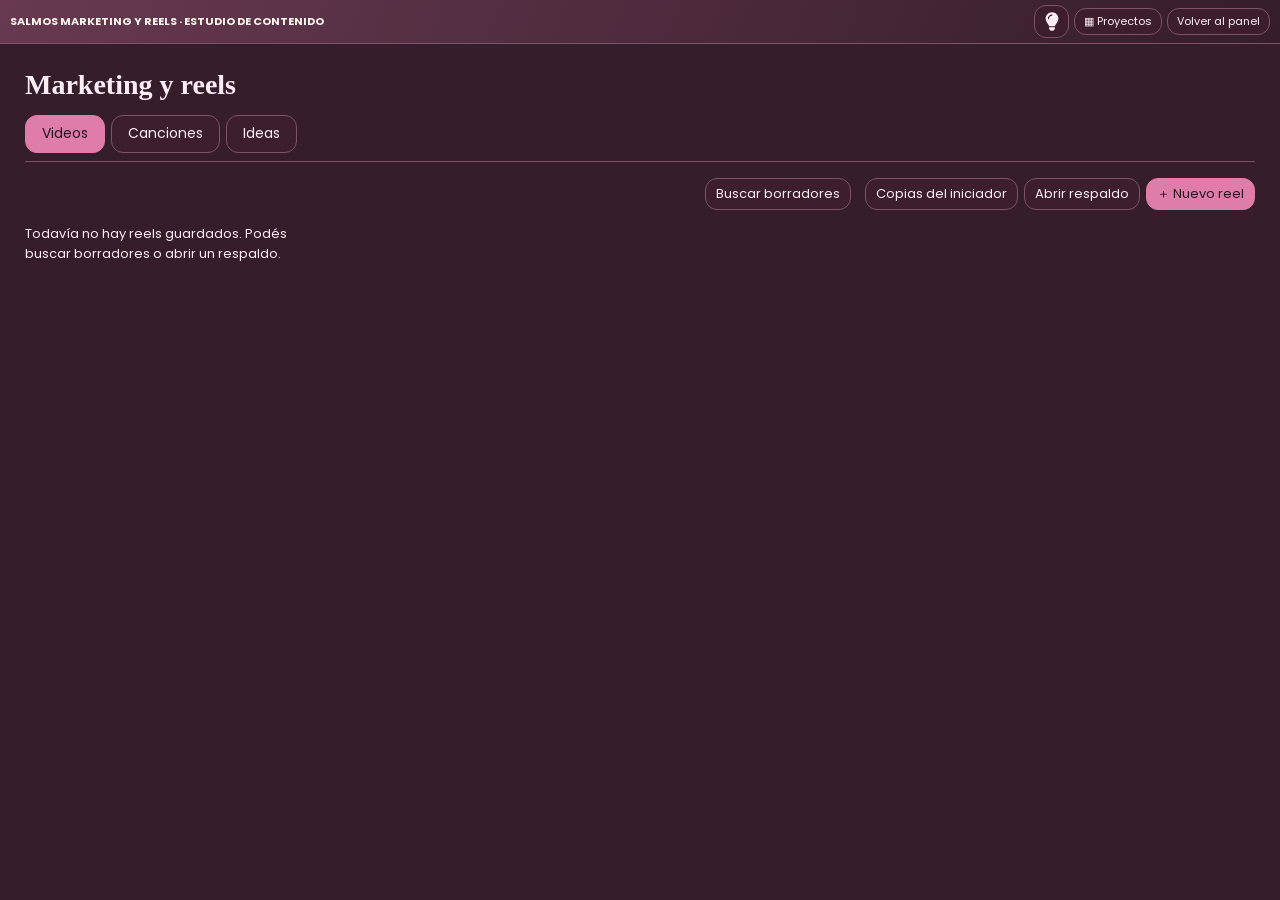
<file: marketing/index.html>
<!doctype html>
<html lang="es-AR">
<head>
  <meta charset="utf-8">
  <meta name="viewport" content="width=device-width, initial-scale=1">
  <meta name="robots" content="noindex">
  <title>SALMOS — Marketing y reels</title>
  <script>location.replace('/marketing/reels.html' + location.search + location.hash);</script>
</head>
<body>
  <a href="/marketing/reels.html">Abrir Marketing y reels</a>
</body>
</html>
</file>
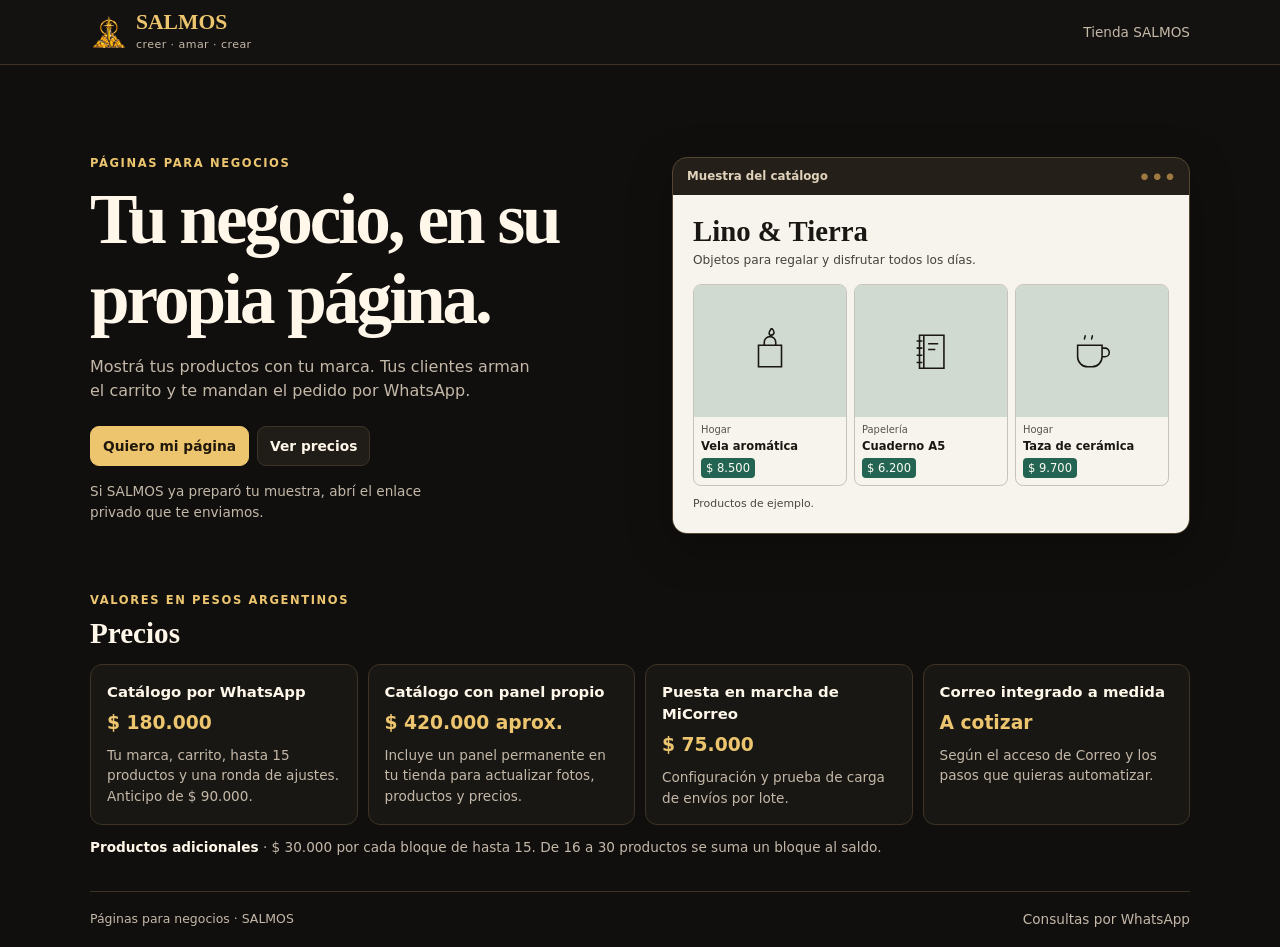
<file: quieromipagina/index.html>
<!doctype html>
<html lang="es-AR">
<head>
  <meta charset="utf-8">
  <meta name="viewport" content="width=device-width, initial-scale=1">
  <meta name="referrer" content="no-referrer">
  <meta name="robots" content="noindex">
  <meta http-equiv="Content-Security-Policy" content="default-src 'self'; img-src 'self' blob:; object-src 'none'; base-uri 'none'; form-action 'self'">
  <title>Quiero mi página · SALMOS</title>
  <link rel="icon" href="/icon-192.png">
  <link rel="stylesheet" href="/web-projects.css?v=46.0">
  <script src="/config.js" defer></script>
  <script src="/web-projects-shared.js?v=46.0" defer></script>
  <script src="/quieromipagina/panel.js?v=46.0" defer></script>
</head>
<body class="web-project-page">
  <header class="wp-top">
    <div class="wp-wrap wp-top-inner">
      <a class="wp-brand" href="/" aria-label="Volver a la tienda SALMOS"><img src="/logo-mark.png" alt="" width="36" height="36"><span>SALMOS<small>creer · amar · crear</small></span></a>
      <a class="wp-back" href="/">Tienda SALMOS</a>
    </div>
  </header>

  <main class="wp-wrap">
    <section id="wp-landing" class="wp-hero">
      <div class="wp-hero-copy">
        <p class="wp-kicker">Páginas para negocios</p>
        <h1>Tu negocio, en su propia página.</h1>
        <p>Mostrá tus productos con tu marca. Tus clientes arman el carrito y te mandan el pedido por WhatsApp.</p>
        <div class="wp-actions">
          <a class="wp-button wp-primary" data-wp-contact target="_blank" rel="noopener noreferrer">Quiero mi página</a>
          <a class="wp-button" href="#precios">Ver precios</a>
        </div>
        <p class="wp-hint">Si SALMOS ya preparó tu muestra, abrí el enlace privado que te enviamos.</p>
      </div>
      <div id="wp-demo" class="wp-preview-frame" aria-label="Ejemplo de un catálogo"></div>
    </section>

    <p id="wp-message" class="wp-message" role="status" hidden></p>

    <section id="wp-project" hidden aria-labelledby="wp-project-name">
      <div class="wp-project-head">
        <div><p class="wp-kicker">Tu proyecto en SALMOS</p><h1 id="wp-project-name"></h1></div>
        <div class="wp-actions"><span class="wp-badge" id="wp-status"></span><a class="wp-button" id="wp-see-preview" href="#wp-private-demo">Ver muestra</a></div>
      </div>
      <div class="wp-workspace">
        <section class="wp-panel wp-editor" aria-labelledby="wp-products-title">
          <div class="wp-panel-head">
            <div><h2 id="wp-products-title">Tus productos</h2><p id="wp-count" class="wp-muted"></p></div>
            <button class="wp-button wp-primary" id="wp-add" type="button">+ Producto</button>
          </div>
          <p class="wp-hint" id="wp-products-hint">Cargá nombre, precio y foto. Podés volver a este enlace para seguir.</p>
          <div id="wp-products"></div>
        </section>
        <aside class="wp-project-aside">
          <section class="wp-panel wp-pay" aria-labelledby="wp-pay-title">
            <p class="wp-kicker">Resumen del catálogo</p>
            <h2 id="wp-pay-title">Tu anticipo</h2>
            <dl class="wp-totals">
              <div><dt>Catálogo · hasta 15 productos</dt><dd id="wp-base"></dd></div>
              <div id="wp-extras-row" hidden><dt id="wp-extras-label"></dt><dd id="wp-extras"></dd></div>
              <div class="wp-total"><dt>Total del catálogo</dt><dd id="wp-total"></dd></div>
              <div><dt id="wp-deposit-label">Anticipo</dt><dd id="wp-deposit"></dd></div>
              <div><dt>Saldo al aprobar la vista final</dt><dd id="wp-balance"></dd></div>
            </dl>
            <p id="wp-pay-note" class="wp-hint"></p>
            <button type="button" class="wp-button wp-primary wp-full" id="wp-pay">Pagar anticipo</button>
            <button type="button" class="wp-button wp-full" id="wp-verify" hidden>Verificar pago</button>
            <p id="wp-pay-status" class="wp-hint" role="status" hidden></p>
          </section>
          <div id="wp-private-demo" class="wp-preview-frame"></div>
        </aside>
      </div>
    </section>

    <section id="precios" class="wp-prices" aria-labelledby="wp-prices-title">
      <p class="wp-kicker">Valores en pesos argentinos</p>
      <h2 id="wp-prices-title">Precios</h2>
      <div class="wp-price-grid">
        <article class="wp-panel"><h3>Catálogo por WhatsApp</h3><strong>$ 180.000</strong><p>Tu marca, carrito, hasta 15 productos y una ronda de ajustes. Anticipo de $ 90.000.</p></article>
        <article class="wp-panel"><h3>Catálogo con panel propio</h3><strong>$ 420.000 aprox.</strong><p>Incluye un panel permanente en tu tienda para actualizar fotos, productos y precios.</p></article>
        <article class="wp-panel"><h3>Puesta en marcha de MiCorreo</h3><strong>$ 75.000</strong><p>Configuración y prueba de carga de envíos por lote.</p></article>
        <article class="wp-panel"><h3>Correo integrado a medida</h3><strong>A cotizar</strong><p>Según el acceso de Correo y los pasos que quieras automatizar.</p></article>
      </div>
      <p class="wp-extras-note"><strong>Productos adicionales</strong> · $ 30.000 por cada bloque de hasta 15. De 16 a 30 productos se suma un bloque al saldo.</p>
    </section>
  </main>

  <footer class="wp-wrap wp-footer"><span>Páginas para negocios · SALMOS</span><a data-wp-contact target="_blank" rel="noopener noreferrer">Consultas por WhatsApp</a></footer>

  <dialog id="wp-product-dialog" aria-labelledby="wp-product-title">
    <form id="wp-product-form">
      <div class="wp-panel-head"><h2 id="wp-product-title">Agregar producto</h2><button type="button" class="wp-button" id="wp-close-product" aria-label="Cerrar">×</button></div>
      <div class="wp-fields">
        <label class="wp-span">Nombre<input name="name" maxlength="90" required></label>
        <label>Precio en ARS<input name="price" type="text" inputmode="decimal" maxlength="12" placeholder="8500" required></label>
        <label>Categoría<input name="group" maxlength="60" placeholder="Ej. Hogar"></label>
        <label class="wp-span">Descripción breve<textarea name="description" maxlength="220" rows="2"></textarea></label>
        <div class="wp-photo-field wp-span">
          <img data-photo-preview alt="Vista previa de la foto" width="72" height="72" hidden>
          <label class="wp-button wp-file">Elegir foto<input name="photo" type="file" accept="image/jpeg,image/png,image/webp"></label>
          <button type="button" class="wp-button" data-photo-remove hidden>Quitar</button>
          <input name="removePhoto" type="hidden" value="0">
          <small data-photo-hint class="wp-hint" role="status"></small>
        </div>
      </div>
      <p id="wp-product-error" class="wp-hint" role="alert" hidden></p>
      <div class="wp-dialog-actions">
        <button type="button" class="wp-button" id="wp-delete-product" hidden>Eliminar producto</button>
        <button type="submit" class="wp-button wp-primary">Guardar producto</button>
      </div>
    </form>
  </dialog>
</body>
</html>
</file>
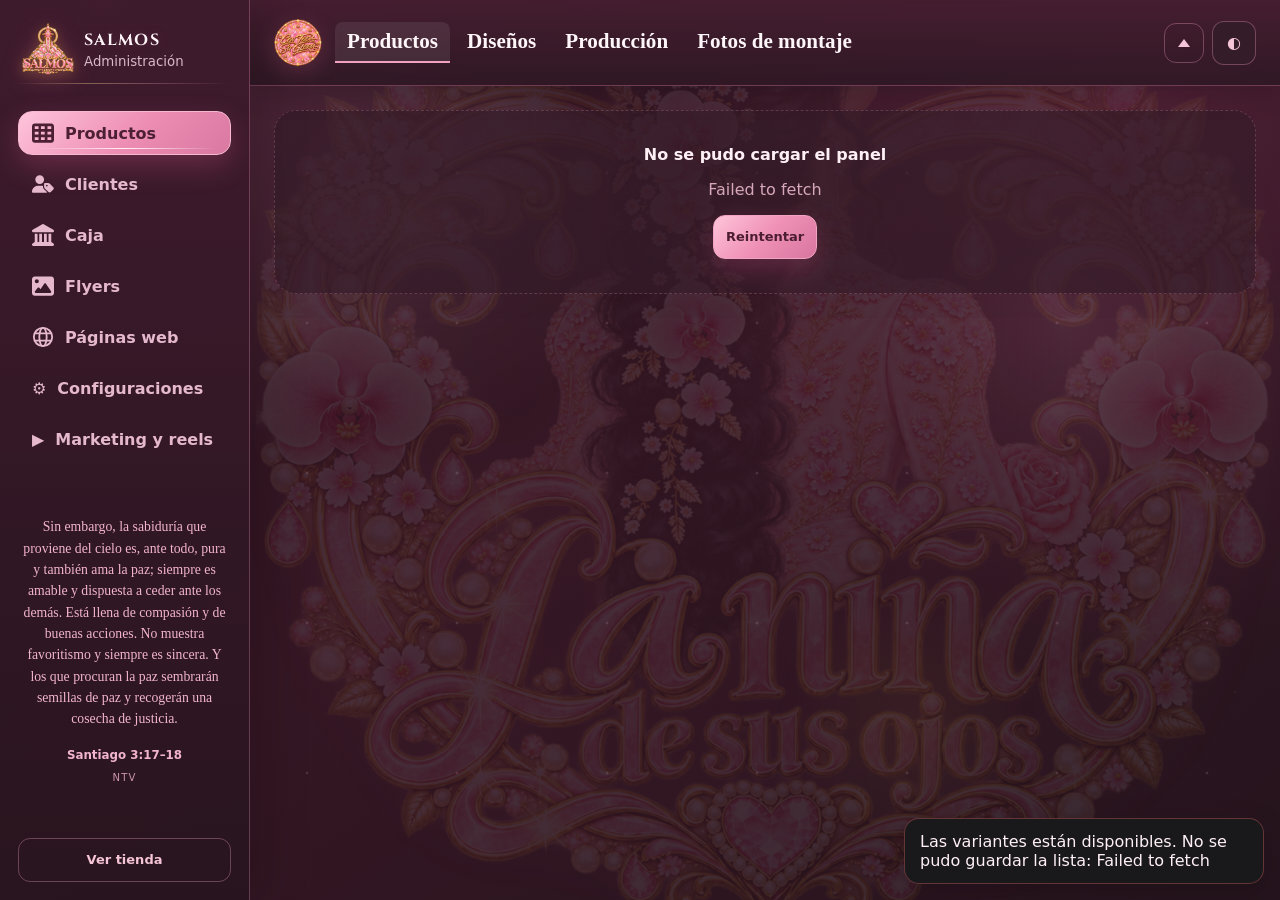
<file: admin.html>
<!doctype html>
<html lang="es-AR">
<head>
  <meta charset="utf-8">
  <meta name="viewport" content="width=device-width, initial-scale=1, viewport-fit=cover">
  <meta name="mobile-web-app-capable" content="yes">
  <meta name="apple-mobile-web-app-capable" content="yes">
  <meta name="apple-mobile-web-app-title" content="SALMOS Admin">
  <meta name="theme-color" content="#e98bb0">
  <title>SALMOS — Administración</title>
  <link rel="icon" href="admin-icon-black.svg">
  <link rel="apple-touch-icon" href="admin-icon-black-192.png">
  <link rel="manifest" href="admin-manifest.webmanifest">
  <link rel="stylesheet" href="styles.css?v=25.72">
  <link rel="stylesheet" href="vendor/pickr/nano.min.css?v=1.9.1">
  <link rel="stylesheet" href="colors.css?v=25.47">
  <link rel="stylesheet" href="admin.css?v=25.80">
  <link rel="stylesheet" href="admin-v4.css?v=25.77">
  <link rel="stylesheet" href="design-editor.css?v=25.77">
  <link rel="stylesheet" href="sharing.css?v=25.44">
  <link rel="stylesheet" href="production-fonts.css?v=25.44">
  <link rel="stylesheet" href="admin-books.css?v=46.7">
  <link rel="stylesheet" href="admin-management.css?v=50.4">
  <link rel="stylesheet" href="admin-refinements.css?v=48.5">
  <link rel="stylesheet" href="production-gallery.css?v=39.0">
  <link rel="stylesheet" href="storefront-refinements.css?v=46.4">
  <link rel="stylesheet" href="book-digital.css?v=28.0">
<link rel="stylesheet" href="disclosure-icons.css?v=39.0"><script src="disclosure-icons.js?v=39.0" defer></script>
<link rel="stylesheet" href="shipping-requests.css?v=40.0">
  <link rel="stylesheet" href="storefront-backgrounds.css?v=45.0">
  <link rel="stylesheet" href="web-projects.css?v=46.0">
  <link rel="stylesheet" href="admin-media-share.css?v=50.11">
</head>
<body>
  <div class="admin-layout">
    <aside class="admin-sidebar" id="adminSidebar">
      <div class="admin-brand"><img src="admin-salmos-rosa-ui.png" alt="SALMOS"><div><strong>SALMOS</strong><small>Administración</small></div></div>
      <nav class="admin-nav">
        <button class="admin-nav-btn active" data-view="products" aria-label="Productos" title="Productos"><i class="fa-solid fa-table-cells" aria-hidden="true"></i><span>Productos</span></button>
        <button class="admin-nav-btn" data-view="clients" aria-label="Clientes" title="Clientes"><i class="fa-solid fa-user-tag" aria-hidden="true"></i><span>Clientes</span></button>
        <button class="admin-nav-btn" data-view="expenses" aria-label="Caja" title="Caja"><i class="fa-solid fa-landmark" aria-hidden="true"></i><span>Caja</span></button>
        <button class="admin-nav-btn" data-view="flyers" aria-label="Flyers" title="Flyers"><i class="fa-solid fa-image" aria-hidden="true"></i><span>Flyers</span></button>
        <button class="admin-nav-btn" data-view="webProjects" aria-label="Páginas web" title="Páginas web"><i class="fa-solid fa-globe" aria-hidden="true"></i><span>Páginas web</span></button>
        <button class="admin-nav-btn" data-view="settings" aria-label="Configuraciones" title="Configuraciones">⚙ <span>Configuraciones</span></button>
      </nav>
      <figure class="admin-daily-passage" id="adminDailyPassage" aria-label="Pasaje del día" hidden>
        <div class="admin-daily-passage-content">
          <blockquote id="adminDailyPassageText" tabindex="0"></blockquote>
          <figcaption><div class="admin-daily-passage-controls"><button type="button" data-daily-passage-step="-1" aria-label="Pasaje anterior" title="Pasaje anterior">‹</button><cite id="adminDailyPassageReference"></cite><button type="button" data-daily-passage-step="1" aria-label="Pasaje siguiente" title="Pasaje siguiente">›</button></div><span>NTV</span></figcaption>
        </div>
      </figure>
      <a class="btn btn-ghost full" href="/">Ver tienda</a>
    </aside>

    <main class="admin-main">
      <header class="admin-topbar">
        <button class="icon-btn admin-menu-btn" id="adminMenuBtn" type="button">☰</button>
        <div class="admin-title-wrap"><img class="admin-title-seal" src="admin-sello-gloria-rosa-ui.png" alt="" aria-hidden="true"><h1 id="viewTitle">Productos</h1></div>
        <div class="admin-topbar-actions"><button class="btn btn-primary" id="saveSettingsBtn" type="button" hidden>Guardar configuración</button><button class="btn btn-ghost admin-list-toggle" id="collapseAdminListsBtn" type="button" title="Ocultar listados" aria-label="Ocultar listados"><i class="fa-solid fa-chevron-up"></i></button><button class="btn btn-ghost admin-list-toggle hidden" id="expandAdminListsBtn" type="button" title="Mostrar listados" aria-label="Mostrar listados"><i class="fa-solid fa-chevron-down"></i></button><button class="icon-btn" id="adminThemeBtn" type="button" title="Cambiar tema">◐</button></div>
      </header>
      <section class="admin-content" id="adminContent"><div class="empty-state"><strong>Cargando panel...</strong></div></section>
    </main>
  </div>

  <dialog class="admin-dialog" id="productDialog">
    <form method="dialog" class="dialog-shell" id="productForm">
      <div class="dialog-head"><div><div class="admin-eyebrow">Producto</div><h2 id="productDialogTitle">Nuevo producto</h2></div><button class="icon-btn" value="cancel">×</button></div>
      <div class="dialog-body" id="productFormBody"></div>
      <div class="dialog-foot"><button class="btn btn-ghost" value="cancel">Cancelar</button><button class="btn btn-primary" id="saveProductBtn" value="default">Guardar producto</button></div>
    </form>
  </dialog>

  <datalist id="supplierSuggestions"><option value="Adrian"><option value="Soari"></datalist>
  <dialog class="admin-dialog design-preview-dialog" id="purchaseSheetPreviewDialog"><div class="dialog-shell"><div class="dialog-head"><h2 id="purchaseSheetPreviewTitle">Plancha de la compra</h2><button type="button" class="icon-btn" id="closePurchaseSheetPreviewBtn" aria-label="Cerrar vista previa">×</button></div><div class="dialog-body"><div class="purchase-sheet-preview-stage checkerboard" id="purchaseSheetPreviewStage"></div></div></div></dialog>
  <dialog class="admin-dialog design-preview-dialog" id="productionImagePreviewDialog"><div class="dialog-shell"><div class="dialog-head"><h2 id="productionImagePreviewTitle">Producto en producción</h2><button type="button" class="icon-btn" id="closeProductionImagePreviewBtn" aria-label="Cerrar vista previa">×</button></div><div class="dialog-body"><div class="purchase-sheet-preview-stage checkerboard" id="productionImagePreviewStage"></div></div></div></dialog>
  <dialog class="admin-dialog purchase-dialog" id="purchaseDialog">
    <form class="dialog-shell" id="purchaseForm" method="dialog">
      <div class="dialog-head"><div><div class="admin-eyebrow">Compras</div><h2 id="purchaseDialogTitle">Nueva compra</h2></div><button class="icon-btn" type="button" id="closePurchaseDialogBtn" aria-label="Cerrar compra">×</button></div>
      <div class="dialog-body">
        <div class="form-grid purchase-header-grid">
          <div class="field"><label>Fecha</label><input class="input" name="date" type="date" required></div>
          <div class="field"><label>Proveedor</label><select class="select" name="supplier" data-supplier-select><option value="">Elegir proveedor…</option><option value="__manage_suppliers__">Administrar proveedores…</option></select></div>
          <div class="field"><label>Comprobante / referencia</label><input class="input" name="reference" placeholder="Factura, ticket, número de operación..."></div>
        </div>
        <div class="purchase-items-head"><div><h3>Materia prima comprada</h3><p class="muted">Cargá cada variante una sola vez. Lo que escribas queda disponible como opción en próximas compras.</p></div><button class="btn btn-ghost" type="button" id="addPurchaseItemBtn">+ Agregar</button></div>
        <div id="purchaseItems"></div>
        <section class="purchase-payment-card">
          <div class="purchase-payment-title"><div><div class="admin-eyebrow">Pago</div><h3>Cómo se pagó esta compra</h3></div></div>
          <div class="purchase-payment-grid purchase-payment-main">
            <div class="field payment-method-field"><label>1 · Forma de pago</label><select class="select" name="payment_method" id="purchasePaymentMethod"><option value="cash">Efectivo</option><option value="transfer">Transferencia</option><option value="mixed">Parte efectivo + parte transferencia</option><option value="pending">Pago pendiente</option><option value="gift">Regalo · Inversión / aporte</option></select></div>
            <div class="money-chip"><span>2 · Importe de la compra</span><strong id="purchaseSubtotal">$ 0</strong></div>
            <div class="field compact surcharge-field"><label for="purchaseSurcharge">3 · Recargo / comisión</label><div class="surcharge-controls"><select class="select" id="purchaseSurchargeType" name="surcharge_type" aria-label="Tipo de recargo"><option value="fixed">Pesos ($)</option><option value="percent">Porcentaje (%)</option></select><input class="input" name="surcharge" id="purchaseSurcharge" type="number" min="0" step="0.01" value="" placeholder="0" aria-label="Valor del recargo"></div><small id="purchaseSurchargeHelp">Importe fijo en pesos.</small></div>
            <div class="purchase-grand-total money-chip"><span>4 · Total a pagar</span><strong id="purchaseTotal">$ 0</strong></div>
          </div>
          <div class="purchase-paid-breakdown" id="purchasePaidBreakdown" data-method="cash">
            <div class="field payment-cash-field"><label>Importe abonado en efectivo ($)</label><input class="input" name="cash_amount" id="purchaseCashAmount" type="number" min="0" step="0.01"></div>
            <div class="field payment-transfer-field hidden"><label>Importe abonado por transferencia ($)</label><input class="input" name="transfer_amount" id="purchaseTransferAmount" type="number" min="0" step="0.01"></div>
          </div>
          <div class="purchase-payment-help" id="purchasePaymentHelp">Al guardar la compra, el pago se registra automáticamente en Caja.</div>
        </section>
        <div class="form-grid purchase-notes-grid">          <div class="purchase-payment-details payment-transfer-field hidden">
            <div class="purchase-transfer-title">Detalles de la transferencia / alias</div>
            <div class="purchase-payment-grid"><div class="field"><label>Cuenta / alias de origen (opcional)</label><input class="input" id="purchaseTransferOrigin" name="transfer_origin" list="purchaseAccountOptions" placeholder="Mercado Pago, banco, alias..."></div><div class="field"><label>Cuenta / alias de destino <span class="muted">(opcional)</span></label><input class="input" id="purchaseTransferDestination" name="transfer_destination" placeholder="Cuenta / alias del proveedor"></div><div class="field"><label>N.º de operación / referencia</label><input class="input" id="purchaseTransferReference" name="transfer_reference" placeholder="Opcional"></div><div class="field"><label>Detalle de la transferencia</label><input class="input" id="purchaseTransferDetails" name="transfer_details" placeholder="Banco, titular u observaciones"></div></div>
          </div>
<div class="field full"><label>Notas</label><textarea class="textarea" name="notes" rows="2" placeholder="Opcional"></textarea></div><div class="field full"><label>Comprobantes / imágenes</label><input class="input" name="attachments" type="file" accept="image/*" multiple><small class="field-help">Quedan vinculados a la compra y al egreso generado en Caja.</small></div></div>
      </div>
      <div class="dialog-foot"><button class="btn btn-ghost" type="button" id="cancelPurchaseBtn">Cancelar</button><button class="btn btn-primary" type="button" id="savePurchaseBtn">Guardar compra</button></div>
    </form>
  </dialog>

  <dialog class="admin-dialog production-builder-dialog" id="productionDialog">
    <div class="dialog-shell">
      <div class="dialog-head"><div><div class="admin-eyebrow">Producción</div><h2 id="productionDialogTitle">Armar producto terminado</h2></div><button class="icon-btn" type="button" id="closeProductionDialogBtn">×</button></div>
      <div class="production-tabs"><button class="production-tab active" type="button" data-production-tab="1"><span>1</span> Costos</button><button class="production-tab" type="button" data-production-tab="2"><span>2</span> Producción</button><button class="production-tab" type="button" data-production-tab="3"><span>3</span> Publicación</button></div>
      <div class="dialog-body production-builder-body">
        <section class="production-tab-panel" data-production-panel="1">
          <div class="production-top-grid">
            <div class="field production-type-field"><label for="productionMaterialType">Tipo de producto</label><select class="select" id="productionMaterialType"><option value="shirt">Remera</option><option value="chomba">Chomba</option><option value="hoodie">Buzo</option><option value="cap">Gorra</option><option value="mug">Taza</option><option value="glass">Vaso</option><option value="thermos">Termo</option><option value="bag">Bolso</option><option value="custom_libro">Libro / cuaderno</option><option value="other">Sin clasificar</option></select></div>
            <div class="field production-stock-field" hidden><label>Disponibilidad</label><select class="select" id="productionStockKind"><option value="to_stock">Stock virtual</option></select></div>
            <div class="field production-qty-field" hidden><label>Cantidad</label><div class="purchase-stepper"><button type="button" data-production-step="-1">−</button><input class="input" id="productionQuantity" type="number" min="1" value="1"><button type="button" data-production-step="1">+</button></div></div>
            
            <div class="field production-print-type-field"><label>DTF</label><select class="select" id="productionPrintType"><option value="dtf_textile">Textil</option><option value="dtf_uv">UV</option></select></div><div class="field production-print-rate-field"><label id="productionPrintRateLabel">Costo del metro ($)</label><input class="input" id="productionPrintRate" type="number" min="0" step="any" value="10000"></div>
            <div class="field production-waste-field"><label>Extra DTF por desperdicio (%)</label><input class="input" id="productionWaste" type="number" min="0" step=".01" value="10"></div>
          </div>
          <div class="field full" id="productionAudienceField"></div>
          <div class="production-stock-note" id="productionStockNote">Stock real descuenta la materia prima al iniciar producción. El stock virtual permite armar el producto aunque todavía no tengas la materia prima.</div>
          <div class="production-picker-section"><div class="production-picker-head"><div><h3 id="productionMaterialsTitle">Materia prima disponible</h3><p class="muted">Elegí exactamente lo que usaste. La galería se filtra por tipo.</p></div><button class="btn btn-ghost" type="button" id="productionAddMaterialFromEditorBtn">+ Agregar materia prima</button></div><div class="horizontal-gallery-shell"><button class="gallery-arrow gallery-arrow-left" type="button" data-scroll-target="productionMaterialGallery" data-scroll-dir="-1">‹</button><div class="production-material-gallery" id="productionMaterialGallery"></div><button class="gallery-arrow gallery-arrow-right" type="button" data-scroll-target="productionMaterialGallery" data-scroll-dir="1">›</button></div></div>
          <div class="production-selected" id="productionSelectedMaterials"></div>
          <div class="production-sale-prices"><label class="field"><span id="productionSalePriceLabel">Precio de venta ($)</span><input class="input" id="productionSalePrice" type="number" min="0" step="1" placeholder="Sugerencia del último producto similar"></label><div id="productionCapPriceBox" class="hidden"><label class="field">Gorra agregada · materia prima<select class="select" id="mockupCapMaterialSelect"><option value="">Elegir gorra</option></select></label><label class="field">Precio de venta de la gorra ($)<input class="input" id="mockupCapSalePrice" type="number" min="0" step="1" placeholder="Último precio usado"></label></div></div><div class="production-cost-summary" id="productionBuilderCost"></div>
        </section>
        <section class="production-tab-panel hidden" data-production-panel="2">
          <div class="production-picker-section"><div class="production-picker-head"><div><h3>Diseños / estampas</h3><p class="muted">Podés combinar varias estampas: por ejemplo 30×30 + 10×10 + 5×5.</p></div><div class="production-design-gallery-actions"><button class="icon-btn" type="button" id="productionDesignSearchBtn" aria-label="Buscar diseños" title="Buscar diseños" aria-expanded="false" aria-controls="productionDesignSearchRow"><i class="fa-solid fa-magnifying-glass" aria-hidden="true"></i></button><button class="icon-btn" type="button" id="productionDesignExpandBtn" aria-label="Ampliar galería de diseños" title="Ampliar galería de diseños"><i class="fa-solid fa-expand" aria-hidden="true"></i></button><button class="btn btn-primary" type="button" id="productionUploadDesignBtn">+ Agregar diseño</button></div></div><div class="production-design-search-row" id="productionDesignSearchRow" hidden><input class="input" id="productionDesignSearch" type="search" aria-label="Buscar diseños" placeholder="Buscar…" autocomplete="off"></div><div id="productionDesignFilters"></div><div class="horizontal-gallery-shell"><button class="gallery-arrow gallery-arrow-left" type="button" data-scroll-target="productionDesignGallery" data-scroll-dir="-1">‹</button><div class="production-design-gallery" id="productionDesignGallery"></div><button class="gallery-arrow gallery-arrow-right" type="button" data-scroll-target="productionDesignGallery" data-scroll-dir="1">›</button></div></div>
          <div class="production-selected" id="productionSelectedDesigns"></div>
          <section class="production-mockup-card" id="productionMockupStudio">
            <div class="production-mockup-head"><div><h3>Vista previa del producto</h3><p class="muted">Componé una imagen con tus fotos base y estampas elegidas. No usa generación con IA.</p></div></div>
            <div class="production-mockup-workspace">
              <div class="production-mockup-preview-column"><div class="mockup-zoom-controls" aria-label="Herramientas de edición"><span id="mockupZoomValue">100%</span></div><div class="production-mockup-preview"><canvas id="productionMockupCanvas" width="720" height="900" aria-label="Vista previa compuesta; podés mover y cambiar el tamaño de cada estampa"></canvas><div id="productionMockupEmpty" class="mockup-empty">Elegí una foto base y al menos un diseño para previsualizar.</div></div><p class="mockup-touch-hint">Arrastrá una estampa para moverla y su esquina para cambiar tamaño. Con zoom, arrastrá un espacio vacío para recorrer la imagen.</p></div>
              <aside class="production-mockup-sidebar"><div class="production-mockup-controls"><label class="field full hidden">Foto correspondiente<select class="select" id="mockupBaseSelect"><option value="">Elegir foto</option></select></label><div class="field full"><label>Variantes cargadas · elegí la foto exacta</label><div class="mockup-variant-gallery" id="mockupVariantGallery"></div></div><label class="field full hidden">Fondo<select class="select" id="mockupBackgroundSelect"><option value="">Sin fondo agregado</option></select></label><div class="field full"><label>Fondos cargados</label><div class="mockup-background-gallery" id="mockupBackgroundGallery"></div></div></div><div class="mockup-layer-editor" id="mockupLayerEditor"><p class="muted">Elegí una estampa y ajustá cada una por separado.</p></div><div class="production-mockup-actions"><small id="mockupAssetHint">Elegí modelo, vista y prenda; luego ajustá por separado las estampas elegidas.</small><button class="btn btn-secondary" type="button" id="downloadMockupBtn" disabled title="PNG sin pérdida, renderizado con la resolución de la foto original">Descargar PNG · máxima calidad</button><button class="btn btn-ghost" type="button" id="downloadAllProductViewsBtn">Descargar todas las vistas</button><button class="btn btn-primary" type="button" id="addMockupToProductBtn" disabled>Agregar vista a fotos del producto</button><div class="mockup-product-views" id="mockupProductViews" aria-label="Vistas agregadas al producto"></div></div></aside>
            </div>
          </section>
          
          <div class="field"><label>Nota interna de producción</label><textarea class="textarea" id="productionNotes" rows="2" placeholder="Opcional"></textarea></div>
        </section>
        <section class="production-tab-panel hidden" data-production-panel="3">
          <div class="form-section production-media-first"><div class="admin-section-head"><div><h3>Fotos y videos</h3></div></div><input class="input" id="productionImagesInput" type="file" accept="image/*,video/mp4,video/webm,video/quicktime,video/x-m4v" multiple><div class="salmos-media-list" id="productionMediaOrderList"></div></div>
          <div class="form-section production-publication-section"><div class="admin-section-head"><div><h3>Datos para publicar</h3></div></div><div class="form-grid production-publication-grid">
            <div class="field"><label for="productionProductName">Nombre del producto</label><input class="input" id="productionProductName" required placeholder="Ej.: YESHUA"></div>
            <input type="hidden" id="productionCategory">
            
            <div class="field"><label for="productionPublicationVariant">Variante para el enlace (opcional)</label><input class="input" id="productionPublicationVariant" maxlength="80" placeholder="Ej.: oversize negra"></div>
            <div class="field"><label>Estado de publicación</label><select class="select" id="productionStatus"><option value="draft">Borrador</option><option value="published">Publicado</option><option value="hidden">Oculto</option></select></div>
            
            <div class="production-publication-copy full">
            <div class="field production-publication-description"><label>Descripción</label><textarea class="textarea" id="productionDescription" rows="3"></textarea></div>
            <div class="field production-publication-meaning"><label>Notas / significado del diseño</label><textarea class="textarea" id="productionMeaning" rows="3"></textarea></div>
            </div>
            <div class="field full"><label>Versículo</label><textarea class="textarea" id="productionVerse" rows="3"></textarea></div>
            <div class="field full"><label>Cita</label><input class="input" id="productionVerseReference" placeholder="Ej.: Salmos 121:2"></div>
          </div></div>
          <section class="form-section" id="productionDigitalBook" hidden><div class="admin-section-head"><h3>Versión PDF</h3><button class="btn btn-ghost" type="button" data-pdf-sales>Ventas de PDF</button></div><label class="book-check"><input type="checkbox" id="bookPdfEnabled">Ofrecer también el PDF descargable</label><div class="book-pdf-settings" id="bookPdfSettings" hidden><label class="field">Precio del PDF ($)<input class="input" id="bookPdfPrice" type="number" min=".01" step=".01"></label><label class="field">Archivo que recibirá el cliente<input class="input" id="bookPdfFile" type="file" accept="application/pdf,.pdf"><small id="bookPdfFileStatus"></small></label></div><p class="field-help">Precio independiente del impreso. Hasta 20 MB. La descarga se habilita después del pago confirmado por Mercado Pago.</p></section>
          <div class="form-section shipping-suggestion-card"><div class="admin-section-head"><div><h3>Datos para envío</h3><p class="muted">Se sugieren según el artículo y su capacidad. Podés editar cualquier valor.</p></div><span class="status" id="productionShippingHint">Sugerido</span></div><div class="form-grid"><div class="field hidden"><label>Capacidad (ml)</label><input class="input" id="productionCapacity" type="number" min="0" step="10" placeholder="Si aplica"></div><div class="field"><label>Peso (g)</label><input class="input" id="productionWeight" type="number" min="0"></div><div class="field"><label>Alto (cm)</label><input class="input" id="productionHeight" type="number" min="0" step=".1"></div><div class="field"><label>Ancho (cm)</label><input class="input" id="productionWidth" type="number" min="0" step=".1"></div><div class="field"><label>Largo (cm)</label><input class="input" id="productionDepth" type="number" min="0" step=".1"></div></div></div>
          <div class="toggle-row"><label class="toggle-label"><input type="checkbox" id="productionIsNew"> Novedad</label><label class="toggle-label"><input type="checkbox" id="productionFeatured"> Destacado</label><label class="toggle-label"><input type="checkbox" id="productionBestseller"> Más vendido</label></div>
        </section>
      </div>
      <div class="dialog-foot"><button class="btn btn-ghost hidden" type="button" id="productionBackBtn">← Costos</button><span class="dialog-spacer"></span><button class="btn btn-ghost" type="button" id="productionNextBtn">Producción →</button><button class="btn btn-primary" type="button" id="saveProductionBtn">Finalizar</button></div>
    </div>
  </dialog>

  <dialog class="admin-dialog mockup-photo-preview-dialog" id="mockupPhotoPreviewDialog">
    <div class="dialog-shell"><div class="dialog-head"><h2 id="mockupPhotoPreviewTitle">Foto de montaje</h2><button type="button" class="icon-btn" id="closeMockupPhotoPreviewBtn" aria-label="Cerrar">×</button></div>
      <div class="photo-preview-tools"><button type="button" class="btn btn-ghost" data-photo-zoom="0.8" aria-label="Alejar">−</button><span id="mockupPhotoZoomValue">100%</span><button type="button" class="btn btn-ghost" data-photo-zoom="1.25" aria-label="Acercar">+</button><button type="button" class="btn btn-ghost" data-photo-zoom="fit">Ajustar</button></div>
      <div class="mockup-photo-preview-stage checkerboard" id="mockupPhotoPreviewStage"></div>
    </div>
  </dialog>

  <dialog class="admin-dialog mockup-assets-dialog" id="mockupAssetDialog">
    <div class="dialog-shell"><div class="dialog-head"><div><div class="admin-eyebrow">Biblioteca visual</div><h2 id="mockupAssetDialogTitle">Fotos de montaje</h2></div><button class="icon-btn" type="button" id="closeMockupAssetsBtn">×</button></div>
      <div class="dialog-body"><p class="muted">Subí las fotos ya preparadas para cada variante: persona, prenda, color, frente o espalda, gorra y fondo. Después elegís una miniatura en Producción; el sistema completa sus datos.</p>
        <form id="mockupAssetForm"><label class="field"><span id="mockupAssetFileLabel">Fotos para clasificar</span><input class="input" id="mockupAssetFile" type="file" accept="image/png,image/jpeg,image/webp" multiple></label><div id="mockupUploadQueue" class="mockup-upload-queue"></div><details class="mockup-catalog-panel"><summary>Administrar nombres, prendas y colores</summary><div id="mockupCatalogEditor"></div></details><div class="dialog-foot"><button type="button" class="btn btn-ghost" id="cancelMockupAssetBtn">Cerrar</button><button type="submit" class="btn btn-primary" id="saveMockupAssetBtn">Guardar fotos</button></div></form>
      </div>
    </div>
  </dialog>

  <dialog class="admin-dialog small" id="movementDialog">
    <form method="dialog" class="dialog-shell" id="movementForm">
      <div class="dialog-head"><div><div class="admin-eyebrow">Caja</div><h2 id="movementDialogTitle">Nuevo ingreso / egreso</h2></div><button class="icon-btn" value="cancel" formnovalidate>×</button></div>
      <div class="dialog-body">
        <div class="form-grid">
          <div class="field movement-kind-field"><label>Tipo</label><select class="select" name="type" id="movementType"><option value="expense">Egreso</option><option value="income">Ingreso</option></select></div>
          <div class="field movement-date-field"><label>Fecha</label><input class="input" name="date" type="date" required></div><div class="field movement-time-field"><label>Hora</label><input class="input" name="time" type="time" step="60"></div>
          <div class="field movement-reason-field"><label>Motivo / etiqueta</label><select class="select" id="movementCategorySelect"><option value="">Elegir motivo...</option></select><input class="input hidden movement-category-other" name="category" id="movementCategoryOther" placeholder="Escribí el nuevo motivo" required></div>
          <section class="full movement-sale-section" id="movementSaleSection"><label class="toggle-label"><input type="checkbox" id="movementSaleEnabled"> Vincular productos vendidos a este ingreso</label><div id="movementSaleDetails" class="hidden"><div id="movementSaleRows"></div><button type="button" class="btn btn-ghost" id="addMovementSaleBtn">+ Agregar producto vendido</button><p class="field-help">Descuenta el stock real. Si falta, queda pendiente de preparar. La publicación de la tienda se conserva.</p></div></section><div class="field full" id="movementDescriptionField"><label>Detalle</label><input class="input" name="description" placeholder="Detalle del movimiento" required></div>
          <div class="field"><label for="movementPaymentMethod">Forma del ingreso / egreso</label><select class="select" name="payment_method" id="movementPaymentMethod"><option value="cash">Efectivo</option><option value="transfer">Transferencia</option><option value="mixed">Parte efectivo + parte transferencia</option><option value="pending">Pago pendiente</option><option value="gift">Regalo · Inversión / aporte</option></select></div>
          <div class="field"><label for="movementAmount">Importe base ($)</label><input class="input" name="amount" id="movementAmount" type="number" min="0.01" step="0.01" required></div>
          <div class="field full"><label for="movementSurcharge">Recargo / comisión</label><div class="surcharge-controls"><select class="select" id="movementSurchargeType" name="surcharge_type" aria-label="Tipo de recargo"><option value="fixed">Pesos ($)</option><option value="percent">Porcentaje (%)</option></select><input class="input" id="movementSurcharge" name="surcharge" type="number" min="0" step="0.01" placeholder="0" aria-label="Valor del recargo"></div><small id="movementSurchargeHelp">Importe fijo en pesos.</small></div>
          <div class="money-chip full"><span id="movementTotalLabel">Total del egreso</span><strong id="movementTotal">$ 0</strong></div>
          <div class="field movement-cash-field"><label>Efectivo ($)</label><input class="input" name="cash_amount" id="movementCashAmount" type="number" min="0" step="0.01"></div>
          <div class="field movement-transfer-field hidden"><label>Transferencia ($)</label><input class="input" name="transfer_amount" id="movementTransferAmount" type="number" min="0" step="0.01"></div>
          <section class="full movement-transfer-field hidden"><h3>Detalles de la transferencia</h3><div class="form-grid"><div class="field"><label>Cuenta / alias de origen (opcional)</label><input class="input" name="transfer_origin" id="movementTransferOrigin" placeholder="Banco, alias o titular"></div><div class="field"><label>Cuenta / alias de destino (opcional)</label><input class="input" name="transfer_destination" id="movementTransferDestination" placeholder="Banco, alias o titular"></div><div class="field"><label>N.º de operación / referencia</label><input class="input" name="transfer_reference" id="movementTransferReference" placeholder="Opcional"></div><div class="field"><label>Detalle de la transferencia</label><input class="input" name="transfer_details" id="movementTransferDetails" placeholder="Observaciones"></div></div></section>
          <small class="full" id="movementPaymentHelp"></small>
          <label class="field full">Notas<textarea class="textarea" name="notes" rows="2"></textarea></label><div class="field full" id="movementAttachmentUpload"><label>Comprobantes / imágenes (opcional)</label><input class="input" name="attachments" type="file" accept="image/*" multiple><small class="field-help">Podés adjuntar fotos de tickets, comprobantes o capturas.</small></div><div class="full admin-actions" id="movementExistingAttachments"></div><div class="full movement-route"><label class="field">Origen<input class="input" name="origin" placeholder="Opcional · Caja SALMOS, cliente"></label><label class="field">Destino<input class="input" name="destination" placeholder="Opcional · Proveedor, Caja SALMOS"></label></div>
        </div>
      </div>
      <div class="dialog-foot"><button class="btn btn-ghost" value="cancel" formnovalidate>Cancelar</button><button class="btn btn-primary hidden" id="editViewedMovementBtn" type="button">Editar</button><button class="btn btn-primary" id="saveMovementBtn" type="button">Guardar</button></div>
    </form>
  </dialog>



  <dialog class="admin-dialog" id="flyerUploadDialog">
    <form class="dialog-shell" id="flyerUploadForm" method="dialog">
      <div class="dialog-head"><div><div class="admin-eyebrow">Flyers</div><h2>Subir flyer</h2></div><button class="icon-btn" type="button" id="closeFlyerUploadBtn">×</button></div>
      <div class="dialog-body"><div class="field full"><label>Archivos</label><input class="input" name="files" type="file" accept="image/*,video/*,application/pdf" multiple required></div><div class="form-grid"><div class="field"><label>Título (opcional)</label><input class="input" name="title" autocomplete="off"></div><div class="field"><label class="toggle-label"><input type="checkbox" name="public"> Publicar ahora</label></div></div></div>
      <div class="dialog-foot"><button class="btn btn-ghost" type="button" id="cancelFlyerUploadBtn">Cancelar</button><button type="button" class="btn btn-primary" id="uploadFlyersBtn">Subir archivos</button></div>
    </form>
  </dialog>

  <dialog class="admin-dialog" id="flyerDetailDialog">
    <div class="dialog-shell">
      <div class="dialog-head"><div><div class="admin-eyebrow">Flyer</div><h2 id="flyerDetailHeading">Detalles</h2></div><button class="icon-btn" type="button" id="closeFlyerDetailBtn">×</button></div>
      <div class="dialog-body"><div class="flyer-detail-preview" id="flyerDetailPreview"></div><div class="form-grid flyer-detail-fields"><div class="field"><label>Título</label><input class="input" id="flyerDetailTitle" autocomplete="off"></div><input id="flyerDetailSort" type="hidden"><div class="field full"><label class="toggle-label"><input type="checkbox" id="flyerDetailPublic"> Público en la tienda</label></div></div><div id="flyerSharePanel"></div></div>
      <div class="dialog-foot"><button class="btn btn-danger" type="button" id="deleteFlyerDetailBtn">Eliminar</button><span class="dialog-spacer"></span><button class="btn btn-ghost" type="button" id="cancelFlyerDetailBtn">Cerrar</button><button class="btn btn-primary" type="button" id="saveFlyerDetailBtn">Guardar cambios</button></div>
    </div>
  </dialog>

  <dialog class="admin-dialog" id="designUploadDialog" data-design-preview-background="default">
    <div class="dialog-shell">
      <div class="dialog-head"><div><div class="admin-eyebrow">Diseños</div><h2>Subir diseño</h2></div><button class="icon-btn" type="button" id="closeDesignUploadBtn">×</button></div>
      <div class="dialog-body">
        <div class="sheet-upload-row">
          <label class="field design-upload-files-field"><span>Archivos</span><input class="input" id="designUploadFiles" type="file" accept="image/png,image/jpeg,image/webp,image/svg+xml,application/pdf,.tif,.tiff" multiple></label>
          <div class="design-upload-general-summary">
            <label class="field">Tipo<select class="select" id="designUploadKind"><option value="individual">Individual</option><option value="sheet">Plancha</option></select></label>
            <div class="sheet-upload-print"><small id="designUploadMetaSummary"></small><button type="button" class="icon-btn" id="editDesignUploadMetaBtn" title="Datos de impresión" aria-label="Datos de impresión"><i class="fa-solid fa-sliders" aria-hidden="true"></i></button></div>
          </div>
          <label class="field hidden" data-upload-sheet-only>Sección<select class="select" id="designUploadScope"><option value="salmos">SALMOS</option><option value="clients">Clientes</option><option value="mixed">Planchas mixtas</option></select></label>
          <label class="field hidden" data-upload-sheet-only>Nombre de la plancha<input class="input" id="designUploadName"></label>
          <div class="field hidden" data-sheet-size><label>Superficie (cm)</label><div class="design-measures"><input class="input" id="designUploadWidth" type="number" min=".1" step="any" aria-label="Ancho de la plancha"><span>×</span><input class="input" id="designUploadHeight" type="number" min=".1" step="any" aria-label="Alto de la plancha"></div></div>
          <label class="toggle-label sheet-upload-printed"><input type="checkbox" id="designUploadPrinted">Impreso</label>
        </div>
        <div class="hidden" id="designUploadTagPicker"></div>
        <div class="field full hidden" id="designUploadBatchMeta"></div>
        <dialog class="admin-dialog tiny-dialog centered-prompt" id="designUploadMetaDialog"><div class="dialog-shell"><div class="dialog-head"><h2>Datos de impresión</h2><button type="button" class="icon-btn" id="closeDesignUploadMetaBtn" aria-label="Cerrar">×</button></div><div class="dialog-body"><div class="form-grid"><label class="field">Tipo de impresión<select class="select" id="designUploadPrintType"><option value="dtf_textile">DTF textil</option><option value="dtf_uv">DTF UV</option><option value="none">Sin DTF</option></select></label><label class="field">Costo DTF ($)<input class="input" id="designUploadCost" type="number" min="0" step=".01" value="10000"></label><label class="field" id="designUploadLengthField">Medida de impresión (cm)<span class="purchase-stepper"><button type="button" data-print-length-step="-1" aria-label="Restar medida">−</button><input class="input" id="designUploadLength" type="number" min="100" step="100" value="100"><button type="button" data-print-length-step="1" aria-label="Sumar medida">+</button></span></label></div></div><div class="dialog-foot"><button type="button" class="btn btn-primary" id="confirmDesignUploadMetaBtn">Continuar</button></div></div></dialog>


        <div id="designUploadComposition" data-sheet-composition-host class="hidden"></div>
        <p class="field-help hidden" id="sheetDraftNotice" role="status"></p>
        <details class="sheet-purchase-panel hidden" id="designSheetPurchase" open><summary>Compra de la plancha impresa</summary><p class="field-help">Al guardar se registra la compra, el ingreso de DTF y el pago en Caja. Para cargarla sin compra, desmarcá “Impreso”.</p><div class="form-grid"><label class="field">Monto de compra ($)<input class="input" id="sheetPurchaseAmount" type="number" min="0.01" step=".01" data-sheet-purchase-amount></label><label class="field">Proveedor<input class="input" id="sheetPurchaseSupplier" list="supplierSuggestions" value="Adrian" placeholder="Adrian"></label><label class="field">Forma de pago<select class="select" id="sheetPurchaseMethod"><option value="cash">Efectivo</option><option value="transfer">Transferencia</option><option value="mixed">Efectivo y transferencia</option></select></label><label class="field">Recargo<select class="select" id="sheetPurchaseSurchargeType"><option value="fixed">Pesos</option><option value="percent">Porcentaje</option></select></label><label class="field">Importe del recargo<input class="input" id="sheetPurchaseSurcharge" type="number" min="0" step=".01" value="0"></label><label class="field" data-sheet-mixed>Efectivo ($)<input class="input" id="sheetPurchaseCash" type="number" min="0" step=".01"></label><label class="field" data-sheet-mixed>Transferencia ($)<input class="input" id="sheetPurchaseTransfer" type="number" min="0" step=".01"></label><label class="field" data-sheet-transfer>Origen / alias<input class="input" id="sheetPurchaseOrigin" placeholder="Opcional"></label><label class="field" data-sheet-transfer>Destino / alias<input class="input" id="sheetPurchaseDestination" placeholder="Opcional"></label><label class="field" data-sheet-transfer>N.º de operación<input class="input" id="sheetPurchaseReference" placeholder="Opcional"></label><label class="field" data-sheet-transfer>Detalle de la transferencia<input class="input" id="sheetPurchaseDetails" placeholder="Opcional"></label></div><p id="sheetPurchaseTotal" class="field-help"></p></details>
      </div>
      <div class="dialog-foot"><button class="btn btn-ghost" type="button" id="cancelDesignUploadBtn">Cancelar</button><button class="btn btn-ghost hidden" type="button" id="saveSheetUploadDraftBtn" data-save-sheet-draft="upload">Guardar como borrador</button><button class="btn btn-primary" type="button" id="uploadDesignBtn">Guardar diseños</button></div>
    </div>
  </dialog>

  <dialog class="admin-dialog small" id="designEmailDialog">
    <div class="dialog-shell">
      <div class="dialog-head"><div><div class="admin-eyebrow">Diseños</div><h2>Enviar planchas por mail</h2></div><button class="icon-btn" type="button" id="closeDesignEmailBtn">×</button></div>
      <div class="dialog-body"><strong id="designEmailSelection"></strong><p class="muted">Primero marcá las planchas en las galerías. Se envían enlaces al archivo original, sin recomprimir.</p><div class="form-grid"><div class="field full"><label>Email destinatario</label><input class="input" id="designEmailTo" type="email" placeholder="impresion@..."></div><div class="field full"><label>Mensaje (opcional)</label><textarea class="textarea" id="designEmailMessage" rows="3"></textarea></div></div></div>
      <div class="dialog-foot"><button class="btn btn-ghost" type="button" id="cancelDesignEmailBtn">Cancelar</button><button class="btn btn-primary" type="button" id="emailDesignSheetsBtn">Enviar planchas seleccionadas</button></div>
    </div>
  </dialog>

  <dialog class="admin-dialog design-preview-dialog" id="designPreviewDialog">
    <div class="dialog-shell">
      <div class="dialog-head"><div><div class="admin-eyebrow">Diseño original</div><h2 id="designPreviewTitle">Vista previa</h2></div><div class="admin-actions"><button class="icon-btn" type="button" id="shareDesignOriginalBtn" data-share-design="" aria-label="Compartir diseño" title="Compartir diseño"><i class="fa-solid fa-share-nodes" aria-hidden="true"></i></button><button class="icon-btn" type="button" id="downloadDesignOriginalBtn" data-download-original-design="" title="Descargar diseño original" aria-label="Descargar diseño original"><i class="fa-solid fa-download" aria-hidden="true"></i></button><button class="icon-btn" type="button" id="closeDesignPreviewBtn">×</button></div></div>
      <div class="dialog-body design-preview-layout"><div class="design-preview-stage" id="designPreviewStage"></div><aside class="design-preview-meta" id="designPreviewMeta"></aside></div>
    </div>
  </dialog>




  <dialog class="admin-dialog tiny-dialog" id="otherValueDialog"><div class="dialog-shell"><div class="dialog-head"><div><div class="admin-eyebrow">SALMOS</div><h2 id="otherValueTitle">Agregar opción</h2></div><button class="icon-btn" type="button" id="closeOtherValueBtn">×</button></div><div class="dialog-body"><div class="field"><label>Nuevo valor</label><input class="input" id="otherValueInput" autocomplete="off"></div></div><div class="dialog-foot"><button class="btn btn-ghost" type="button" id="cancelOtherValueBtn">Cancelar</button><button class="btn btn-primary" type="button" id="saveOtherValueBtn">OK · Guardar</button></div></div></dialog>
  <dialog class="admin-dialog tiny-dialog" id="productionDesignMeasureDialog"><div class="dialog-shell"><div class="dialog-head"><div><div class="admin-eyebrow">Estampa en este producto</div><h2 id="productionDesignMeasureTitle">Medidas</h2></div><button class="icon-btn" type="button" id="closeProductionDesignMeasure">×</button></div><div class="dialog-body"><p class="muted">Estas medidas se aplican a este producto. Podés usar el mismo diseño a otro tamaño en otra receta.</p><div class="form-grid"><div class="field"><label>Ancho (cm)</label><input class="input" id="productionDesignWidth" type="number" min="0.1" step="0.1"></div><div class="field"><label>Alto (cm)</label><input class="input" id="productionDesignHeight" type="number" min="0.1" step="0.1"></div></div></div><div class="dialog-foot"><button class="btn btn-ghost" type="button" id="cancelProductionDesignMeasure">Cancelar</button><button class="btn btn-primary" type="button" id="confirmProductionDesignMeasure">Usar estas medidas</button></div></div></dialog>
  <div class="toast-stack" id="toastStack"></div>
  <script src="config.js"></script>
  <script src="vendor/pickr/pickr.min.js?v=1.9.1"></script>
  <script src="colors.js?v=25.70"></script>
  <script src="montage-effects.js?v=46.9"></script>
  <script src="contacts-import.js?v=25.44" defer></script>
  <script src="sharing.js?v=25.44" defer></script>
  <script src="clients.js?v=25.75" defer></script>
  <script src="production-text.js?v=25.76" defer></script>
  <script src="size-guide-data.js?v=43.0" defer></script>
  <script src="size-charts.js?v=50.4" defer></script>
  <script src="production-drafts.js?v=25.72"></script>
  <script src="design-dot-effects.js?v=25.75" defer></script>
  <script src="design-edit-engine.js?v=25.77" defer></script>
  <script src="design-editor-tools.js?v=25.76" defer></script>
  <script src="design-editor.js?v=25.77" defer></script>
  <script src="audiences.js?v=28.0" defer></script>
  <script src="storefront-visuals-admin.js?v=45.0" defer></script>
  <script src="admin-catalogs.js?v=30.0" defer></script>
  <script src="purchase-packs.js?v=30.0" defer></script>
  <script src="book-production.js?v=47.7" defer></script>
  <script src="production-gallery.js?v=39.0" defer></script>
  <script src="book-digital-admin.js?v=37.0" defer></script>
  <script src="product-copy.js?v=27.0" defer></script>
  <script src="order-pricing.js?v=42.0" defer></script>
  <script src="custom-pricing-admin.js?v=42.0" defer></script>
  <script src="admin-promotions.js?v=38.0" defer></script>
  <script src="shipping-request-view.js?v=40.0" defer></script>
  <script src="admin-shipping-request.js?v=40.0" defer></script>
  <script src="web-projects-shared.js?v=46.0" defer></script>
  <script src="web-projects-admin.js?v=46.0" defer></script>
  <script src="sheet-detection.js?v=48.3" defer></script>
  <script src="admin-media-share.js?v=50.11" defer></script>
  <script src="admin.js?v=50.11&amp;mkt=28.11" defer></script>
  <script>if('serviceWorker' in navigator)window.addEventListener('load',()=>navigator.serviceWorker.register('/service-worker.js?v=46.0',{updateViaCache:'none'}).catch(()=>{}));</script>

  <datalist id="designDestinations"><option value="Remeras"><option value="Chombas"><option value="Buzos"><option value="Tazas"><option value="Mates"><option value="Vasos"><option value="Termos"><option value="Gorras"><option value="Bolsos"></datalist>
  <dialog class="admin-dialog" id="productionMeasureDialog">
    <div class="dialog-shell"><div class="dialog-head"><h2 id="productionMeasureTitle">Elegir medidas</h2><button class="icon-btn" type="button" id="closeProductionMeasureBtn" aria-label="Cerrar">×</button></div>
      <div class="dialog-body"><p class="muted">Elegí el destino, talle y medida para esta producción.</p><div id="productionMeasureOptions"></div>
        <div class="form-grid hidden" id="productionCustomMeasure"><label class="field">Ancho / largo (cm)<input class="input" id="productionMeasureWidth" type="number" min=".01" step=".01"></label><label class="field">Alto (cm)<input class="input" id="productionMeasureHeight" type="number" min=".01" step=".01"></label><input type="hidden" id="productionMeasureDetail"><label class="field full"><span>Costo por estampa ($)</span><div class="production-measure-cost-input"><input class="input" id="productionMeasureCost" type="number" min="0" step=".01"><button class="btn btn-ghost" type="button" data-use-production-measure-suggestion>Usar sugerido</button></div><small id="productionMeasureCostHint"></small></label></div>
        <div class="dialog-actions"><button class="btn btn-ghost" type="button" id="cancelProductionMeasureBtn">Cancelar</button><button class="btn btn-primary" type="button" id="applyProductionMeasureBtn">Usar esta medida</button></div>
      </div>
    </div>
  </dialog>



  <script src="marketing-admin.js?v=50.5" defer></script>
</body>
</html>
</file>
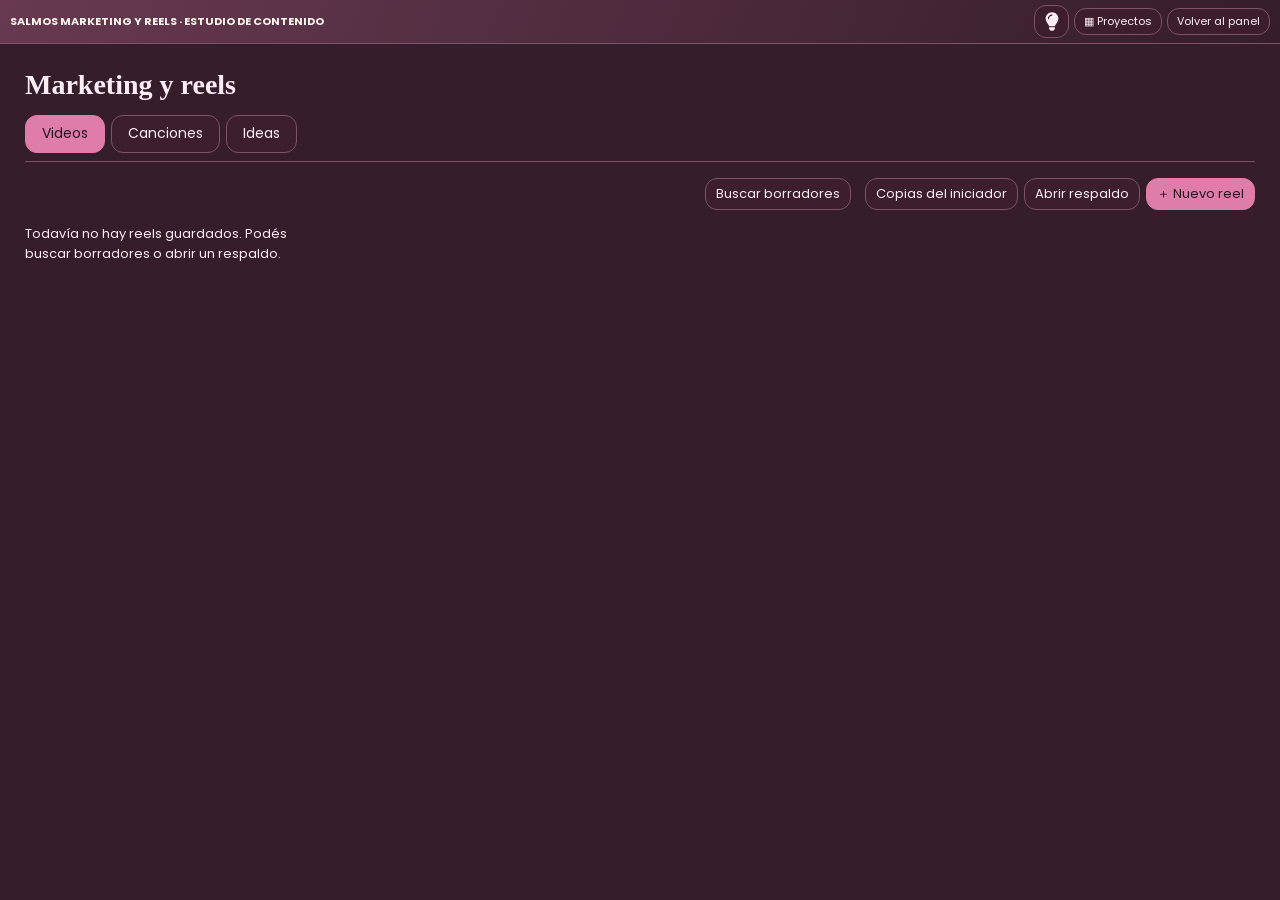
<file: marketing/reels.html>
<!doctype html>
<html lang="es-AR">
<head>
  <meta charset="utf-8"><meta name="viewport" content="width=device-width,initial-scale=1">
  <title>SALMOS · Estudio de contenido</title>
  <link rel="stylesheet" href="../production-fonts.css?v=15.0"><script src="../production-text.js?v=15.0" defer></script><link rel="stylesheet" href="studio.css?v=28.11"><script src="core.js?v=28.5" defer></script><script src="editor-tools.js?v=26.9" defer></script><script src="stories.js?v=15.0" defer></script><script src="song-editor.js?v=28.11" defer></script><script src="wan-studio.js?v=27.4" defer></script><script src="audio-studio.js?v=28.11" defer></script><script src="studio.js?v=28.11" defer></script>
<style>html:not([data-studio-ready]) body>:not(#studioBoot15){visibility:hidden!important}#studioBoot15{position:fixed;inset:0;display:grid;place-content:center;text-align:center;gap:12px;background:#391e30;color:#fff0f8;font:14px Arial;z-index:99999}#studioBoot15 button{color:#43182b;background:#f4b4d2;border:0;border-radius:12px;padding:10px}</style><link rel="stylesheet" href="../disclosure-icons.css?v=39.0"><script src="../disclosure-icons.js?v=39.0" defer></script>
</head>
<body><section id="studioBoot15"><p>Abriendo Marketing y reels…</p><button hidden onclick="location.reload()">Reintentar</button></section>
<header class="topbar"><a class="wordmark" href="#">SALMOS<small>creer amar crear</small></a><div class="top-title"><strong>Estudio de contenido</strong><span>❀ Tu mesa de ideas y movimiento ♡</span></div><div class="head-actions"><button id="undo" title="Deshacer (Ctrl+Z)" aria-label="Deshacer">↶</button><button id="redo" title="Rehacer (Ctrl+Shift+Z)" aria-label="Rehacer">↷</button><button id="saveProject">Guardar proyecto</button><button id="export" class="primary">Exportar video</button></div></header>
<nav class="tabs" aria-label="Herramientas"><button data-tab="editor" class="active">Crear reel</button><button data-tab="ideas">Ideas visuales</button><button data-tab="audio">♫ Música y voz</button><button data-tab="projects">Mis proyectos</button><button data-tab="ai">Más · IA</button><button data-tab="help">Paso a paso</button></nav>
<main class="workspace">
<section class="preview-panel" aria-label="Vista previa"><div class="preview-top"><span id="projectName">Mi primer reel</span><span class="badge" id="sourceBadge">Demostración</span></div><div class="canvas-shell"><canvas id="preview" width="720" height="1280" aria-label="Vista previa del reel"></canvas><div id="busyOverlay" hidden><strong id="busyText">Preparando…</strong><progress id="exportProgress" value="0" max="1"></progress><button id="cancelExport">Cancelar</button></div></div><div class="transport"><button id="play" class="primary" aria-label="Reproducir">▶ Ver reel</button><button id="restart" aria-label="Volver al inicio">↤</button><input id="seek" type="range" min="0" max="12" value="0" step=".01" aria-label="Posición en el video"><output id="time">0:00 / 0:12</output></div><div class="stage-tools"><button id="editStamp" class="primary" aria-pressed="false">✥ Editar estampa</button><button id="centerX">Centrar ↔</button><button id="centerY">Centrar ↕</button><button id="straighten">Enderezar</button><button id="chooseFocus">⊙ Foco del zoom</button><output id="selectionReadout"></output></div><div class="preview-options"><label><input id="guides" type="checkbox" checked> Centro y guías</label><button id="poster">Descargar esta imagen</button></div><p class="hint" id="previewHint">Ejemplo ilustrado. Cargá tu producto o usá «Crear reel» desde Producción.</p><div class="scene-heading"><strong>Escenas</strong><button id="addScene">+ Escena</button></div><div id="scenes" class="scene-list"></div><div class="scene-order"><button id="previousScene">← Mover antes</button><button id="nextScene">Mover después →</button><button id="duplicateScene">Duplicar</button><button id="deleteScene" class="danger">Eliminar</button></div></section>
<section class="controls-panel">
<div data-panel="editor">
  <div class="section-heading"><div><span class="eyebrow">TU PRODUCTO</span><h1>❀ Tu escena</h1></div><button id="importProduction">Traer de Producción</button></div>
  <p class="intro">Cargá tus archivos. Mové el recuadro, tirá de sus esquinas para cambiar el tamaño y usá ↻ para girar.</p>
  <div class="upload-grid"><label class="upload-card"><span>01</span><strong>Prenda o producto liso</strong><small id="baseName">Subir imagen</small><input id="baseFile" type="file" accept="image/png,image/jpeg,image/webp"></label><label class="upload-card"><span>02</span><strong>Estampa transparente</strong><small id="stampName">Subir PNG o WebP</small><input id="stampFile" type="file" accept="image/png,image/webp"></label></div>
  <details><summary>Más imágenes y clips</summary><div class="details-body"><label>Nombre de esta toma<input id="shotTitle" data-scene="shotTitle" maxlength="80"></label><label>Qué pasa en esta toma (no sale en el video)<textarea id="sceneDirection" data-scene="direction" rows="2" maxlength="800" placeholder="Tu idea para esta escena…"></textarea></label><label>Producto ya estampado<input id="finalFile" type="file" accept="image/png,image/jpeg,image/webp"><small>Para revelar el diseño, usá una base lisa con el mismo encuadre.</small></label><label>Varias fotos → varias escenas<input id="galleryFiles" type="file" accept="image/png,image/jpeg,image/webp,image/gif,video/mp4,video/webm" multiple></label><label>Clip de video (hasta 80 MB)<input id="videoFile" type="file" accept="video/mp4,video/webm"></label><button id="removeVideo">Quitar clip de esta escena</button></div></details>
  <div class="section-label">Efecto de esta escena</div><div id="templates" class="template-grid"></div>
  <div class="form-grid"><label>Duración (segundos)<input id="duration" data-scene="duration" type="number" min="2" max="30" step="1"></label><label>Fondo<select id="palette"><option value="pink">SALMOS · rosado</option><option value="gold">Negro y dorado</option><option value="cream">Crema</option><option value="white">Blanco</option><option value="blue">Azul noche</option><option value="green">Verde</option><option value="lilac">Lila</option><option value="red">Bordó</option></select></label><label>Formato<select id="ratio" data-project="ratio"><option value="9:16">Reel / historia · 9:16</option><option value="4:5">Publicación · 4:5</option><option value="1:1">Cuadrado · 1:1</option></select></label><label>Transición entre escenas<select id="transition" data-project="transition"><option value="fade">Fundido</option><option value="cut">Corte directo</option><option value="white">Destello claro</option></select></label></div>
  <details><summary>Texto, marca y cierre</summary><div class="details-body"><label>Frase principal<input id="headline" data-scene="headline" maxlength="110"></label><button id="placeHeadline" type="button">Ubicar la frase con un clic en la escena</button><label>Detalle o precio<input id="detail" data-scene="detail" maxlength="140" placeholder="Podés dejarlo vacío"></label><label>Invitación final<input id="cta" data-scene="cta" maxlength="80"></label><div class="form-grid"><label>Letra<select id="font" data-project="font"><option value="Arial">Simple</option><option value="Georgia">Elegante</option><option value="Trebuchet MS">Suave</option><option value="Impact">Impacto</option><option value="cursive">Cursiva</option></select></label><label>Color del texto<input id="textColor" data-project="textColor" type="color"></label><label>Tamaño de la frase<input id="textSize" data-project="textSize" type="range" min="28" max="70"></label><label>Posición de la frase<select id="textPosition" data-project="textPosition"><option value="top">Arriba</option><option value="bottom">Abajo</option><option value="custom">En un punto de la escena</option><option value="none">Ocultar frase</option></select></label></div><div class="check-row"><label><input id="bold" data-project="bold" type="checkbox"> Negrita</label><label><input id="italic" data-project="italic" type="checkbox"> Cursiva</label><label><input id="outline" data-project="outline" type="checkbox"> Contorno</label><label><input id="showBrand" data-project="showBrand" type="checkbox"> Mostrar SALMOS</label></div><label>Logo propio (opcional)<input id="logoFile" type="file" accept="image/png,image/webp"></label><button id="removeLogo">Usar marca de texto</button></div></details>
  <details class="effect-settings"><summary>✦ Ajustar este efecto</summary><div class="details-body"><p id="placementHelp" class="hint"></p><div class="form-grid compact"><label>Empieza en (seg.)<input id="effectStart" data-effect="start" type="number" min="0" max="29" step=".1"></label><label>Tarda en aparecer (seg.)<input id="effectLength" data-effect="length" type="number" min=".1" max="30" step=".1"></label><label>Aparición suave (seg.)<input id="effectSoft" data-effect="soft" type="number" min=".05" max="3" step=".05"></label><label>Acercamiento (×)<input id="effectZoom" data-effect="zoom" type="number" min="1" max="8" step=".1"></label><label>Cada número dura (seg.)<input id="effectCount" data-effect="count" type="number" min=".2" max="2" step=".1"></label><label>Pasadas de lápiz / pincel<input id="rows" data-scene="rows" type="number" min="6" max="32" step="1"></label></div><div class="check-row"><label><input type="checkbox" data-effect="enter"> Entrada suave</label><label><input type="checkbox" data-effect="exit"> Salida suave</label></div><div class="button-row"><button id="previewEffect" class="primary">▶ Probar efecto</button><button id="resetEffect">Restablecer efecto</button></div><label>Texto sobre el lápiz<input id="pencilText" data-project="pencilText" maxlength="18"></label></div></details>
  <details><summary>❀ Fondo de la escena</summary><div class="details-body"><div class="button-row"><button id="salmosBackgrounds">Ver fondos de SALMOS</button><button id="localBackgrounds">Fondos incluidos</button></div><div id="backgroundShelf" class="background-shelf"></div><label>Subir imagen, GIF o clip de fondo<input id="backgroundFile" type="file" accept="image/png,image/jpeg,image/webp,image/gif,video/mp4,video/webm"></label><p id="backgroundInfo" class="hint">Los clips de fondo se repiten sin audio. Los fondos guardados en SALMOS se consultan desde el panel publicado.</p><button id="removeBackground">Quitar fondo y usar color</button><label>Espalda para el efecto Espejo doble<input id="backFile" type="file" accept="image/png,image/jpeg,image/webp"></label></div></details>
</div>
<div data-panel="ideas" hidden><div class="section-heading"><h1>♡ Escenas que cuentan algo</h1></div><p class="intro">Elegí una idea visual, revisá sus tomas y cargala como guion. Cada escena indica si usa fotos, clips propios o IA.</p><div class="form-grid"><label>Buscar una escena<input id="storySearch" type="search" placeholder="Cabina, espejo, regalo…"></label><label>Cómo hacerla<select id="storyFilter"><option value="all">Todas</option><option value="noai">Sin IA</option><option value="ai">Con IA</option></select></label></div><div id="storyCards" class="story-grid"></div><details><summary>Textos y públicos (opcional)</summary><div class="details-body"><span class="eyebrow">LABORATORIO DE IDEAS</span><h1>Textos para acompañar</h1><p class="intro">Ayudas de texto para acompañar tus escenas.</p><div class="form-grid"><label>Público<select id="niche"></select></label><label>Producto<input id="ideaProduct" value="remera estampada" maxlength="80"></label><label>Enfoque<select id="ideaFormat"></select></label><label>Tu propio público<input id="customNiche" maxlength="80" placeholder="Ej.: enfermería, ciclismo, abuelos…"></label></div><div class="button-row"><button id="generateIdeas" class="primary">Crear propuestas</button><button id="nextIdeas">Otros enfoques</button></div><div id="ideaCards" class="idea-grid"></div><details><summary>Adaptar una idea para más públicos</summary><div class="details-body"><p>Elegí el público y el producto. Cambiá el mensaje, la ocasión y el cierre para que la propuesta tenga sentido para esa persona. Mostrá siempre el producto que realmente ofrecés.</p><p>No hay una plantilla que garantice alcance o ventas. Usá las variantes para probar mensajes y anotá qué publicaciones generan consultas.</p><button id="downloadIdeas">Descargar las 240 ideas en CSV</button></div></details></div></details></div>
<div data-panel="audio" hidden><span class="eyebrow">SONIDO</span><h1>Tu música. Tu manera de contar.</h1><section class="audio-card"><h2>♫ Elegí música sin salir</h2><div class="form-grid"><label>Listado<select id="musicCatalog"><option value="original">Bases para el reel</option><option value="library">Mis canciones</option></select></label><label>Género<select id="musicGenre"><option value="all">Todos</option><option value="piano">Piano suave</option><option value="pop">Pop alegre</option><option value="ambient">Ambiental</option><option value="acoustic">Acústica</option><option value="dance">Dance</option><option value="latin">Latina</option><option value="funk">Funk</option><option value="urban">Urbana</option><option value="rock">Rock</option><option value="disco">Disco pop</option></select></label><label>Tipo<select id="musicVocals"><option value="all">Todos</option><option value="instrumental">Instrumental</option><option value="vocal">Con letra</option></select></label></div><div id="musicResults" class="music-results"></div><p class="hint" id="catalogHint">Tocá «Probar con mi video» para escuchar la pista mientras se reproduce la escena. «Usar esta música» la deja elegida.</p></section><section class="audio-card"><h2>Tu música elegida</h2><div class="button-row"><button type="button" id="playMix" class="primary">▶ Escuchar con mi video</button><button type="button" id="stopMix">■ Detener</button><button type="button" id="saveMusicLibrary">♡ Guardar en mis canciones</button></div><label>Subir tu archivo<input id="musicFile" type="file" accept="audio/*"></label><p id="musicName" class="hint">Sin música.</p><audio id="musicListen" controls hidden></audio><div class="form-grid"><label>Volumen de música (1 = 100%, 2 = 200%)<input id="musicVolume" data-audio="musicVolume" type="number" min="0" max="2" step=".05"></label><label>Empezar en el segundo<input id="musicStart" data-audio="musicStart" type="number" min="0" max="3600" step=".1"></label><label>Terminar fragmento en (0 = final)<input id="musicEnd" data-audio="musicEnd" type="number" min="0" max="7200" step=".1"></label></div><div class="check-row"><label><input id="musicLoop" data-audio="musicLoop" type="checkbox"> Repetir fragmento</label><label><input id="duck" data-audio="duck" type="checkbox"> Bajar música mientras habla la voz</label></div><button id="removeMusic">Quitar música</button><small>Usá música propia o con permiso para el destino de la publicación. La colección de sonido de Meta ofrece opciones para sus plataformas.</small></section>
<section class="audio-card"><h2>Tu voz</h2><div class="button-row"><button id="record" class="primary">● Grabar mi voz</button><span id="recordState" role="status">Se usa el micrófono de tu equipo.</span></div><label>O subir una grabación<input id="voiceFile" type="file" accept="audio/*"></label><p id="voiceName" class="hint">Sin narración.</p><audio id="voiceListen" controls hidden></audio><div class="form-grid"><label>Volumen de voz<input id="voiceVolume" data-audio="voiceVolume" type="range" min="0" max="2" step=".01"></label><label>Velocidad de la voz (×)<input id="voiceRate" data-audio="voiceRate" type="number" min=".6" max="1.6" step=".05"></label><label>Graves (−12 a +12)<input id="voiceBass" data-audio="voiceBass" type="number" min="-12" max="12" step="1"></label><label>Agudos (−12 a +12)<input id="voiceTreble" data-audio="voiceTreble" type="number" min="-12" max="12" step="1"></label><label>La voz empieza en el segundo<input id="voiceOffset" data-audio="voiceOffset" type="number" min="0" max="360" step=".1"></label></div><p class="hint">La velocidad y los ajustes de graves/agudos se escuchan al reproducir el reel y quedan incluidos al exportar.</p><button id="removeVoice">Quitar narración</button></section>
<section class="audio-card narrator-card"><h2>✦ Escribí y generá tu narración</h2><label>Lo que querés que diga<textarea id="narration" data-project="narration" rows="3" maxlength="3000"></textarea></label><div class="form-grid"><label>Voz<select id="ttsVoice"><option value="edge:es-AR-ElenaNeural">Elena · Argentina · con internet</option><option value="edge:es-AR-TomasNeural">Tomás · Argentina · con internet</option><option value="edge:es-MX-DaliaNeural">Dalia · México · con internet</option><option value="edge:es-MX-JorgeNeural">Jorge · México · con internet</option></select></label><label>Tono de generación (voz con internet)<select id="ttsPitch"><option value="0">Normal</option><option value="-10">Más grave</option><option value="10">Más agudo</option></select></label></div><div class="button-row"><button id="ttsExample">♫ Oír ejemplo de esta voz</button><button id="ttsSample">▶ Escuchar muestra</button><button id="tts" class="primary">Generar y agregar al reel</button><button id="downloadVoice">Descargar voz</button></div><audio id="ttsAudition" controls hidden></audio><p id="ttsStatus" class="hint" role="status">Abrí INICIAR_SALMOS_EN_E.bat del paquete y conectá el programa una vez. Después generás, escuchás y usás la voz acá.</p><details><summary>Conexión y otras voces</summary><div class="details-body"><button id="connectLocal">Conectar programa local</button><span id="localStatus" role="status">Sin comprobar.</span><p class="hint">Las voces «con internet» envían el texto al servicio de voz de Microsoft mediante edge-tts, un proyecto independiente. No necesitan modelos de WanGP ni cuenta; su disponibilidad depende del servicio. Las voces de Windows y Piper, si están instaladas, funcionan localmente y pueden sonar más sintéticas.</p><label>Dirección del programa<input id="helperUrl" value="http://127.0.0.1:8765" spellcheck="false"></label><button id="copyNarration">Copiar texto</button></div></details></section><label><input id="clipAudio" data-audio="clipAudio" type="checkbox"> Incluir el audio original de los clips que subas</label></div>
<div data-panel="projects" hidden><span class="eyebrow">TU MESA DE TRABAJO</span><h1>Guardá, retomá y cambiá de idea.</h1><p class="intro">Los proyectos se guardan en este navegador. Descargá también el archivo de proyecto para conservar una copia con tus imágenes y audios.</p><label>Nombre del proyecto<input id="title" data-project="title" maxlength="80"></label><div class="button-row"><button id="saveLocal" class="primary">Guardar en este equipo</button><button id="newProject">Proyecto nuevo</button></div><label>Importar proyecto<input id="projectFile" type="file" accept=".json,application/json"></label><div id="savedProjects"></div><details open><summary>Registro de publicaciones</summary><div class="details-body"><div class="form-grid"><label>Fecha<input id="postDate" type="date"></label><label>Canal<select id="postChannel"><option>Instagram</option><option>WhatsApp</option><option>Facebook</option><option>TikTok</option><option>Otro</option></select></label><label>Enlace<input id="postUrl" type="url" placeholder="Opcional"></label><label>Consultas recibidas<input id="postInquiries" type="number" min="0" value="0"></label></div><label>Qué aprendiste<textarea id="postNotes" rows="2" maxlength="1000"></textarea></label><button id="savePost">Anotar publicación</button><button id="downloadLog">Descargar registro CSV</button><div id="postLog"></div></div></details></div>
<div data-panel="ai" hidden><div class="note"><strong>La cabina y el espejo:</strong> abrí Escenas creativas → La cabina SALMOS. El guion separa entrada, transformación, salida, espalda y espejo. Generá los movimientos en clips cortos. Pedir todo de una vez puede cambiar la persona, inventar la estampa o hacer mal el reflejo. Espejo doble combina tus fotos reales de frente y espalda.</div><span class="eyebrow">OPCIONAL · EN TU COMPUTADORA</span><h1>Sumá movimiento con IA.</h1><p class="intro">Tu RTX 2060 tiene 6 GB de memoria. Empezá con un modelo liviano, resolución baja y un clip corto. La velocidad y la calidad se comprueban en tu equipo.</p><ol class="steps"><li>Instalá WanGP siguiendo la guía incluida.</li><li>Descargá la imagen del producto terminado desde este estudio.</li><li>Copiá una indicación de movimiento y generá el clip en WanGP.</li><li>Subí el video resultante a una escena y agregá tus textos y audios.</li></ol><label>Movimiento<select id="aiMotion"><option value="subtle">Movimiento suave del modelo</option><option value="camera">Acercamiento de cámara</option><option value="fabric">Brisa suave en la prenda</option><option value="product">Presentación de un producto</option></select></label><label>Indicación preparada<textarea id="aiPrompt" rows="6" readonly></textarea></label><div class="button-row"><button id="copyPrompt">Copiar indicación</button><button id="aiFrame">Descargar producto para IA</button><a class="button" href="http://127.0.0.1:7860" target="_blank" rel="noopener">Abrir WanGP instalado</a></div><div class="note">La generación con IA se hace en WanGP. Este estudio prepara la imagen y el texto e importa el clip terminado. Revisá cada resultado para comprobar que el diseño y la persona se conservan.</div><a href="https://github.com/deepbeepmeep/WanGP" target="_blank" rel="noopener">Proyecto oficial e instalación</a></div>
<div data-panel="help" hidden><span class="eyebrow">EMPEZÁ ACÁ</span><h1>Tu primer reel, paso a paso.</h1><ol class="steps"><li><strong>Desde Producción:</strong> abrí el producto que ya armaste, elegí una vista y tocá «Crear reel». Se traen la base y el resultado con su estampa.</li><li><strong>Desde cero:</strong> cargá una foto lisa y el PNG transparente de la estampa. Tocá Editar estampa: arrastrá el recuadro, tirá de sus esquinas y usá el punto de giro. Las guías muestran el centro del producto.</li><li>Elegí «Lápiz SALMOS», escribí tu frase y ajustá la duración.</li><li>En «Música y voz» subí una canción o grabate. También podés dejar el reel sin sonido.</li><li>Tocá «Ver reel». Agregá escenas si querés mostrar frente, espalda u otros colores.</li><li>Tocá «Exportar video». Mantené esta pestaña visible hasta que termine.</li><li>Guardá una copia con «Guardar proyecto» para reutilizar el trabajo.</li></ol><h2>Qué funciona y qué requiere instalar</h2><table><thead><tr><th>Herramienta</th><th>Dónde funciona</th></tr></thead><tbody><tr><td>Lápiz, revelación, zoom, texto, música, micrófono, escenas y proyectos</td><td>En este editor</td></tr><tr><td>MP4 directo</td><td>En navegadores que lo admitan</td></tr><tr><td>Conversión a MP4 y narración desde tu texto</td><td>Con el programa local; las voces naturales requieren internet</td></tr><tr><td>Movimiento generado con IA</td><td>En WanGP; el clip se importa aquí</td></tr></tbody></table><p>Si tu navegador exporta WebM, el complemento incluido permite convertirlo a MP4. El relato queda dentro del archivo de video, no solamente en la vista previa.</p><p>El lápiz revela la estampa en pasadas. Dibujar exactamente cada contorno de cualquier imagen requiere preparar un recorrido específico para ese diseño.</p></div>
</section></main>
<dialog id="exportDialog"><form method="dialog"><h2>Tu video listo para compartir</h2><div class="form-grid"><label>Calidad<select id="quality"><option value="720">720 px · recomendada para empezar</option><option value="1080">1080 px · más detalle</option><option value="540">540 px · equipo más liviano</option></select></label><label>Archivo<select id="exportFormat"><option value="auto">Mejor formato disponible</option><option value="webm">WebM</option><option value="mp4">MP4 (directo o complemento local)</option></select></label></div><p class="hint">Mantené esta pestaña visible durante la exportación. Se incluyen música y narración si las cargaste.</p><div class="button-row"><button value="cancel">Volver</button><button id="startExport" type="button" class="primary">Crear y descargar video</button></div></form></dialog>
<div id="toast" role="status" aria-live="polite" hidden></div>
</body></html>
</file>
<file: web-projects.css>
.web-project-page {
  --wp-bg:#100f0e;
  --wp-panel:#191714;
  --wp-ink:#fff7e9;
  --wp-muted:#c4b8a8;
  --wp-gold:#edc56e;
  --wp-line:#3e3425;
  margin:0;
  background:var(--wp-bg);
  color:var(--wp-ink);
  font:16px/1.5 system-ui,sans-serif;
  color-scheme:dark;
}
.web-project-page *, .web-project-page *::before, .web-project-page *::after {box-sizing:border-box}
.web-project-page [hidden], .web-projects-admin [hidden], .web-project-admin-dialog [hidden] {display:none!important}
.wp-wrap {width:min(1100px,calc(100% - 36px));margin-inline:auto}
.wp-top {border-bottom:1px solid var(--wp-line);background:#141210}
.wp-top-inner, .wp-brand, .wp-actions, .wp-panel-head, .wp-project-head, .wp-footer, .wp-dialog-actions, .wp-photo-field {
  display:flex;align-items:center;gap:12px
}
.wp-top-inner {min-height:64px;justify-content:space-between}
.wp-brand {gap:10px;color:var(--wp-gold);text-decoration:none;font:600 1.35rem/1 Georgia,serif}
.wp-brand img {object-fit:contain}
.wp-brand small {display:block;font:500 .69rem/1.3 system-ui,sans-serif;letter-spacing:.04em;margin-top:4px;color:var(--wp-muted)}
.wp-back,.wp-footer a {color:var(--wp-muted);text-decoration:none;font-size:.85rem}
.wp-back:hover,.wp-footer a:hover {color:var(--wp-gold)}
.wp-kicker {margin:0 0 8px;color:var(--wp-gold);font-size:.72rem;font-weight:750;letter-spacing:.14em;text-transform:uppercase}
.web-project-page h1,.web-project-page h2 {font-family:Georgia,serif;font-weight:600;line-height:1.12;margin:0}
.web-project-page h1 {font-size:clamp(2.25rem,5.7vw,4.45rem);letter-spacing:-.042em;text-wrap:balance}
.web-project-page h2 {font-size:clamp(1.35rem,2.5vw,1.82rem)}
.wp-hero {display:grid;grid-template-columns:minmax(0,1fr) minmax(0,1fr);gap:clamp(22px,5vw,65px);align-items:center;padding:clamp(32px,7vw,90px) 0 32px}
.wp-hero-copy>p:not(.wp-kicker) {color:var(--wp-muted);max-width:44ch}
.wp-actions {flex-wrap:wrap;margin:23px 0 15px;gap:8px}
.wp-button {font:650 .86rem/1.25 system-ui,sans-serif;color:var(--wp-ink);text-decoration:none;border:1px solid var(--wp-line);border-radius:9px;background:#201d18;padding:9px 12px;min-height:40px;display:inline-flex;align-items:center;justify-content:center;gap:6px;cursor:pointer;text-align:center}
.wp-button:hover {border-color:var(--wp-gold)}
.wp-button:disabled {cursor:default;opacity:.48;border-color:var(--wp-line)}
.wp-primary {background:var(--wp-gold);border-color:var(--wp-gold);color:#20170b}
.wp-primary:hover:not(:disabled) {background:#f7d791}
.wp-full {width:100%;margin-top:7px}
.web-project-page :is(button,a,input,textarea):focus-visible,.wp-file:focus-within {outline:2px solid var(--wp-gold);outline-offset:3px}
.wp-preview-frame {border:1px solid #544632;border-radius:15px;overflow:hidden;background:#242019;box-shadow:0 13px 45px #0004}
.wp-preview-top {display:flex;align-items:center;justify-content:space-between;gap:8px;padding:10px 14px;color:#e0d1ba;font-size:.74rem;font-weight:650}
.wp-preview-top span:last-child {color:#9e7941;letter-spacing:.13em;font-size:.54rem}
.wp-preview-site {padding:clamp(12px,2vw,20px);background:var(--wp-preview-bg);color:var(--wp-preview-ink)}
.wp-preview-brand {display:flex;align-items:center;gap:10px;margin-bottom:15px;min-width:0}
.wp-preview-brand img {width:42px;height:42px;object-fit:contain}
.wp-preview-brand h2 {font-size:clamp(1.2rem,3vw,1.8rem);overflow-wrap:anywhere}
.wp-preview-brand p {margin:3px 0 0;font-size:.76rem;opacity:.8;overflow-wrap:anywhere}
.wp-preview-grid {display:grid;grid-template-columns:repeat(3,minmax(0,1fr));gap:7px}
.wp-preview-card {border:1px solid color-mix(in srgb,var(--wp-preview-ink) 22%,transparent);border-radius:8px;overflow:hidden}
.wp-preview-image {aspect-ratio:1.15;display:grid;place-items:center;background:color-mix(in srgb,var(--wp-preview-accent) 18%,var(--wp-preview-bg));color:var(--wp-preview-ink)}
.wp-preview-image img {width:100%;height:100%;min-height:0;object-fit:contain}
.wp-preview-image svg {width:42%;max-width:46px}
.wp-preview-card-copy {display:grid;gap:3px;padding:7px;font-size:.72rem;line-height:1.23;overflow-wrap:anywhere}
.wp-preview-card-copy small {opacity:.72;font-size:.62rem}
.wp-preview-card-copy span {justify-self:start;padding:3px 5px;border-radius:4px;color:var(--wp-preview-accent-ink);background:var(--wp-preview-accent);margin-top:2px}
.wp-preview-hint {font-size:.68rem;margin:10px 0 0;opacity:.78}
.wp-prices {padding:24px 0 34px;scroll-margin-top:16px}
.wp-price-grid {display:grid;grid-template-columns:repeat(4,minmax(0,1fr));gap:10px;margin-top:14px}
.wp-panel {background:var(--wp-panel);border:1px solid var(--wp-line);border-radius:12px;padding:16px}
.wp-price-grid h3 {font-size:.93rem;margin:0 0 6px}
.wp-price-grid strong {color:var(--wp-gold);font-size:1.17rem}
.wp-price-grid p,.wp-muted,.wp-hint,.wp-extras-note {color:var(--wp-muted);font-size:.85rem}
.wp-price-grid p {margin:8px 0 0}
.wp-extras-note {margin:12px 0 0}
.wp-extras-note strong {color:var(--wp-ink)}
.wp-footer {justify-content:space-between;border-top:1px solid var(--wp-line);padding:17px 0;color:var(--wp-muted);font-size:.78rem;flex-wrap:wrap}
.wp-message {background:var(--wp-panel);padding:12px;border:1px solid var(--wp-line);border-radius:8px}
.wp-project-head {justify-content:space-between;align-items:end;margin:28px 0 17px}
.wp-project-head .wp-actions {margin:0}
.wp-project-head h1 {font-size:clamp(1.8rem,5vw,3rem);overflow-wrap:anywhere}
.wp-badge {border-radius:999px;background:#2c2415;color:var(--wp-gold);border:1px solid #5a4626;font-size:.75rem;font-weight:700;padding:4px 8px;white-space:nowrap}
.wp-badge[data-state="approved"] {color:#b9e5b1;background:#202f1d;border-color:#4f6344}
.wp-workspace {display:grid;grid-template-columns:minmax(0,1fr) minmax(0,380px);gap:15px;align-items:start}
.wp-project-aside {display:grid;gap:13px;min-width:0}
.wp-panel-head {justify-content:space-between}
.wp-panel-head p {margin:5px 0 0}
.wp-empty {padding:20px 12px;border:1px dashed var(--wp-line);border-radius:9px;text-align:center}
.wp-empty p {margin:4px 0 0;color:var(--wp-muted);font-size:.82rem}
.wp-product-list {list-style:none;margin:0;padding:0}
.wp-product-list li {display:grid;grid-template-columns:46px minmax(0,1fr) auto auto;gap:9px;align-items:center;border-top:1px solid var(--wp-line);padding:8px 0}
.wp-item-photo {width:46px;height:46px;display:grid;place-items:center;border-radius:6px;overflow:hidden;background:#27231c;color:var(--wp-gold)}
.wp-item-photo img {width:100%;height:100%;object-fit:cover}
.wp-item-text strong {font-size:.86rem;display:block;overflow-wrap:anywhere}
.wp-item-text small {font-size:.72rem;color:var(--wp-muted)}
.wp-item-price {font-size:.85rem;color:var(--wp-gold);white-space:nowrap}
.wp-product-list button {padding:5px 8px;min-height:34px}
.wp-totals {margin:11px 0 0}
.wp-totals>div {display:flex;justify-content:space-between;align-items:start;gap:8px;padding:6px 0;font-size:.85rem}
.wp-totals dd {margin:0;white-space:nowrap;font-weight:700}
.wp-totals .wp-total {border-block:1px solid var(--wp-line);font-weight:700;color:var(--wp-gold);margin-top:5px}
.wp-pay .wp-hint {margin:9px 0 3px}
.web-project-page dialog {background:var(--wp-panel);color:var(--wp-ink);border:1px solid #655337;border-radius:13px;width:min(490px,calc(100% - 22px));max-height:calc(100dvh - 22px);padding:16px}
.web-project-page dialog::backdrop {background:#000a}
.wp-fields {display:grid;grid-template-columns:repeat(2,minmax(0,1fr));gap:10px;margin-top:13px}
.wp-fields>label {display:grid;gap:4px;min-width:0;font-size:.83rem;font-weight:650}
.wp-fields :is(input:not([type="file"]),textarea) {width:100%;min-width:0;border:1px solid var(--wp-line);border-radius:7px;background:#100f0d;color:var(--wp-ink);font:inherit;padding:8px}
.wp-span {grid-column:1/-1}
.wp-photo-field {flex-wrap:wrap;gap:7px}
.wp-photo-field img {object-fit:contain;border:1px solid var(--wp-line);border-radius:7px}
.wp-file {position:relative}
.wp-file input {position:absolute;inline-size:1px;block-size:1px;opacity:0}
.wp-dialog-actions {justify-content:end;flex-wrap:wrap;margin-top:14px}
#wp-product-error {color:#ffc5b2}
.web-projects-admin .web-project-toolbar,.web-projects-admin .web-project-actions,.web-projects-admin .web-project-share,.web-project-admin-dialog .web-project-logo {
  display:flex;align-items:center;gap:8px;flex-wrap:wrap
}
.web-projects-admin .web-project-toolbar {justify-content:space-between;margin-bottom:12px}
.web-projects-admin .web-project-toolbar p,.web-projects-admin p {margin:5px 0}
.web-projects-admin .web-project-list {display:grid;gap:7px}
.web-projects-admin .web-project-row {display:flex;align-items:center;justify-content:space-between;gap:10px;text-align:left;width:100%;border:1px solid var(--line);border-radius:9px;padding:10px;background:var(--surface);color:var(--text);cursor:pointer;font:inherit}
.web-projects-admin .web-project-row:hover,.web-projects-admin .web-project-row[aria-current="true"] {border-color:var(--gold)}
.web-projects-admin .web-project-row small,.web-projects-admin .web-project-rows small {color:var(--muted)}
.web-projects-admin .web-project-detail {border:1px solid var(--line);border-radius:10px;background:var(--surface);padding:14px;margin-top:12px}
.web-projects-admin .web-project-detail h2 {margin:0}
.web-projects-admin .web-project-actions {margin:12px 0}
.web-projects-admin .web-project-share {align-items:start;margin:7px 0 11px}
.web-projects-admin .web-project-share input {flex:1 1 210px}
.web-projects-admin .web-project-rows {list-style:none;padding:0;margin:7px 0 0}
.web-projects-admin .web-project-rows li {display:flex;align-items:center;gap:8px;padding:6px 0;border-top:1px solid var(--line)}
.web-projects-admin .web-project-rows li span {min-width:0;overflow-wrap:anywhere}
.web-projects-admin .web-project-rows li small {margin-left:auto;white-space:nowrap}
.web-projects-admin .web-project-rows img,.web-project-admin-dialog .web-project-logo img {object-fit:contain;border:1px solid var(--line);border-radius:5px}
.web-project-admin-dialog {width:min(600px,calc(100% - 20px))}
.web-project-admin-dialog .web-project-logo {grid-column:1/-1}
@media(max-width:820px) {
  .wp-price-grid {grid-template-columns:repeat(2,minmax(0,1fr))}
  .wp-workspace {grid-template-columns:minmax(0,1fr) minmax(0,315px)}
}
@media(max-width:650px) {
  .wp-wrap {width:calc(100% - 24px)}
  .wp-top-inner {min-height:54px}
  .wp-hero,.wp-workspace {grid-template-columns:minmax(0,1fr)}
  .wp-hero {gap:16px;padding:24px 0 15px}
  .wp-project-head {margin-top:18px;align-items:start;flex-direction:column;gap:6px}
  .wp-hero-copy>p {margin-bottom:0}
  .wp-actions {margin-top:15px}
  .wp-price-grid {gap:7px}
  .wp-panel {padding:11px}
}
@media(max-width:360px) {
  .wp-price-grid,.wp-fields {grid-template-columns:minmax(0,1fr)}
  .wp-product-list li {grid-template-columns:38px minmax(0,1fr) auto;gap:6px}
  .wp-product-list li button {grid-column:2/-1;justify-self:end}
  .wp-item-photo {width:38px;height:38px}
}
</file>
<file: styles.css>
@import url('https://fonts.googleapis.com/css2?family=Cinzel:wght@600;700;800&display=swap');

:root {
  color-scheme: dark;
  --bg: #0b0b0c;
  --bg-soft: #121214;
  --surface: rgba(23, 23, 25, .88);
  --surface-strong: #19191c;
  --surface-2: #222226;
  --text: #f5f3ed;
  --muted: #aaa6a0;
  --line: rgba(255,255,255,.09);
  --gold: #d9a72d;
  --gold-2: #f4cf63;
  --gold-dark: #8f6514;
  --danger: #ee6b6b;
  --success: #60c790;
  --warning: #e6b95a;
  --shadow: 0 22px 60px rgba(0,0,0,.28);
  --shadow-soft: 0 10px 30px rgba(0,0,0,.18);
  --radius: 20px;
  --radius-sm: 14px;
  --max: 1240px;
  --header: 74px;
  font-family: Inter, ui-sans-serif, system-ui, -apple-system, BlinkMacSystemFont, "Segoe UI", sans-serif;
}

:root[data-theme="light"] {
  color-scheme: light;
  --bg: #f6f2e8;
  --bg-soft: #fffaf0;
  --surface: rgba(255,255,255,.9);
  --surface-strong: #ffffff;
  --surface-2: #f1eadb;
  --text: #1a1712;
  --muted: #736c63;
  --line: rgba(35,28,18,.10);
  --gold: #aa7414;
  --gold-2: #d8aa36;
  --gold-dark: #79500e;
  --shadow: 0 22px 60px rgba(65,45,12,.13);
  --shadow-soft: 0 10px 30px rgba(65,45,12,.09);
}


:root[data-theme="light"] .brand-sub {
  color:#8a5a0b;
  font-weight:800;
  text-shadow:0 1px 0 rgba(255,255,255,.55);
}

* { box-sizing: border-box; }
html { scroll-behavior: smooth; }
body {
  margin: 0;
  background:
    radial-gradient(circle at 12% 0%, rgba(217,167,45,.08), transparent 28rem),
    var(--bg);
  color: var(--text);
  min-height: 100vh;
}
body.no-scroll { overflow: hidden; }
button, input, select, textarea { font: inherit; }
button { color: inherit; }
a { color: inherit; text-decoration: none; }
img { display: block; max-width: 100%; }

.shell { width: min(calc(100% - 28px), var(--max)); margin-inline: auto; }
.hidden { display: none !important; }

.site-header {
  position: sticky; top: 0; z-index: 50;
  backdrop-filter: blur(18px);
  background: color-mix(in srgb, var(--bg) 78%, transparent);
  border-bottom: 1px solid var(--line);
}
.header-row {
  min-height: var(--header); display: grid; grid-template-columns: auto 1fr auto;
  gap: 16px; align-items: center;
}
.brand { display:flex; align-items:center; gap:10px; min-width:0; }
.brand img { width: 47px; height:47px; object-fit:contain; filter: drop-shadow(0 8px 14px rgba(217,167,45,.18)); }
.brand-copy { line-height:1; }
.brand-title { font-family: Georgia, serif; font-weight:800; letter-spacing:.04em; font-size:1.2rem; }
.brand-sub { margin-top:5px; font-size:.66rem; text-transform:uppercase; letter-spacing:.22em; color:var(--gold-2); }

.search-box {
  display:flex; align-items:center; gap:10px; min-width:0;
  background:var(--surface); border:1px solid var(--line); border-radius:999px;
  padding: 0 16px; min-height:46px; box-shadow: var(--shadow-soft);
}
.search-box svg { flex:0 0 auto; opacity:.72; }
.search-box input { width:100%; border:0; outline:0; background:transparent; color:var(--text); }
.search-box input::placeholder { color:var(--muted); }
.header-actions { display:flex; gap:8px; align-items:center; }
.icon-btn {
  width:44px; height:44px; border-radius:50%; border:1px solid color-mix(in srgb,var(--gold) 34%,var(--line));
  background:var(--surface); display:grid; place-items:center; cursor:pointer;
  transition:.18s ease; position:relative;
}
.icon-btn:hover { transform:translateY(-1px); border-color:color-mix(in srgb,var(--gold) 40%,var(--line)); }
.badge {
  position:absolute; right:-3px; top:-4px; min-width:20px; height:20px; padding:0 5px;
  border-radius:999px; display:grid; place-items:center; background:var(--gold); color:#111;
  font-size:.72rem; font-weight:800; border:2px solid var(--bg);
}

.category-bar { overflow:auto hidden; scrollbar-width:none; border-top:1px solid transparent; }
.category-bar::-webkit-scrollbar { display:none; }
.category-row { display:flex; gap:9px; padding:0 0 12px; min-width:max-content; }
.chip {
  border:1px solid color-mix(in srgb,var(--gold) 32%,var(--line)); background:var(--surface); color:var(--muted);
  padding:9px 14px; border-radius:999px; cursor:pointer; transition:.18s ease; font-weight:800;
}
.chip:hover, .chip.active {
  color:#16120b;
  border-color:#b97d13;
  background:linear-gradient(135deg,#f4cf63,#d9a72d);
  box-shadow:0 8px 20px rgba(217,167,45,.18);
}

.hero { margin:22px 0 36px; position:relative; overflow:hidden; border-radius:28px; border:1px solid var(--line); box-shadow:var(--shadow); min-height:360px; background:#0a0a0b; }
.hero > img:not(.hero-seal-img) { width:100%; height:100%; min-height:360px; object-fit:cover; display:block; }
/* Sello gráfico "Con toda su gloria": pequeño, al pie y a la derecha */
.hero-seal-img {
  position:absolute;
  z-index:3;
  right:clamp(18px,2.4vw,30px);
  bottom:clamp(16px,2.1vw,24px);
  width:clamp(86px,8.8vw,108px) !important;
  height:auto !important;
  min-height:0 !important;
  max-width:none;
  object-fit:contain;
  display:block;
  pointer-events:none;
  filter:drop-shadow(0 6px 16px rgba(0,0,0,.42));
}

.btn {
  border:1px solid color-mix(in srgb,var(--gold) 42%,transparent); border-radius:999px; min-height:46px; padding:0 20px; cursor:pointer; font-weight:800;
  display:inline-flex; align-items:center; justify-content:center; gap:9px; transition:.18s ease;
}
.btn:hover { transform:translateY(-1px); }
.btn:disabled { opacity:.48; cursor:not-allowed; transform:none; }
.btn-primary { color:#17120a; border-color:color-mix(in srgb,var(--gold-dark) 65%,transparent); background:linear-gradient(135deg,var(--gold-2),var(--gold)); box-shadow:0 10px 26px rgba(217,167,45,.22); }
.btn-secondary { background:var(--surface-2); border-color:color-mix(in srgb,var(--gold) 34%,var(--line)); }
.btn-ghost { background:transparent; border-color:color-mix(in srgb,var(--gold) 30%,var(--line)); color:var(--muted); }
.btn-danger { background:rgba(238,107,107,.12); color:var(--danger); border:1px solid rgba(238,107,107,.26); }
.btn.full { width:100%; }

.section { margin: 0 0 42px; }
.section-head { display:flex; align-items:flex-end; justify-content:space-between; gap:16px; margin-bottom:18px; }
.section-head h2 { margin:0; font-size:clamp(1.35rem,3vw,2rem); font-family:Georgia,serif; font-weight:800; }
.section-head p { margin:5px 0 0; color:var(--muted); font-weight:700; }
.link-action { color:var(--gold-2); font-weight:800; white-space:nowrap; }

.product-grid { display:grid; grid-template-columns:repeat(4,minmax(0,1fr)); gap:18px; }
.product-card {
  background:var(--surface); border:1px solid var(--line); border-radius:20px; overflow:hidden;
  cursor:pointer; transition:.22s ease; box-shadow:var(--shadow-soft);
}
.product-card:hover { transform:translateY(-4px); border-color:color-mix(in srgb,var(--gold) 30%,var(--line)); }
.product-media { aspect-ratio: 4 / 5; background:var(--surface-2); position:relative; overflow:hidden; }
.product-media img { width:100%; height:100%; object-fit:cover; transition:transform .35s ease; }
.product-card:hover .product-media img { transform:scale(1.025); }
.product-placeholder { width:100%; height:100%; display:grid; place-items:center; color:var(--muted); background:linear-gradient(145deg,var(--surface-2),var(--surface)); }
.product-tags { position:absolute; left:12px; top:12px; display:flex; flex-wrap:wrap; gap:6px; }
.tag { padding:6px 9px; border-radius:999px; font-size:.7rem; font-weight:800; backdrop-filter:blur(9px); background:rgba(12,12,13,.72); color:#fff; border:1px solid rgba(255,255,255,.14); }
.tag.gold { color:#17120a; background:linear-gradient(135deg,#f5d76d,#d99d21); border:0; }
.product-body { padding:14px 15px 16px; }
.product-name { font-weight:800; margin-bottom:8px; overflow:hidden; text-overflow:ellipsis; white-space:nowrap; }
.price-row { display:flex; align-items:baseline; gap:8px; flex-wrap:wrap; }
.price { font-size:1.3rem; font-weight:900; color:var(--gold-2); }
.price-old { color:var(--muted); text-decoration:line-through; font-size:.88rem; }
.stock-note { margin-top:8px; font-size:.78rem; color:var(--muted); }

.empty-state { border:1px dashed var(--line); border-radius:22px; padding:34px; text-align:center; color:var(--muted); background:color-mix(in srgb,var(--surface) 65%,transparent); }
.empty-state strong { display:block; color:var(--text); margin-bottom:6px; }
.skeleton { border-radius:18px; min-height:330px; background:linear-gradient(90deg,var(--surface) 25%,var(--surface-2) 40%,var(--surface) 55%); background-size:250% 100%; animation:shimmer 1.4s infinite linear; }
@keyframes shimmer { to { background-position:-250% 0; } }

.footer { margin-top:56px; border-top:1px solid var(--line); background:var(--bg-soft); }
.footer-grid { padding:34px 0; display:grid; grid-template-columns:1.4fr repeat(2,1fr); gap:28px; }
.footer-logo { width:78px; margin-bottom:12px; }
.footer p, .footer a { color:var(--muted); }
.footer h4 { margin:0 0 12px; }
.footer-links { display:grid; gap:8px; }
.footer-bottom { border-top:1px solid var(--line); padding:15px 0 24px; color:var(--muted); font-size:.84rem; }

.drawer-backdrop, .modal-backdrop {
  position:fixed; inset:0; background:rgba(0,0,0,.56); backdrop-filter:blur(5px); z-index:90;
  opacity:0; pointer-events:none; transition:.2s ease;
}
.drawer-backdrop.open, .modal-backdrop.open { opacity:1; pointer-events:auto; }
.drawer {
  position:fixed; z-index:100; right:0; top:0; bottom:0; width:min(460px,100%); background:var(--bg-soft);
  border-left:1px solid var(--line); box-shadow:-28px 0 70px rgba(0,0,0,.3); transform:translateX(101%); transition:.25s ease;
  display:flex; flex-direction:column;
}
.drawer.open { transform:none; }
.drawer-head { padding:18px 20px; display:flex; align-items:center; justify-content:space-between; border-bottom:1px solid var(--line); }
.drawer-head h3 { margin:0; }
.drawer-body { flex:1; overflow:auto; padding:16px 20px; }
.drawer-foot { padding:18px 20px; border-top:1px solid var(--line); background:var(--bg-soft); }
.cart-item { display:grid; grid-template-columns:72px 1fr auto; gap:12px; padding:12px 0; border-bottom:1px solid var(--line); }
.cart-thumb { width:72px; aspect-ratio:1; object-fit:cover; border-radius:14px; background:var(--surface-2); }
.cart-meta strong { display:block; margin-bottom:5px; }
.cart-meta small { color:var(--muted); }
.qty { display:flex; align-items:center; gap:8px; margin-top:10px; }
.qty button { width:30px; height:30px; border-radius:50%; border:1px solid var(--line); background:var(--surface); cursor:pointer; }
.cart-remove { border:0; background:transparent; color:var(--muted); cursor:pointer; padding:4px; }
.total-row { display:flex; align-items:center; justify-content:space-between; gap:12px; margin:8px 0; }
.total-row.grand { font-size:1.12rem; font-weight:900; padding-top:10px; border-top:1px solid var(--line); }

.modal {
  position:fixed; z-index:101; left:50%; top:50%; transform:translate(-50%,-48%) scale(.98);
  width:min(1060px,calc(100% - 22px)); max-height:calc(100vh - 28px); overflow:auto;
  background:var(--bg-soft); border:1px solid var(--line); border-radius:26px; box-shadow:var(--shadow);
  opacity:0; pointer-events:none; transition:.2s ease;
}
.modal.open { opacity:1; pointer-events:auto; transform:translate(-50%,-50%) scale(1); }
.modal-close { position:sticky; float:right; top:12px; margin:12px 12px -58px 0; z-index:4; }
.product-detail { display:grid; grid-template-columns:1.05fr .95fr; min-height:560px; }
.detail-gallery { padding:20px; }
.detail-main { border-radius:20px; overflow:hidden; background:#0b0b0c; aspect-ratio:1; display:grid; place-items:center; }
.detail-main-media { width:100%; height:100%; min-width:0; min-height:0; display:grid; place-items:center; }
.detail-main img, .detail-main video { width:100%; height:100%; object-fit:contain; display:block; background:#0b0b0c; }
.detail-main-video { max-width:100%; max-height:100%; }
.thumb-row { display:flex; gap:9px; overflow:auto; padding-top:10px; }
.thumb { width:64px; aspect-ratio:1; flex:0 0 auto; border-radius:12px; overflow:hidden; border:2px solid transparent; cursor:pointer; background:var(--surface-2); }
.thumb.active { border-color:var(--gold); }
.thumb img { width:100%; height:100%; object-fit:contain; background:#0b0b0c; }
.detail-info { padding:34px 30px 30px; display:flex; flex-direction:column; }
.detail-info h2 { margin:0 0 8px; font-family:Georgia,serif; font-size:clamp(1.8rem,4vw,3rem); }
.detail-description { color:var(--muted); line-height:1.6; }
.detail-block { margin-top:20px; }
.detail-label { display:block; margin-bottom:10px; font-size:.82rem; color:var(--muted); font-weight:800; text-transform:uppercase; letter-spacing:.08em; }
.option-row { display:flex; flex-wrap:wrap; gap:8px; }
.option {
  border:1px solid var(--line); border-radius:999px; background:var(--surface); padding:9px 13px; cursor:pointer; min-width:46px; text-align:center;
}
.option.active { background:linear-gradient(135deg,var(--gold-2),var(--gold)); color:#151109; border-color:transparent; font-weight:900; }
.option:disabled { opacity:.35; cursor:not-allowed; }
.meaning-box { margin-top:22px; padding:18px; border-radius:18px; background:linear-gradient(135deg,rgba(217,167,45,.11),transparent); border:1px solid rgba(217,167,45,.22); }
.meaning-box h4 { margin:0 0 7px; color:var(--gold-2); }
.verse { margin-top:10px; font-family:Georgia,serif; font-style:italic; }
.detail-actions { margin-top:auto; display:grid; grid-template-columns:1fr 1fr; gap:10px; padding-top:22px; }

.checkout { width:min(820px,calc(100% - 22px)); }
.checkout-wrap { padding:22px; }
.stepper { display:grid; grid-template-columns:repeat(3,1fr); gap:8px; margin-bottom:22px; }
.step { height:7px; border-radius:999px; background:var(--surface-2); }
.step.active { background:linear-gradient(90deg,var(--gold),var(--gold-2)); }
.checkout h2 { margin:0 0 4px; font-family:Georgia,serif; }
.checkout-sub { color:var(--muted); margin-bottom:22px; }
.form-grid { display:grid; grid-template-columns:1fr 1fr; gap:14px; }
.field { display:grid; gap:7px; }
.field.full { grid-column:1/-1; }
.field label { font-size:.8rem; color:var(--muted); font-weight:700; }
.input, .select, .textarea {
  width:100%; min-height:48px; border:1px solid var(--line); border-radius:14px; background:var(--surface); color:var(--text); outline:0; padding:0 14px;
  transition:.16s ease;
}
.textarea { min-height:105px; resize:vertical; padding-top:12px; }
.input:focus, .select:focus, .textarea:focus { border-color:color-mix(in srgb,var(--gold) 58%,var(--line)); box-shadow:0 0 0 3px rgba(217,167,45,.09); }
.shipping-options { display:grid; gap:10px; }
.shipping-card { display:grid; grid-template-columns:auto 1fr auto; align-items:center; gap:13px; padding:16px; border-radius:18px; border:1px solid var(--line); background:var(--surface); cursor:pointer; }
.shipping-card.active { border-color:var(--gold); box-shadow:0 0 0 3px rgba(217,167,45,.08); }
.shipping-card.disabled { opacity:.5; cursor:not-allowed; }
.shipping-icon { width:44px; height:44px; border-radius:14px; background:var(--surface-2); display:grid; place-items:center; font-size:1.3rem; }
.shipping-copy strong { display:block; }
.shipping-copy small { color:var(--muted); }
.shipping-price { font-weight:900; color:var(--gold-2); }
.address-panel { margin-top:14px; padding:16px; border:1px solid var(--line); border-radius:18px; background:var(--surface); }
.address-panel .row { display:flex; gap:10px; align-items:flex-end; }
.address-autocomplete { margin-top:12px; }
.address-autocomplete gmp-place-autocomplete { width:100%; }
.map-box { height:270px; border-radius:18px; overflow:hidden; margin-top:12px; background:var(--surface-2); border:1px solid var(--line); }
.address-confirm { margin-top:10px; padding:12px 14px; border-radius:14px; background:var(--surface-2); color:var(--muted); }
.quote-box { margin-top:12px; display:flex; justify-content:space-between; gap:12px; align-items:center; padding:14px; border-radius:16px; background:rgba(217,167,45,.1); border:1px solid rgba(217,167,45,.24); }
.notice { padding:12px 14px; border-radius:14px; color:var(--muted); background:var(--surface); border:1px solid var(--line); font-size:.88rem; }
.checkout-actions { display:flex; justify-content:space-between; gap:10px; margin-top:22px; }
.summary-list { display:grid; gap:10px; }
.summary-item { display:flex; justify-content:space-between; gap:16px; padding-bottom:10px; border-bottom:1px solid var(--line); }
.summary-item small { color:var(--muted); }

.toast-stack { position:fixed; z-index:200; right:16px; bottom:16px; display:grid; gap:8px; width:min(360px,calc(100% - 32px)); }
.toast { padding:13px 15px; border-radius:15px; background:var(--surface-strong); border:1px solid var(--line); box-shadow:var(--shadow-soft); animation:toastIn .18s ease; }
.toast.success { border-color:rgba(96,199,144,.35); }
.toast.error { border-color:rgba(238,107,107,.35); }
@keyframes toastIn { from { opacity:0; transform:translateY(8px); } }

@media (max-width: 920px) {
  .product-grid { grid-template-columns:repeat(3,minmax(0,1fr)); }
  .product-detail { grid-template-columns:1fr; }
  .detail-info { padding-top:10px; }
  .footer-grid { grid-template-columns:1fr 1fr; }
}

@media (max-width: 680px) {
  :root { --header: 66px; }
  .shell { width:min(calc(100% - 20px), var(--max)); }
  .header-row { grid-template-columns:auto 1fr auto; gap:8px; }
  .brand-copy { display:none; }
  .brand img { width:42px; height:42px; }
  .search-box { grid-column:1/-1; grid-row:2; margin-bottom:10px; min-height:43px; }
  .category-row { padding-bottom:10px; }
  .hero { min-height:300px; border-radius:22px; margin-top:12px; }
  .hero > img:not(.hero-seal-img) { min-height:300px; }
  .hero-seal-img {
    right:12px;
    bottom:12px;
    width:78px !important;
    height:auto !important;
    min-height:0 !important;
  }
  .product-grid { grid-template-columns:repeat(2,minmax(0,1fr)); gap:11px; }
  .product-card { border-radius:17px; }
  .product-body { padding:11px 11px 13px; }
  .price { font-size:1.08rem; }
  .product-name { font-size:.9rem; }
  .footer-grid { grid-template-columns:1fr; }
  .detail-gallery { padding:12px; }
  .detail-info { padding:18px 16px 20px; }
  .detail-actions { grid-template-columns:1fr; }
  .form-grid { grid-template-columns:1fr; }
  .field.full { grid-column:auto; }
  .checkout-wrap { padding:18px 14px; }
  .checkout-actions { position:sticky; bottom:0; background:linear-gradient(180deg,transparent,var(--bg-soft) 30%); padding-top:26px; }
  .shipping-card { grid-template-columns:auto 1fr; }
  .shipping-price { grid-column:2; }
  .address-panel .row { display:grid; }
}


/* =========================================================
   SALMOS · CUENTA GOOGLE / FAVORITOS / CARRITO SINCRONIZADO
   ========================================================= */
.favorite-btn {
  position:absolute; z-index:4; right:12px; top:12px; width:38px; height:38px;
  display:grid; place-items:center; border-radius:50%; cursor:pointer;
  border:1px solid color-mix(in srgb,var(--gold) 42%,var(--line));
  background:color-mix(in srgb,var(--surface-strong) 84%,transparent);
  color:var(--muted); font-size:1.15rem; line-height:1; box-shadow:var(--shadow-soft);
  backdrop-filter:blur(10px); transition:.18s ease;
}
.favorite-btn:hover { transform:translateY(-1px) scale(1.03); border-color:var(--gold); color:var(--gold-2); }
.favorite-btn.active { color:#17120a; background:linear-gradient(135deg,var(--gold-2),var(--gold)); border-color:var(--gold-dark); }
.favorite-btn .favorite-heart-icon {
  display:block;
  width:17px;
  height:17px;
  min-width:17px;
  min-height:17px;
  flex:0 0 17px;
  pointer-events:none;
}
.detail-main { position:relative; }
.detail-favorite { right:14px; top:14px; }

.account-btn { overflow:hidden; }
.account-avatar-small { width:100%; height:100%; object-fit:cover; border-radius:50%; }
.account-backdrop { z-index:109; }
.account-drawer { z-index:110; width:min(520px,100%); }
.account-kicker { color:var(--gold-2); font-size:.68rem; font-weight:900; letter-spacing:.18em; text-transform:uppercase; margin-bottom:3px; }
.account-guest { min-height:60vh; display:flex; flex-direction:column; justify-content:center; gap:14px; text-align:center; }
.account-guest h3 { margin:0; font-family:Georgia,serif; font-size:1.6rem; }
.account-guest p { margin:0 auto 4px; color:var(--muted); max-width:38ch; line-height:1.55; }
.account-google-mark {
  width:58px; height:58px; border-radius:18px; margin:0 auto 4px; display:grid; place-items:center;
  background:var(--surface); border:1px solid color-mix(in srgb,var(--gold) 35%,var(--line));
  font:900 1.5rem/1 Arial,sans-serif; color:var(--gold-2); box-shadow:var(--shadow-soft);
}
.account-tabs {
  display:grid; grid-template-columns:repeat(4,1fr); gap:6px; padding-bottom:14px; margin-bottom:16px; border-bottom:1px solid var(--line);
}
.account-tabs button {
  min-height:40px; padding:0 8px; border-radius:999px; border:1px solid color-mix(in srgb,var(--gold) 25%,var(--line));
  background:var(--surface); color:var(--muted); font-size:.78rem; font-weight:800; cursor:pointer;
}
.account-tabs button.active { color:#17120a; background:linear-gradient(135deg,var(--gold-2),var(--gold)); border-color:var(--gold-dark); }
.account-tab-content { display:grid; gap:14px; }
.account-profile { display:grid; gap:14px; }
.account-identity { display:flex; align-items:center; gap:12px; padding:14px; border-radius:18px; background:var(--surface); border:1px solid var(--line); }
.account-identity img { width:54px; height:54px; object-fit:cover; border-radius:50%; border:1px solid color-mix(in srgb,var(--gold) 45%,var(--line)); }
.account-identity strong,.account-identity small { display:block; }
.account-identity small { margin-top:4px; color:var(--muted); overflow-wrap:anywhere; }
.account-list,.account-orders { display:grid; gap:10px; }
.account-product-row {
  width:100%; display:grid; grid-template-columns:58px 1fr auto; align-items:center; gap:12px;
  padding:9px; border:1px solid var(--line); border-radius:17px; background:var(--surface); color:var(--text); text-align:left; cursor:pointer;
}
.account-product-row img,.account-product-placeholder { width:58px; height:58px; border-radius:13px; object-fit:cover; background:var(--surface-2); display:grid; place-items:center; }
.account-product-row strong,.account-product-row small { display:block; }
.account-product-row small { margin-top:4px; color:var(--gold-2); }
.account-product-row b { font-size:1.4rem; color:var(--muted); }
.account-order,.account-address {
  display:grid; gap:8px; padding:14px; border-radius:18px; border:1px solid var(--line); background:var(--surface);
}
.account-order { grid-template-columns:1fr auto; }
.account-order small { color:var(--muted); display:block; margin-top:3px; }
.account-order-total { color:var(--gold-2); font-weight:900; }
.account-statuses { grid-column:1/-1; display:flex; gap:7px; flex-wrap:wrap; }
.account-statuses span,.mini-pill {
  display:inline-flex; align-items:center; min-height:26px; padding:0 9px; border-radius:999px;
  background:var(--surface-2); border:1px solid var(--line); font-size:.72rem; font-weight:800; color:var(--muted);
}
.mini-pill { margin-left:8px; color:var(--gold-2); border-color:color-mix(in srgb,var(--gold) 28%,var(--line)); }
.account-address p { margin:7px 0 3px; color:var(--muted); line-height:1.45; }
.account-address small { color:var(--muted); }
.account-address-actions { display:flex; gap:7px; flex-wrap:wrap; }
.account-address-actions .btn { min-height:36px; padding:0 12px; font-size:.75rem; }
.account-address-form { margin-top:8px; padding:16px; border-radius:20px; border:1px solid color-mix(in srgb,var(--gold) 24%,var(--line)); background:color-mix(in srgb,var(--surface) 82%,transparent); display:grid; gap:11px; }
.account-address-form h4 { margin:0 0 2px; font-family:Georgia,serif; }
.account-check { display:flex; gap:9px; align-items:center; color:var(--muted); font-size:.86rem; cursor:pointer; }
.account-check input { accent-color:var(--gold); width:17px; height:17px; }
.account-checkout-note { margin-bottom:14px; }
.inline-link { border:0; background:transparent; padding:0; cursor:pointer; }
.saved-addresses { display:grid; gap:8px; margin-bottom:14px; }
.saved-address-row { display:flex; gap:8px; overflow:auto hidden; scrollbar-width:none; padding-bottom:2px; }
.saved-address-row::-webkit-scrollbar { display:none; }
.saved-address-btn {
  flex:0 0 min(260px,80vw); text-align:left; padding:11px 12px; border-radius:15px; border:1px solid var(--line);
  background:var(--surface-2); color:var(--text); cursor:pointer;
}
.saved-address-btn strong,.saved-address-btn small { display:block; }
.saved-address-btn small { margin-top:4px; color:var(--muted); overflow:hidden; text-overflow:ellipsis; white-space:nowrap; }
.saved-address-btn.active { border-color:var(--gold); box-shadow:0 0 0 2px rgba(217,167,45,.08); }
.save-address-check { margin-top:12px; padding:10px 12px; border-radius:14px; background:var(--surface); border:1px solid var(--line); }

@media (max-width:680px) {
  .header-actions { gap:6px; }
  .header-actions .icon-btn { width:42px; height:42px; }
  .account-tabs { grid-template-columns:repeat(2,1fr); }
  .favorite-btn { width:35px; height:35px; right:9px; top:9px; }
  .favorite-btn .favorite-heart-icon { width:15px; height:15px; min-width:15px; min-height:15px; flex-basis:15px; }
}

/* =========================================================
   SALMOS · DETALLE DE PRODUCTO + DIRECCIÓN SIMPLIFICADA
   ========================================================= */
.detail-verse-under-image {
  margin-top: 12px;
  padding: 13px 15px;
  border-radius: 16px;
  border: 1px solid color-mix(in srgb, var(--gold) 28%, var(--line));
  background: color-mix(in srgb, var(--surface) 88%, transparent);
  color: var(--text);
  font-family: Georgia, "Times New Roman", serif;
  font-style: italic;
  line-height: 1.45;
}
.detail-verse-text { white-space:pre-wrap; }
.detail-verse-reference {
  margin-top:7px;
  padding-top:7px;
  border-top:1px solid color-mix(in srgb,var(--gold) 20%,var(--line));
  color:var(--gold-2);
  font-family:inherit;
  font-style:normal;
  font-weight:800;
  font-size:.88rem;
}
.video-thumb-icon {
  width:100%;height:100%;display:grid;place-items:center;
  background:linear-gradient(145deg,#18181b,#09090a);color:var(--gold-2);font-size:1.25rem;
}
.detail-meaning-plain {
  margin-top: -4px;
}
.detail-thumbs-block {
  margin-top: 2px;
}
.detail-thumbs-right {
  justify-content: flex-start;
  margin-top: 8px;
}
.detail-thumbs-right .thumb {
  width: 58px;
  height: 58px;
}
.address-search-row {
  display: grid;
  grid-template-columns: minmax(0,1fr) auto;
  gap: 8px;
  align-items: stretch;
}
.address-suggestions {
  margin-top: 7px;
  border: 1px solid var(--line);
  border-radius: 15px;
  overflow: hidden;
  background: var(--surface-strong);
  box-shadow: var(--shadow-soft);
}
.address-suggestion {
  width: 100%;
  display: block;
  padding: 11px 13px;
  border: 0;
  border-bottom: 1px solid var(--line);
  background: transparent;
  color: var(--text);
  text-align: left;
  cursor: pointer;
}
.address-suggestion:last-child {
  border-bottom: 0;
}
.address-suggestion:hover {
  background: color-mix(in srgb, var(--gold) 10%, var(--surface-2));
}
.address-suggestion strong,
.address-suggestion small {
  display: block;
}
.address-suggestion small {
  margin-top: 3px;
  color: var(--muted);
  line-height: 1.35;
}
.address-suggestion-empty,
.address-helper {
  padding: 10px 12px;
  color: var(--muted);
  font-size: .8rem;
  line-height: 1.4;
}
.address-helper {
  padding-inline: 2px;
}
.delivery-note {
  margin-top: 4px;
  color: var(--muted);
  font-size: .78rem;
}
@media (max-width:680px) {
  .address-search-row {
    grid-template-columns: 1fr;
  }
  .address-search-row .btn {
    width: 100%;
  }
}


/* =========================================================
   SALMOS · COMPARTIR / CORTE / PUBLICO DEL PRODUCTO
   ========================================================= */
.product-meta-row {
  display:flex;
  flex-wrap:wrap;
  gap:8px;
  margin-top:14px;
}
.product-meta-pill {
  display:inline-flex;
  align-items:center;
  gap:8px;
  min-height:38px;
  padding:7px 12px;
  border-radius:999px;
  border:1px solid color-mix(in srgb,var(--gold) 28%,var(--line));
  background:var(--surface);
}
.product-meta-pill small {
  color:var(--muted);
  font-size:.7rem;
  font-weight:800;
  letter-spacing:.06em;
  text-transform:uppercase;
}
.product-meta-pill strong {
  color:var(--text);
  font-size:.84rem;
}
.detail-share-btn {
  width:100%;
  margin-top:18px;
  min-height:42px;
}
@media (max-width:680px) {
  .product-meta-row { gap:6px; }
  .product-meta-pill { width:100%; justify-content:space-between; }
}


/* =========================================================
   SALMOS · CUPONES EN CHECKOUT
   ========================================================= */
.coupon-box {
  margin-top:16px;
  padding:15px;
  border:1px solid color-mix(in srgb,var(--gold) 30%,var(--line));
  border-radius:18px;
  background:color-mix(in srgb,var(--surface) 86%,transparent);
}
.coupon-title {
  display:flex;
  flex-direction:column;
  gap:3px;
  margin-bottom:10px;
}
.coupon-title small,
.coupon-applied small,
.field-help {
  color:var(--muted);
  font-size:.78rem;
  line-height:1.4;
}
.coupon-row {
  display:grid;
  grid-template-columns:1fr auto;
  gap:9px;
}
.coupon-applied {
  margin-top:10px;
  padding:10px 12px;
  border-radius:13px;
  display:flex;
  align-items:center;
  justify-content:space-between;
  gap:12px;
  background:color-mix(in srgb,var(--gold) 10%,var(--surface-2));
  border:1px solid color-mix(in srgb,var(--gold) 24%,var(--line));
}
.coupon-applied strong,
.coupon-applied small {
  display:block;
}
.discount-row strong {
  color:var(--gold-2);
}
@media (max-width:680px) {
  .coupon-row { grid-template-columns:1fr; }
  .coupon-row .btn { width:100%; }
}

/* =========================================================
   SALMOS V4 · HEADER COMPACTO / BANNER / TIENDA LIMPIA
   ========================================================= */
.header-stack{display:grid;gap:7px;padding-top:7px;padding-bottom:7px}
.brand-theme-row{display:flex;align-items:center;justify-content:space-between;gap:12px;min-height:54px}
.brand-icon-only{flex:0 0 auto}
.brand-icon-only .brand-icon{width:52px;height:52px;object-fit:contain;filter:drop-shadow(0 7px 14px rgba(217,167,45,.22))}
.brand-icon-light{display:none!important}
:root[data-theme="light"] .brand-icon-dark{display:none!important}
:root[data-theme="light"] .brand-icon-light{display:block!important}
.shopping-row{display:grid;grid-template-columns:minmax(0,1fr) auto;gap:9px;align-items:center}
.shopping-row .search-box{min-height:44px}
.compact-actions{flex-wrap:nowrap}
.compact-actions .icon-btn{flex:0 0 44px}
.products-meta-hidden{display:none!important}
.products-section{margin-bottom:22px}
.hero.hero-compact{height:calc(2cm - 4px);min-height:0;margin:0 0 4px;border-radius:13px;box-shadow:var(--shadow-soft);padding:0;background:#090909}
.hero.hero-compact>img:not(.hero-seal-img){width:100%;height:100%;min-height:0;object-fit:fill;display:block}
.category-bar:not(.hidden){padding-top:1px}
.category-row{padding-bottom:2px}

.store-bottom{margin:30px 0 22px;padding:18px;border:1px solid var(--line);border-radius:24px;background:var(--surface);display:grid;grid-template-columns:minmax(0,1fr) minmax(150px,260px);gap:24px;align-items:center;box-shadow:var(--shadow-soft)}
.delivery-promo{display:grid;gap:10px;align-content:center}
.delivery-promo-kicker{color:var(--gold-2);font-weight:900;text-transform:uppercase;letter-spacing:.1em;font-size:.78rem}
.delivery-promo h2{font-family:Georgia,serif;font-size:clamp(1.45rem,3vw,2.05rem);margin:0}
.delivery-promo p{color:var(--muted);line-height:1.5;margin:0;max-width:62ch}
.btn-whatsapp{justify-self:start;background:color-mix(in srgb,#25d366 14%,var(--surface-2));border-color:color-mix(in srgb,#25d366 42%,var(--line));color:var(--text)}
.whatsapp-mark{width:25px;height:25px;border-radius:50%;display:grid;place-items:center;background:#25d366;color:#07130b;font-weight:1000;font-size:1rem}
.flyers-launch,.admin-only-link{justify-self:start;min-width:180px}
.bottom-seal-wrap{display:grid;place-items:center;min-width:0}
.bottom-seal{width:min(100%,235px);max-height:235px;object-fit:contain;border-radius:50%;filter:drop-shadow(0 14px 24px rgba(0,0,0,.3))}
.flyers-public{margin:20px 0 36px}
.flyers-public-head{display:flex;align-items:center;justify-content:space-between;gap:12px;margin-bottom:12px}
.flyers-public-head h2{font-family:Georgia,serif;margin:0;font-size:1.8rem}
.flyer-scroll{display:flex;gap:16px;overflow-x:auto;padding:4px 2px 14px;scroll-snap-type:x proximity;scrollbar-width:thin}
.flyer-card{flex:0 0 min(78vw,620px);scroll-snap-align:start;border:1px solid var(--line);border-radius:20px;overflow:hidden;background:var(--surface);box-shadow:var(--shadow-soft)}
.flyer-media{height:min(62vh,520px);display:grid;place-items:center;background:#09090a}
.flyer-media img,.flyer-media video{width:100%;height:100%;object-fit:contain}
.flyer-pdf{width:100%;height:100%;display:grid;place-items:center;text-align:center;font-size:2rem;color:var(--gold-2)}
.flyer-actions{display:flex;align-items:center;justify-content:space-between;gap:10px;padding:12px 14px}
.flyer-actions strong{overflow:hidden;text-overflow:ellipsis;white-space:nowrap}

/* Producto abierto: todas las fotos completas y con desplazamiento horizontal */
.product-detail-v4{grid-template-columns:minmax(0,1.08fr) minmax(320px,.92fr)}
.detail-gallery-scroll{position:relative;min-width:0}
.detail-media-strip{display:flex;width:100%;overflow-x:auto;scroll-snap-type:x mandatory;scroll-behavior:smooth;border-radius:20px;background:#09090a;scrollbar-width:none;overscroll-behavior-x:contain;touch-action:pan-x pan-y}
.detail-media-strip::-webkit-scrollbar{display:none}
.detail-media-slide{flex:0 0 100%;width:100%;aspect-ratio:4/5;display:grid;place-items:center;scroll-snap-align:start;scroll-snap-stop:always;background:#09090a;overflow:hidden}
.detail-media-slide img,.detail-media-slide video{width:100%;height:100%;max-width:100%;max-height:100%;object-fit:contain;background:#09090a;display:block}
.media-dots{display:flex;justify-content:center;gap:6px;padding:9px 0 0}
.media-dots span{width:7px;height:7px;border-radius:50%;background:var(--line);border:1px solid color-mix(in srgb,var(--gold) 20%,var(--line))}
.media-dots span.active{background:var(--gold-2)}
.detail-info-v4 h2{text-align:center;margin-top:2px}
.detail-price-centered{justify-content:center}
.detail-verse-centered{text-align:center;margin:16px 0 5px;padding:14px 15px;border:1px solid color-mix(in srgb,var(--gold) 28%,var(--line));border-radius:17px;background:color-mix(in srgb,var(--surface) 88%,transparent);font-family:Georgia,"Times New Roman",serif;font-style:italic;line-height:1.5}
.detail-verse-centered .detail-verse-reference{margin:9px auto 0;padding-top:8px;max-width:90%;font-style:normal}
.detail-info-v4 .product-meta-row{order:initial}
.detail-info-v4 .product-meta-pill{min-width:145px;justify-content:space-between}

@media(max-width:680px){
  .shell{width:min(calc(100% - 22px),var(--max))}
  .header-stack{gap:6px;padding-top:5px;padding-bottom:6px}
  .brand-theme-row{min-height:48px}
  .brand-icon-only .brand-icon{width:46px;height:46px}
  .brand-theme-row>.icon-btn{width:42px;height:42px}
  .shopping-row{gap:7px;grid-template-columns:minmax(0,1fr) auto}
  .shopping-row .search-box{min-height:42px;padding:0 12px}
  .shopping-row .search-box input{font-size:.94rem;min-width:0}
  .compact-actions{gap:5px}
  .compact-actions .icon-btn{width:42px;height:42px;flex-basis:42px}
  .hero.hero-compact{height:calc(2cm - 4px);min-height:0;margin:0 0 4px;border-radius:11px}
  .hero.hero-compact>img:not(.hero-seal-img){min-height:0;height:100%;object-fit:fill}
  .products-section{margin-bottom:15px}
  .store-bottom{grid-template-columns:minmax(0,1fr) 105px;gap:12px;padding:14px;margin:22px 0 18px;border-radius:20px}
  .delivery-promo{gap:8px}
  .delivery-promo h2{font-size:1.38rem}
  .delivery-promo p{font-size:.82rem}
  .delivery-promo .btn{min-height:41px;padding:0 12px;font-size:.82rem;justify-self:stretch;min-width:0}
  .bottom-seal{width:105px;max-height:120px}
  .flyer-card{flex-basis:88vw}
  .flyer-media{height:58vh;max-height:490px}
  .product-detail-v4{grid-template-columns:1fr;min-height:0}
  .detail-gallery-scroll{padding:12px 12px 2px}
  .detail-media-slide{aspect-ratio:4/5}
  .detail-info-v4{padding:12px 16px 20px}
  .detail-info-v4 h2{font-size:2rem}
  .detail-verse-centered{margin-top:13px;font-size:.96rem}
  .detail-actions{grid-template-columns:1fr 1fr;position:sticky;bottom:0;z-index:3;background:linear-gradient(180deg,transparent,var(--bg-soft) 26%);padding-top:28px;padding-bottom:max(2px,env(safe-area-inset-bottom))}
}

@media(max-width:390px){
  .shopping-row .search-box{padding:0 10px}
  .shopping-row .search-box input{font-size:.86rem}
  .compact-actions .icon-btn{width:40px;height:40px;flex-basis:40px}
  .store-bottom{grid-template-columns:minmax(0,1fr) 88px}
  .bottom-seal{width:88px}
}


/* =========================================================
   SALMOS V5 · AJUSTES SOLICITADOS 01/09/2026
   Cabecera en una sola línea, banner PC, detalle compacto y cotizador
   ========================================================= */
.header-stack{gap:6px}
.header-main-row{display:flex;align-items:center;gap:8px;min-height:56px}
.header-main-row .brand-icon-only{margin-right:auto}
.header-main-actions{display:flex;align-items:center;justify-content:flex-end;gap:8px;flex-wrap:nowrap}
.header-main-actions .icon-btn{flex:0 0 44px}
.header-search-panel{padding:0 0 5px}
.header-search-panel .search-box{min-height:44px;width:100%}
#searchBtn.active{color:#17120a;background:linear-gradient(135deg,var(--gold-2),var(--gold));border-color:var(--gold-dark)}

/* En escritorio conserva una proporción cercana a la que ya se ve bien en celular,
   evitando que el banner quede excesivamente estirado a todo el ancho. */
@media(min-width:681px){
  .hero.hero-compact{width:100%;height:auto;aspect-ratio:5.4/1;margin:8px 0 10px}
  .hero.hero-compact>img:not(.hero-seal-img){width:100%;height:100%;min-height:0;object-fit:fill}
}

.product-attribute-line{display:grid;grid-template-columns:repeat(4,minmax(0,1fr));align-items:stretch;gap:8px;margin-top:17px;padding-bottom:2px}
.product-attribute-cell{min-width:0;border:1px solid color-mix(in srgb,var(--gold) 25%,var(--line));border-radius:15px;background:color-mix(in srgb,var(--surface) 90%,transparent);padding:9px 10px;display:flex;flex-direction:column;justify-content:center;gap:6px;text-align:center}
.product-attribute-cell .detail-label{margin:0;font-size:.68rem}
.attribute-static{font-weight:900;line-height:1.15;white-space:nowrap}
.attribute-options{display:flex;align-items:center;justify-content:center;gap:5px;flex-wrap:wrap;min-width:0}
.compact-option{padding:6px 9px;min-width:36px;font-size:.78rem}
.detail-verse-centered{margin-top:14px}

.shipping-quote-launch,.btn-whatsapp{width:min(100%,430px);justify-self:start}
.quote-only-notice{margin:0 0 14px}
.quote-only-actions{position:sticky;bottom:0;z-index:4;background:linear-gradient(180deg,transparent,var(--bg-soft) 30%);padding-top:24px}

@media(max-width:680px){
  .header-stack{padding-top:5px;padding-bottom:5px}
  .header-main-row{min-height:48px;gap:5px}
  .header-main-row .brand-icon-only{margin-right:auto}
  .header-main-actions{gap:5px}
  .header-main-actions .icon-btn{width:40px;height:40px;flex-basis:40px}
  .brand-icon-only .brand-icon{width:46px;height:46px}
  .header-search-panel{padding-bottom:3px}
  .header-search-panel .search-box{min-height:42px;padding:0 12px}
  /* Mantener exactamente la presentación compacta del banner que ya funciona en celular. */
  .hero.hero-compact{width:100%;height:calc(2cm - 4px);aspect-ratio:auto;margin:0 0 4px}
  .product-attribute-line{grid-template-columns:repeat(4,minmax(0,1fr));gap:6px;margin-top:14px;padding-bottom:4px}
  .product-attribute-cell{min-width:0;padding:8px 4px}
  .product-attribute-cell .detail-label{font-size:.62rem}
  .attribute-static{font-size:.78rem;white-space:normal;overflow-wrap:anywhere}
  .compact-option{padding:5px 6px;min-width:30px;font-size:.7rem}
  .shipping-quote-launch,.btn-whatsapp{width:100%;justify-self:stretch}
}

@media(max-width:390px){
  .header-main-row{gap:4px}
  .header-main-actions{gap:4px}
  .header-main-actions .icon-btn{width:38px;height:38px;flex-basis:38px}
  .brand-icon-only .brand-icon{width:44px;height:44px}
}

/* =========================================================
   SALMOS V6 · AJUSTES FINOS 01/09/2026
   Detalle de producto, visor de imagen y acciones compactas
   ========================================================= */
.product-modal-close{
  float:left;
  margin:12px 0 -58px 12px;
}
.detail-favorite{
  width:44px;
  height:44px;
  min-width:44px;
  min-height:44px;
  max-width:44px;
  max-height:44px;
  aspect-ratio:1/1;
  padding:0;
  line-height:1;
  border-radius:50%;
  flex:0 0 44px;
}
.detail-main-image{cursor:zoom-in}

.product-attribute-line{grid-template-columns:repeat(3,minmax(0,1fr))}
.product-attribute-line .compact-option.active,
.product-attribute-line .attribute-chip{
  min-height:31px;
  padding:6px 10px;
  border-radius:999px;
  border:1px solid color-mix(in srgb,var(--gold) 38%,var(--line));
  background:color-mix(in srgb,var(--gold-2) 27%,var(--surface));
  color:var(--text);
  box-shadow:none;
  font-weight:900;
}
.product-attribute-line .attribute-chip{
  display:inline-flex;
  align-items:center;
  justify-content:center;
  align-self:center;
  white-space:normal;
}
:root[data-theme="light"] .product-attribute-line .compact-option.active,
:root[data-theme="light"] .product-attribute-line .attribute-chip{
  background:color-mix(in srgb,var(--gold-2) 22%,#fff);
}

.detail-actions{
  grid-template-columns:.9fr 1.08fr 1.08fr;
  align-items:stretch;
}
.detail-actions .btn{width:100%;min-width:0;padding-inline:12px;text-align:center}
.detail-share-inline{color:var(--text)}

.product-image-viewer{
  position:fixed;
  inset:0;
  z-index:140;
  display:grid;
  place-items:center;
  padding:18px;
  background:rgba(0,0,0,.92);
  opacity:0;
  pointer-events:none;
  transition:opacity .18s ease;
}
.product-image-viewer.open{opacity:1;pointer-events:auto}
.product-image-viewer img{
  width:auto;
  height:auto;
  max-width:96vw;
  max-height:94vh;
  object-fit:contain;
  border-radius:16px;
  box-shadow:0 24px 70px rgba(0,0,0,.42);
}
.product-image-viewer-close{
  position:fixed;
  top:max(14px,env(safe-area-inset-top));
  left:14px;
  z-index:141;
  width:46px;
  height:46px;
  background:rgba(20,20,20,.78);
  color:#fff;
  border-color:rgba(255,255,255,.24);
}

@media(max-width:680px){
  .product-attribute-line{grid-template-columns:repeat(3,minmax(0,1fr));gap:6px}
  .detail-favorite{
    width:42px;
    height:42px;
    min-width:42px;
    min-height:42px;
    max-width:42px;
    max-height:42px;
    flex-basis:42px;
    right:10px;
    top:10px;
  }
  .detail-actions{grid-template-columns:.9fr 1.08fr 1.08fr;gap:7px}
  .detail-actions .btn{min-height:44px;padding-inline:7px;font-size:.76rem;line-height:1.08}
  .product-image-viewer{padding:8px}
  .product-image-viewer img{max-width:100%;max-height:92vh;border-radius:12px}
}

/* =========================================================
   SALMOS V7 · AJUSTES FINOS 01/09/2026
   X fuera de la foto, favorito compacto, iconos y continuidad del envío
   ========================================================= */
.product-modal-topbar{
  display:flex;
  align-items:center;
  justify-content:flex-start;
  padding:10px 12px 0;
  min-height:45px;
}
.product-modal-close{
  position:static;
  float:none;
  top:auto;
  margin:0;
  width:35px;
  height:35px;
  min-width:35px;
  min-height:35px;
  padding:0;
  border-radius:50%;
  line-height:1;
  flex:0 0 35px;
}
.detail-favorite{
  width:35px !important;
  height:35px !important;
  min-width:35px !important;
  min-height:35px !important;
  max-width:35px !important;
  max-height:35px !important;
  flex:0 0 35px !important;
  aspect-ratio:1 / 1 !important;
  box-sizing:border-box;
  padding:0 !important;
  border-radius:999px !important;
  display:grid !important;
  place-items:center !important;
  line-height:1 !important;
  font-size:1rem;
  right:10px;
  top:10px;
}
.detail-action-icon{
  width:16px;
  height:16px;
  min-width:16px;
  display:inline-grid;
  place-items:center;
  flex:0 0 16px;
}
.detail-action-icon svg{width:100%;height:100%;display:block}
.detail-actions .btn{
  display:flex;
  align-items:center;
  justify-content:center;
  gap:7px;
}

@media(max-width:680px){
  .product-modal-topbar{padding:8px 12px 0;min-height:43px}
  .product-modal-close{
    width:34px;
    height:34px;
    min-width:34px;
    min-height:34px;
    flex-basis:34px;
  }
  .detail-favorite{
    width:34px !important;
    height:34px !important;
    min-width:34px !important;
    min-height:34px !important;
    max-width:34px !important;
    max-height:34px !important;
    flex-basis:34px !important;
    right:9px;
    top:9px;
  }
  .detail-actions .btn{gap:5px}
  .detail-action-icon{width:14px;height:14px;min-width:14px;flex-basis:14px}
}

/* =========================================================
   SALMOS V8 · PERSISTENCIA DE ENVÍO + FAVORITO MÓVIL
   ========================================================= */
.detail-favorite{
  inline-size:34px !important;
  block-size:34px !important;
  width:34px !important;
  height:34px !important;
  min-inline-size:34px !important;
  min-block-size:34px !important;
  max-inline-size:34px !important;
  max-block-size:34px !important;
  min-width:34px !important;
  min-height:34px !important;
  max-width:34px !important;
  max-height:34px !important;
  flex:0 0 34px !important;
  aspect-ratio:auto !important;
  padding:0 !important;
  margin:0 !important;
  border-radius:50% !important;
  overflow:hidden;
  box-sizing:border-box !important;
  display:flex !important;
  align-items:center !important;
  justify-content:center !important;
  line-height:0 !important;
  font-size:0 !important;
  -webkit-appearance:none;
  appearance:none;
  transform:none !important;
}
.detail-favorite .favorite-heart-icon{
  display:block;
  width:15px;
  height:15px;
  min-width:15px;
  min-height:15px;
  flex:0 0 15px;
  pointer-events:none;
}
.cart-shipping-carry{
  padding:11px 0 12px;
  margin-bottom:4px;
  border-bottom:1px solid var(--line);
}
.cart-shipping-carry .total-row{padding:0}
.cart-shipping-carry small{
  display:block;
  margin-top:5px;
  color:var(--muted);
  font-size:.76rem;
  line-height:1.35;
}

@media(max-width:680px){
  .detail-favorite{
    inline-size:32px !important;
    block-size:32px !important;
    width:32px !important;
    height:32px !important;
    min-inline-size:32px !important;
    min-block-size:32px !important;
    max-inline-size:32px !important;
    max-block-size:32px !important;
    min-width:32px !important;
    min-height:32px !important;
    max-width:32px !important;
    max-height:32px !important;
    flex-basis:32px !important;
    border-radius:50% !important;
  }
  .detail-favorite .favorite-heart-icon{width:14px;height:14px;min-width:14px;min-height:14px;flex-basis:14px}
}

/* =========================================================
   SALMOS V13 · banner de cabecera recortado a propósito
   Se usa una imagen dedicada SIN "remeras y más".
   La imagen conserva su proporción real tanto en PC como en celular.
   ========================================================= */
.hero.hero-compact{
  width:100%;
  height:auto !important;
  aspect-ratio:auto !important;
  overflow:hidden;
  margin:8px 0 10px;
}
.hero.hero-compact>img:not(.hero-seal-img){
  display:block;
  width:100%;
  height:auto !important;
  min-height:0 !important;
  object-fit:contain !important;
  object-position:center !important;
}
@media(max-width:680px){
  .hero.hero-compact{
    height:auto !important;
    aspect-ratio:auto !important;
    margin:0 0 6px;
  }
  .hero.hero-compact>img:not(.hero-seal-img){
    width:100%;
    height:auto !important;
    object-fit:contain !important;
  }
}


/* ===== SALMOS v6 · información, por pedido y PWA ===== */
.salmos-info-bar{
  position:sticky;top:56px;z-index:42;background:#050505;border-top:1px solid rgba(217,167,45,.14);
  border-bottom:1px solid rgba(217,167,45,.28);color:#efc247;min-height:31px;display:flex;align-items:center
}
.salmos-info-shell{display:flex;align-items:center;justify-content:center;min-height:31px;padding-block:4px}
.salmos-info-marquee{width:min(1120px,100%);overflow:hidden;white-space:nowrap;mask-image:linear-gradient(90deg,transparent,#000 4%,#000 96%,transparent);-webkit-mask-image:linear-gradient(90deg,transparent,#000 4%,#000 96%,transparent)}
.salmos-info-track{display:inline-flex;align-items:center;gap:26px;width:max-content;will-change:transform;animation:salmosInfoSlide 24s linear infinite}
.salmos-info-message{position:static;display:inline-flex;align-items:center;justify-content:center;opacity:1;transform:none;font-size:12px;font-weight:800;letter-spacing:.015em;flex:0 0 auto}
.salmos-info-sep{color:var(--gold-2);opacity:.8;font-size:9px;flex:0 0 auto}
@keyframes salmosInfoSlide{from{transform:translateX(0)}to{transform:translateX(-50%)}}
@media(prefers-reduced-motion:reduce){.salmos-info-track{animation:none;white-space:normal;flex-wrap:wrap;justify-content:center}}
.made-order-section{padding-top:9px;margin-top:8px;border-top:1px solid color-mix(in srgb,var(--gold) 25%,transparent)}
.made-order-compact-head{display:flex;align-items:baseline;gap:12px;flex-wrap:wrap;justify-content:flex-start}
.made-order-compact-head h2{margin:0;color:var(--gold,#d9a72d);font-size:14px;letter-spacing:.09em;text-transform:uppercase;white-space:nowrap}
.made-order-categories{margin:0;color:var(--text);font-size:12px;line-height:1.4;opacity:.9}
.made-order-note{margin:3px 0 9px;text-align:left;color:var(--muted);font-size:10.5px;line-height:1.45}
.made-order-request{appearance:none;border:0;background:transparent;color:var(--gold-2,#efc247);font-size:11px;font-weight:900;padding:0;cursor:pointer;text-decoration:underline;text-underline-offset:3px;margin-left:auto}
.made-order-request:hover,.made-order-request:focus-visible{color:#fff0b5}
.order-product-grid:empty{display:none}
.order-product-grid:not(:empty){margin-top:10px}
.custom-order-modal{width:min(760px,calc(100vw - 20px));max-height:min(88vh,900px);overflow:auto}
.custom-order-shell{position:relative;padding:26px}
.custom-order-close{position:absolute;right:14px;top:14px;z-index:2}
.custom-order-head{padding-right:45px;margin-bottom:18px}
.custom-order-head .eyebrow{color:#d9a72d;font-weight:900;text-transform:uppercase;letter-spacing:.09em;font-size:11px}
.custom-order-head h2{margin:5px 0 6px}
.custom-order-head p{margin:0;color:var(--muted);line-height:1.5}
.custom-kind-grid{display:grid;grid-template-columns:1fr 1fr;gap:12px}
.custom-kind-card{border:1px solid rgba(217,167,45,.25);background:#121214;color:var(--text);padding:20px;border-radius:16px;text-align:left;cursor:pointer}
.custom-kind-card strong{display:block;color:#efc247;font-size:18px;margin-bottom:4px}
.custom-order-form{display:grid;gap:14px}
.custom-order-form .form-grid{display:grid;grid-template-columns:1fr 1fr;gap:12px}
.custom-order-form .field.full{grid-column:1/-1}
.custom-order-form label{display:block;font-weight:800;font-size:12px;margin-bottom:6px}
.custom-order-form .order-conditions{border:1px solid rgba(217,167,45,.22);background:rgba(217,167,45,.05);padding:13px 14px;border-radius:14px;font-size:13px;line-height:1.5}
.custom-file-hint{font-size:12px;color:var(--muted);line-height:1.5;margin-top:5px}
.custom-file-checks{display:grid;gap:6px;margin-top:8px}
.custom-file-check{font-size:12px;padding:8px 10px;border-radius:10px;background:rgba(255,255,255,.04)}
.custom-file-check.ok{color:#76d69b}.custom-file-check.bad{color:#ff8e8e}
.custom-order-result{text-align:center;padding:24px 4px}
.custom-order-result .code{font-size:20px;color:#efc247;font-weight:900}
.custom-order-result .btn{margin-top:12px}
.install-pwa-banner{display:none}
@media (max-width:780px){
  .salmos-info-bar{top:56px}
  .salmos-info-message{font-size:11px;padding-inline:4px}
  .made-order-services{grid-template-columns:1fr}
  .made-order-service{min-height:0}
  .custom-order-shell{padding:20px 14px}
  .custom-order-form .form-grid,.custom-kind-grid{grid-template-columns:1fr}
  .custom-order-form .field.full{grid-column:auto}
}
@media (max-width:430px){
  .salmos-info-bar{min-height:31px}.salmos-info-shell{min-height:31px}
  .salmos-info-marquee{min-height:18px}
  .made-order-divider{gap:8px}.made-order-divider h2{font-size:18px}
  .made-order-note{font-size:12px}
}

/* ===== SALMOS v6 · formulario unificado y DTF ===== */
.custom-order-type-row{display:grid;grid-template-columns:repeat(2,minmax(0,1fr));gap:8px;margin-bottom:12px}
.custom-order-type-btn{appearance:none;border:1px solid color-mix(in srgb,var(--gold) 28%,var(--line));background:var(--surface);color:var(--text);border-radius:14px;padding:11px 12px;text-align:left;cursor:pointer;transition:.18s ease}
.custom-order-type-btn strong{display:block;color:var(--gold-2);font-size:14px}
.custom-order-type-btn small{display:block;color:var(--muted);font-size:10.5px;margin-top:2px;line-height:1.35}
.custom-order-type-btn.active{border-color:var(--gold);background:color-mix(in srgb,var(--gold) 8%,var(--surface));box-shadow:0 0 0 2px rgba(217,167,45,.07)}
.custom-dtf-builder{grid-column:1/-1;display:grid;gap:9px;padding:11px;border:1px solid color-mix(in srgb,var(--gold) 22%,var(--line));border-radius:14px;background:color-mix(in srgb,var(--surface) 92%,transparent)}
.custom-dtf-builder-head{display:flex;align-items:center;justify-content:space-between;gap:10px}
.custom-dtf-builder-head strong{font-size:12px;color:var(--gold-2)}
.custom-dtf-design-list{display:grid;gap:8px}
.custom-dtf-design-row{display:grid;grid-template-columns:minmax(0,1fr) 88px 88px 76px auto;gap:7px;align-items:end;padding:8px;border-radius:12px;background:rgba(255,255,255,.025);border:1px solid rgba(255,255,255,.055)}
.custom-dtf-design-row label{font-size:9.5px;margin-bottom:3px;color:var(--muted)}
.custom-dtf-design-row .input{min-width:0}
.custom-dtf-remove{width:34px;height:34px;border-radius:10px;border:1px solid var(--line);background:var(--surface-2);color:var(--muted);cursor:pointer}
.custom-dtf-estimate{grid-column:1/-1;padding:9px 10px;border-radius:12px;background:rgba(217,167,45,.055);border:1px solid rgba(217,167,45,.18);font-size:11px;line-height:1.45;color:var(--muted)}
.custom-dtf-estimate strong{color:var(--gold-2)}
.custom-dtf-price{color:var(--text);font-weight:800}
.custom-dtf-warning{color:#f2c650}
.custom-order-section-title{grid-column:1/-1;font-size:11px;color:var(--gold-2);font-weight:900;letter-spacing:.05em;text-transform:uppercase;margin-top:2px}

.store-pending #productos,.store-pending #porPedido{display:none!important}

@media (max-width:780px){
  .made-order-compact-head{gap:6px 9px}
  .made-order-compact-head h2{font-size:12px}
  .made-order-categories{font-size:10.5px;flex:1 1 75%}
  .made-order-request{font-size:10.5px;margin-left:0}
  .made-order-note{font-size:9.5px;margin-top:2px}
  .custom-dtf-design-row{grid-template-columns:1fr 1fr 1fr 72px auto}
  .custom-dtf-design-row .design-label-field{grid-column:1/-1}
}
@media (max-width:480px){
  .salmos-info-message{font-size:10.5px;padding-inline:5px}
  .made-order-section{padding-top:7px;margin-top:6px}
  .made-order-compact-head{display:grid;grid-template-columns:auto 1fr;align-items:center;gap:3px 7px}
  .made-order-compact-head h2{font-size:11.5px}
  .made-order-categories{font-size:9.5px;line-height:1.35}
  .made-order-request{grid-column:1/-1;justify-self:start;font-size:10px;margin-top:2px}
  .made-order-note{font-size:9px;line-height:1.4}
  .custom-order-type-row{grid-template-columns:1fr 1fr}
  .custom-order-type-btn{padding:9px}
  .custom-order-type-btn strong{font-size:12px}.custom-order-type-btn small{font-size:9.5px}
  .custom-dtf-design-row{grid-template-columns:1fr 1fr}
  .custom-dtf-design-row .design-label-field{grid-column:1/-1}
  .custom-dtf-design-row .custom-dtf-remove{grid-column:2;justify-self:end}
}


/* ===== SALMOS v7 · afinado visual + selector de diseños ===== */
.made-order-section{padding-top:7px;margin-top:6px}
.made-order-compact-head h2{font-size:12px;letter-spacing:.07em}
.made-order-categories{font-size:10.8px;color:var(--muted)}
.made-order-note{font-size:9.5px;margin:2px 0 7px;max-width:920px}
.made-order-request{font-size:10px;text-decoration-thickness:1px}
.salmos-design-picker{grid-column:1/-1;border:1px solid color-mix(in srgb,var(--gold) 20%,var(--line));border-radius:14px;padding:10px;background:color-mix(in srgb,var(--surface) 94%,transparent)}
.salmos-design-picker-head{display:flex;align-items:baseline;justify-content:space-between;gap:10px;margin-bottom:8px}
.salmos-design-picker-head strong{font-size:12px;color:var(--gold-2)}
.salmos-design-picker-head small,.salmos-design-loading{font-size:10.5px;color:var(--muted)}
.salmos-design-grid{display:grid;grid-template-columns:repeat(auto-fill,minmax(86px,1fr));gap:7px;max-height:300px;overflow:auto;padding:1px}
.salmos-design-card{position:relative;display:grid;gap:5px;padding:6px;border:1px solid var(--line);border-radius:11px;background:var(--surface);cursor:pointer;transition:.15s ease;min-width:0}
.salmos-design-card input{position:absolute;top:6px;right:6px;width:17px;height:17px;accent-color:var(--gold)}
.salmos-design-card.selected{border-color:var(--gold);box-shadow:0 0 0 2px rgba(217,167,45,.09);background:color-mix(in srgb,var(--gold) 6%,var(--surface))}
.salmos-design-thumb{aspect-ratio:1/1;display:grid;place-items:center;border-radius:8px;overflow:hidden;background:#0b0b0c;color:var(--gold-2);font-size:9px;font-weight:900}
.salmos-design-thumb img{width:100%;height:100%;object-fit:cover}
.salmos-design-name{font-size:9.5px;line-height:1.2;font-weight:800;white-space:nowrap;overflow:hidden;text-overflow:ellipsis}
@media(max-width:520px){
  .salmos-design-grid{grid-template-columns:repeat(3,minmax(0,1fr));max-height:260px}
  .salmos-design-picker-head{display:block}.salmos-design-picker-head small{display:block;margin-top:2px}
}

/* SALMOS v7.1: nunca mostrar etiquetas de modalidad sobre las fotos públicas. */
.product-card.order-mode .product-media::before,.product-card.order-mode .product-media::after,.product-card[data-sale-mode="order"] .product-media::before,.product-card[data-sale-mode="order"] .product-media::after{content:none!important;display:none!important}

/* Correo Argentino · checkout */
.correo-panel{display:grid;gap:12px}
.correo-head{display:flex;align-items:flex-start;justify-content:space-between;gap:12px}
.correo-delivery-tabs{display:flex;gap:8px;flex-wrap:wrap}
.correo-delivery-tabs .option{flex:1;min-width:130px}
.correo-agency-list{display:grid;gap:8px;max-height:320px;overflow:auto;padding-right:2px}
.correo-agency-card{display:grid;gap:3px;text-align:left;padding:12px;border:1px solid var(--line);border-radius:14px;background:var(--surface-2);color:var(--text);cursor:pointer}
.correo-agency-card:hover,.correo-agency-card.active{border-color:var(--gold);box-shadow:0 0 0 1px var(--gold) inset}
.correo-agency-card small{color:var(--muted);line-height:1.35}
.correo-empty{padding:10px 2px}
.correo-test-notice{font-size:.88rem}
.correo-quote{margin-top:4px}
@media(max-width:600px){.correo-delivery-tabs{display:grid;grid-template-columns:1fr 1fr}.correo-delivery-tabs .option{min-width:0}.correo-agency-list{max-height:280px}}

/* v9.1 · Correo Argentino: selección segura de dirección y sucursal por cercanía */
.correo-search-wrap{position:relative}
.correo-suggestions{display:grid;gap:6px;margin-top:8px;max-height:260px;overflow:auto}
.correo-suggestion{width:100%;text-align:left;border:1px solid var(--line);background:var(--panel-2);color:var(--text);border-radius:12px;padding:10px 12px;cursor:pointer}
.correo-suggestion:hover,.correo-suggestion:focus{border-color:var(--gold);outline:none}
.correo-suggestion strong,.correo-suggestion small{display:block}
.correo-suggestion small{margin-top:3px;color:var(--muted)}
.correo-selected-area{margin-top:10px;padding:10px 12px;border-radius:12px;background:rgba(212,170,52,.08);border:1px solid rgba(212,170,52,.28)}
.correo-agency-card .agency-distance{color:var(--gold);font-weight:700}
.correo-parcel-note{margin-top:8px;font-size:12px;color:var(--muted)}


/* ===== SALMOS v11 · categorías desktop + Correo filtrado y mapa ===== */
.desktop-category-nav{min-width:0;overflow:hidden}
.desktop-category-row{display:flex;gap:7px;align-items:center;overflow-x:auto;scrollbar-width:none;padding:3px 2px}
.desktop-category-row::-webkit-scrollbar{display:none}
.desktop-category-row .chip{padding:8px 11px;font-size:.78rem;white-space:nowrap}
.correo-location-filter{display:grid;grid-template-columns:1fr 1fr;gap:10px;margin:12px 0}
.correo-filter-note{margin:10px 0}
.correo-map-wrap{margin-top:14px}
.correo-map{width:100%;height:320px;border:1px solid var(--line);border-radius:16px;overflow:hidden;background:var(--surface-2)}
@media(max-width:900px){.desktop-category-nav{display:none!important}}
@media(min-width:901px){#categoryBar{display:none!important}.header-row{grid-template-columns:auto minmax(0,1fr) auto}.desktop-category-nav:not(.hidden){display:block}}
@media(max-width:680px){.correo-location-filter{grid-template-columns:1fr}.correo-map{height:280px}}

/* ===== SALMOS v12 · cabecera centrada + Correo profesional ===== */
@media(min-width:901px){
  .header-main-row{display:grid;grid-template-columns:auto minmax(0,1fr) auto;align-items:center;gap:14px}
  .header-main-row .brand-icon-only{margin-right:0}
  .desktop-category-nav:not(.hidden){display:flex!important;align-items:center;justify-content:center;min-width:0;width:100%;overflow:hidden}
  .desktop-category-row{width:100%;justify-content:center;padding:3px 16px;scroll-padding-inline:16px}
  .header-main-actions{justify-self:end}
}
.correo-workspace{display:grid;grid-template-columns:minmax(0,1fr) minmax(360px,.95fr);gap:18px;align-items:start;margin-top:14px}
.correo-data-column{min-width:0;display:grid;gap:12px}
.correo-map-column{min-width:0;position:sticky;top:92px}
.correo-map-card{padding:10px;border:1px solid var(--line);border-radius:18px;background:var(--surface-2);box-shadow:0 12px 30px rgba(0,0,0,.08)}
.correo-map{height:500px;margin:0;border-radius:14px}
.correo-map-status{padding:9px 4px 2px;font-size:.78rem;font-weight:750;color:var(--text);line-height:1.4}
.correo-map-card>.field-help{display:block;padding:2px 4px 3px}
.correo-location-filter{margin:0}
.correo-search-wrap{margin-top:2px}
@media(max-width:900px){
  .correo-workspace{grid-template-columns:1fr}
  .correo-map-column{position:static}
  .correo-map{height:340px}
}
@media(max-width:520px){.correo-map{height:300px}.correo-workspace{gap:12px}}

/* v13 · CTA por pedido */
.made-order-request{appearance:none!important;text-decoration:none!important;border:1px solid var(--gold-dark)!important;background:linear-gradient(135deg,var(--gold-2),var(--gold))!important;color:#17120a!important;border-radius:999px!important;padding:9px 16px!important;min-height:36px;display:inline-flex;align-items:center;justify-content:center;font-size:12px!important;box-shadow:0 5px 16px color-mix(in srgb,var(--gold) 22%,transparent);transition:transform .15s ease,filter .15s ease}.made-order-request:hover,.made-order-request:focus-visible{color:#17120a!important;filter:brightness(1.04);transform:translateY(-1px)}
@media(max-width:620px){.made-order-request{padding:8px 13px!important;font-size:11px!important}}

/* ===== Checkout V19 · domicilio único para comparar envíos ===== */
.shared-delivery-panel{margin:14px 0 16px;border:1px solid rgba(231,186,74,.24);border-radius:18px;background:rgba(20,20,22,.82);overflow:hidden}
.shared-delivery-head{display:flex;align-items:center;justify-content:space-between;gap:14px;padding:14px 16px;border-bottom:1px solid rgba(255,255,255,.07)}
.shared-delivery-head>div{display:grid;gap:3px}.shared-delivery-head strong{font-size:1rem}.shared-delivery-head small{color:var(--muted);line-height:1.4}
.shared-delivery-workspace{display:grid;grid-template-columns:minmax(0,1.05fr) minmax(300px,.95fr);gap:14px;padding:14px}
.shared-delivery-fields{min-width:0}.delivery-field-grid{display:grid;grid-template-columns:1fr 1fr;gap:10px}.delivery-field-grid .full{grid-column:1/-1}
.delivery-address-action{display:grid;grid-template-columns:minmax(0,1fr) auto;gap:8px}.delivery-address-action .btn{white-space:nowrap}
.shared-delivery-map-card{min-width:0;border:1px solid rgba(255,255,255,.08);border-radius:14px;overflow:hidden;background:rgba(255,255,255,.02);padding:9px;align-self:stretch}
.shared-delivery-map-card .correo-map{height:300px;min-height:260px;border-radius:10px;overflow:hidden}
.shared-delivery-map-card .correo-map-status{padding:8px 2px 4px;font-size:.75rem;font-weight:800;line-height:1.4}
.shared-delivery-panel .correo-suggestions{position:relative;z-index:7;max-height:225px;overflow:auto;margin-top:5px}.shared-delivery-panel .correo-suggestion{text-align:left}
.unified-shipping-detail{margin-top:12px}.unified-correo{margin-top:12px}.mini-pill.success{border-color:rgba(91,205,143,.4);color:#70dca0}
@media(max-width:800px){.shared-delivery-workspace{grid-template-columns:1fr}.shared-delivery-map-card .correo-map{height:260px}.delivery-field-grid{grid-template-columns:1fr}.delivery-field-grid .full{grid-column:auto}.delivery-address-action{grid-template-columns:1fr}.shared-delivery-head{align-items:flex-start;flex-direction:column}}

/* V20 SALMOS storefront texture */
body::before{content:"";position:fixed;inset:0;pointer-events:none;z-index:-1;background:radial-gradient(circle at 12% 16%,rgba(212,160,59,.10) 0 1px,transparent 2px),radial-gradient(circle at 78% 25%,rgba(255,220,145,.07) 0 1px,transparent 2px),repeating-linear-gradient(125deg,rgba(212,160,59,.015) 0 2px,transparent 2px 7px),linear-gradient(145deg,#050505,#0b0907 52%,#050505);background-size:110px 110px,145px 145px,18px 18px,auto}.shipping-auto-note{margin:9px 0 4px;padding:9px 12px;border:1px solid rgba(212,160,59,.22);border-radius:12px;color:var(--muted);font-size:.78rem;background:rgba(212,160,59,.04)}.locality-suggestions{position:relative;z-index:8}
.delivery-correction-notice{border-color:rgba(217,167,45,.45)!important;background:rgba(217,167,45,.08)!important}.delivery-correction-actions{display:flex;gap:8px;flex-wrap:wrap;margin-top:10px}.delivery-correction-actions .btn{flex:1 1 180px}
/* V20 customer storefront: textura negra/dorada sutil */
body{background:radial-gradient(circle at 12% 5%,rgba(212,160,59,.10),transparent 28rem),radial-gradient(circle at 88% 18%,rgba(179,126,38,.07),transparent 26rem),repeating-linear-gradient(132deg,rgba(214,169,76,.018) 0 1px,transparent 1px 8px),linear-gradient(145deg,#070706 0%,#0b0907 48%,#050505 100%)!important}
body::before{z-index:0!important;opacity:.65}.site-header,.info-ticker,main,.site-footer{position:relative;z-index:1}.modal{z-index:101}.toast-stack{z-index:120}

/* ===== SALMOS V20.1 · cabecera unida + cotizaciones automáticas ===== */
.site-header{position:sticky!important;top:0!important;z-index:70!important}
.salmos-info-bar{position:sticky!important;top:var(--header)!important;z-index:69!important}
.site-header,.salmos-info-bar{isolation:isolate}
/* El fondo decorativo nunca debe convertir la cabecera fija en contenido normal. */
body::before{pointer-events:none}
@media(max-width:780px){.salmos-info-bar{top:var(--header)!important}}


/* V21 · Una cabecera, texturas de marca y contraste por tema. */
.storefront,.storefront-export{--store-art:url('banner-salmos-header.png');--store-background-color:#080705;--store-background-top:rgba(5,4,2,.40);--store-background-bottom:rgba(5,4,2,.60);--store-background-opacity:.65;--store-art-scale:12;background:var(--store-background-color)!important}
.storefront::before,.storefront-export::before{z-index:0!important;opacity:var(--store-background-opacity)!important;background-image:linear-gradient(var(--store-background-top),var(--store-background-bottom)),var(--store-art);background-size:100% 100%,calc(100% * var(--store-art-scale)) auto;background-position:center,left top;background-repeat:no-repeat}
.storefront-export{--text:#f5f3ed;--muted:#aaa6a0;--gold:#d9a72d;--gold-2:#f4cf63;--surface:rgba(23,23,25,.88);--line:rgba(255,255,255,.09);position:relative;isolation:isolate;overflow:hidden;color:var(--text);font:400 16px Inter,ui-sans-serif,system-ui,-apple-system,BlinkMacSystemFont,"Segoe UI",sans-serif}
.storefront-export::before{content:"";position:absolute;inset:0;pointer-events:none}
.storefront-export>*{position:relative;z-index:1}
.storefront .site-header{background:color-mix(in srgb,var(--bg) 96%,transparent);border-bottom:0}
.storefront .site-header .salmos-info-bar{position:relative!important;top:auto!important;z-index:auto!important;margin:0;isolation:auto}
.storefront .hero.hero-compact{aspect-ratio:2048/460!important;position:relative;background:transparent;height:auto!important}
.storefront .hero.hero-compact>img{position:absolute;inset:0;width:100%;height:100%!important;object-fit:cover!important}
.storefront .hero-banner-light{display:none!important}
:root[data-theme="light"] .storefront,.storefront-export[data-store-theme="light"]{--store-art:url('banner-salmos-light.png');--store-background-color:#fffdf8;--store-background-top:rgba(255,253,248,.18);--store-background-bottom:rgba(255,253,248,.30);--store-background-opacity:.9;--gold-2:#80560e;--gold:#855a10;--muted:#5f584c;--bg:#fffdf8;--bg-soft:#fffcf5;--surface:#fffdfa;--surface-2:#f7f0e3;background:var(--store-background-color)!important}
:root[data-theme="light"] .storefront .hero-banner-dark{display:none!important}
:root[data-theme="light"] .storefront .hero-banner-light{display:block!important}
:root[data-theme="light"] .storefront .salmos-info-bar{background:#fff7e5;color:#33250d;border-color:#dfc58a}
:root[data-theme="light"] .storefront .product-price,:root[data-theme="light"] .storefront .price,:root[data-theme="light"] .storefront .shipping-price,:root[data-theme="light"] .storefront .delivery-promo-kicker{color:#80560e}
:root[data-theme="light"] .storefront .btn-primary,:root[data-theme="light"] .storefront .made-order-request{background:linear-gradient(135deg,#f4cf63,#dbab32)!important;color:#191307!important}
:root[data-theme="light"] .storefront .shared-delivery-panel{background:#fffdfa;border-color:#dfc58a}
:root[data-theme="light"] .storefront .shared-delivery-head,:root[data-theme="light"] .storefront .shared-delivery-map-card{border-color:#e4d8c1}
:root[data-theme="light"] .storefront .shared-delivery-map-card{background:#f8f2e7}
:root[data-theme="light"] .storefront .mini-pill.success{color:#22633a;border-color:#91ba9b}
.correo-delivery-options{margin-top:14px}
.correo-delivery-tabs{display:flex;gap:10px;flex-wrap:wrap}
.correo-delivery-tabs>.btn{flex:1 1 150px;min-height:46px;border-radius:999px;font-weight:800}
.correo-agency-tools{display:flex;align-items:center;justify-content:space-between;gap:12px;margin-top:12px}
.correo-agency-tools p{margin:8px 0;font-size:.85rem}
.correo-delivery-options .correo-agency-list{margin-top:10px}
@media(max-width:600px){.correo-agency-tools{align-items:stretch;flex-direction:column;gap:4px}}

:root[data-theme="light"] .storefront :is(.option.active,.favorite-btn.active,.account-tabs button.active,#searchBtn.active,.category-chip.active,.category-btn.active,.category-pill.active,.chip.active,.chip:hover){background:linear-gradient(135deg,#f4cf63,#dbab32);color:#191307}

/* V22.1 · Lectura del modo claro y estado de las cotizaciones. */
:root[data-theme="light"] .storefront,.storefront-export[data-store-theme="light"]{--text:#201a12;--muted:#3d352b}
:root[data-theme="light"] .storefront :is(.muted,.field-help,.notice,.shipping-auto-note,.shared-delivery-head small,.shipping-copy small){color:#3d352b}
:root[data-theme="light"] .storefront :is(.input,.textarea)::placeholder{color:#51483d;opacity:1}
.delivery-quote-error{margin-top:10px;line-height:1.5}

.via-cargo-detail{padding:18px;border:1px solid var(--line);border-radius:18px;margin:14px 0;background:var(--surface)}.via-cargo-detail .form-grid{display:grid;gap:12px}.via-cargo-detail .admin-actions{margin:12px 0}.via-cargo-accept{display:flex;align-items:flex-start;gap:10px;line-height:1.5;font-weight:650}.via-cargo-accept input{flex:0 0 20px;width:20px;height:20px;margin-top:3px}

#cartPromotion[hidden]{display:none}#cartShippingAddress{display:block;color:var(--muted);font-size:.78rem;line-height:1.4;overflow-wrap:anywhere;margin:2px 0 8px}.drawer-foot .total-row{gap:14px}.drawer-foot .total-row strong{text-align:right}.drawer-foot .grand{border-top:1px solid var(--line);margin-top:8px;padding-top:10px}
.product-photo-arrow{position:absolute;top:50%;transform:translateY(-50%);z-index:5;width:40px;height:44px;display:grid;place-items:center;border:1px solid #ffffff80;border-radius:12px;background:#111d;color:#fff;font-size:30px;line-height:1;cursor:pointer;box-shadow:0 2px 8px #0005}
.product-photo-arrow.previous{left:8px}.product-photo-arrow.next{right:8px}
.product-photo-arrow:focus-visible{outline:3px solid var(--gold,#e4ba72);outline-offset:3px}
.product-photo-count{position:absolute;bottom:8px;left:50%;transform:translateX(-50%);z-index:3;padding:3px 9px;border-radius:20px;background:#111d;color:#fff;font-size:.75rem;pointer-events:none}
.detail-gallery-scroll .product-photo-arrow{width:46px;height:50px;font-size:34px}
.detail-gallery-scroll .media-dots button{width:11px;height:11px;border:0;border-radius:50%;background:#ffffff80;padding:0;cursor:pointer;box-shadow:0 0 0 1px #0007}
.detail-gallery-scroll .media-dots button.active{background:var(--gold,#e4ba72);box-shadow:0 0 0 1px #0009}

/* 25.26 · Fondo de las fotos, configurable desde el orden de la tienda. */

.store-background-controls{flex:1 0 100%;display:grid;grid-template-columns:minmax(170px,1fr) minmax(160px,1fr) minmax(180px,2fr);gap:10px;align-items:end;border-top:1px solid var(--line);padding-top:10px}
.store-background-controls .field{margin:0;min-width:0;display:grid;gap:6px;font-size:.8rem}.store-background-controls .select,.store-background-controls .salmos-color-button{height:44px;min-height:44px;margin:0}
.store-background-controls small{color:var(--muted);align-self:center;line-height:1.4}
.store-order-toolbar>.store-order-actions{display:grid;grid-template-columns:repeat(3,minmax(0,1fr));gap:8px}.store-order-toolbar>.store-order-actions .btn{display:flex;align-items:center;justify-content:center;min-height:44px;margin:0}
@media(max-width:680px){.store-background-controls{grid-template-columns:repeat(2,minmax(0,1fr))}.store-background-controls small{grid-column:1/-1}.store-order-toolbar>.store-order-actions{width:100%;grid-template-columns:repeat(3,minmax(0,1fr))}}

/* 25.26 · Fondos cargados: todas las fotos, con excepciones por categoría o producto. */
.product-card .product-media,.detail-gallery-scroll .detail-media-slide{background-color:var(--surface-2);background-image:var(--product-photo-background,none);background-position:center;background-size:cover;background-repeat:no-repeat}
.product-card[data-photo-background] .product-placeholder,.detail-gallery-scroll[data-photo-background] .product-placeholder{background:transparent}
.product-card[data-photo-background] .product-media img,.detail-gallery-scroll[data-photo-background] .detail-main-image{background:transparent}
.store-background-controls{grid-template-columns:minmax(170px,1fr) minmax(0,3fr);align-items:start}
.store-background-controls>small{grid-column:1/-1}
.store-background-gallery{display:flex;gap:8px;overflow-x:auto;overflow-y:hidden;min-width:0;max-width:100%;padding:4px 2px 10px;scroll-snap-type:x proximity}
.store-background-choice{flex:0 0 88px;width:88px;min-height:112px;box-sizing:border-box;padding:5px;border:2px solid var(--line);border-radius:10px;background:var(--surface-2);color:var(--text);font:inherit;cursor:pointer;scroll-snap-align:start;display:flex;flex-direction:column;gap:5px;align-items:center}
.store-background-choice img,.store-no-background{display:block;width:74px;height:74px;object-fit:cover;border-radius:6px}
.store-no-background{display:grid;place-items:center;background:repeating-conic-gradient(#ffffff 0 25%,#dedade 0 50%) 0/14px 14px;color:#4c3944;font-size:28px}
.store-background-choice small{font-size:.75rem;line-height:1.2;display:block;text-align:center;margin:0}
.store-background-choice.selected{border-color:var(--gold);box-shadow:0 0 0 1px var(--gold)}
.store-background-choice:focus-visible{outline:3px solid var(--gold);outline-offset:2px}
.store-product-background{margin-top:10px;border-top:1px solid var(--line);padding-top:8px;min-width:0}
.store-product-background>summary{cursor:pointer;font-size:.8rem;min-height:36px;display:flex;align-items:center;gap:6px}
.store-product-background>summary::before{content:'▸'}.store-product-background[open]>summary::before{content:'▾'}
@media(max-width:680px){.store-background-controls{grid-template-columns:minmax(0,1fr)}}

/* Sin fondo deja ver la página detrás de la imagen, incluso dentro de la ficha. */
.product-card[data-photo-background="none"]{background:transparent}
.product-card[data-photo-background="none"] .product-body{background:var(--surface)}
.product-card[data-photo-background="none"] .product-media,.detail-gallery-scroll[data-photo-background="none"] .detail-media-slide,.detail-gallery-scroll[data-photo-background="none"]{background-color:transparent;background-image:none}
.store-loading-card{pointer-events:none;min-height:240px}.store-loading-card .product-media{min-height:190px;background:linear-gradient(90deg,#ad8f6130,#ad8f6155,#ad8f6130)}.store-loading-line{display:block;width:65%;height:16px;background:#ad8f6140;border-radius:6px}

/* 25.72 · El versículo mantiene contraste sobre el fondo claro. */
:root[data-theme="light"] :is(.detail-verse-text,.detail-verse-centered),.storefront-export[data-store-theme="light"] :is(.detail-verse-text,.detail-verse-centered){color:#44321b;font-weight:500}
:root[data-theme="light"] .detail-verse-reference,.storefront-export[data-store-theme="light"] .detail-verse-reference{color:#69440e;font-weight:700}
/* SALMOS 25.78: precio individual y descuento mayorista visible. */
.cart-price15{display:grid;gap:4px;margin:7px 0;font-size:12px;white-space:normal}.cart-price15 s,#cartSubtotal s,#cartTotal s{color:var(--muted);font-weight:400;margin-right:5px}.cart-price15 strong{font-size:14px}.cart-price15>span:nth-child(2){display:grid;gap:3px}.wholesale-note15{padding:10px;border-radius:12px;background:#bd8b3422;font-size:12px;line-height:1.5;margin:0 0 10px}.cart-summary #cartSubtotal,.cart-summary #cartTotal,#cartSubtotal,#cartTotal{display:flex;flex-direction:column;gap:4px;text-align:right}#cartSubtotal>span,#cartTotal>span{font-size:11px;font-weight:400}#cartSubtotal>span strong,#cartTotal>span strong{display:block;font-size:17px;margin-top:3px}.summary-item .cart-price15{text-align:right}

/* SALMOS v16: ficha y precios unitarios */
.product-attribute-line{display:flex;flex-direction:column;gap:10px}.product-attribute-line .product-attribute-cell{display:flex;align-items:center;gap:10px;flex-direction:row;justify-content:flex-start;text-align:left;border:0;background:none;padding:0}.product-attribute-line .detail-label{min-width:48px;margin:0;text-transform:none}.product-attribute-line .attribute-options{justify-content:flex-start;flex-wrap:wrap}.special-sizes16{font-size:.84rem;margin:10px 0;color:var(--muted)}.shirt-quality16{font-size:.82rem;line-height:1.6;margin:8px 0 16px;color:var(--muted)}
#cartItems .cart-item{display:grid;grid-template-columns:64px minmax(0,1fr) minmax(85px,125px) 22px;align-items:start;gap:10px}#cartItems .cart-meta{min-width:0}#cartItems .cart-price15{text-align:right;align-self:center;font-size:.85rem;display:grid;gap:4px}#cartItems .cart-price15 small{font-size:.68rem;line-height:1.3}.wholesale-note16{font-size:.76rem;line-height:1.5;color:var(--muted);padding:0 20px;margin:0 0 14px}
@media(max-width:420px){#cartItems .cart-item{grid-template-columns:48px minmax(0,1fr) 90px 18px;gap:6px}#cartItems .cart-thumb{width:48px;height:60px}}

.wholesale-product17{font-size:.76rem;line-height:1.5;color:var(--muted);margin:8px 0 12px}.size-required17{outline:1px solid var(--gold);outline-offset:6px;border-radius:10px}
</file>
<file: colors.css>
/* SALMOS 25.24 · Controles de color y paleta Pickr. */
.salmos-color-button{display:inline-flex;align-items:center;justify-content:center;gap:8px;min-width:0;min-height:44px;box-sizing:border-box;padding:8px 12px;border:1px solid var(--line,#dbc4d0);border-radius:12px;background:var(--surface-2,#faedf3);color:var(--text,#29141e);font:inherit;font-size:.8125rem;line-height:1.2;cursor:pointer}
.salmos-color-button::before{content:"";flex:0 0 22px;width:22px;height:22px;border-radius:6px;border:1px solid #8888;background:var(--color-swatch,repeating-conic-gradient(#fff 0 25%,#e9dde3 0 50%));background-size:10px 10px}
.salmos-color-button:focus-visible{outline:3px solid var(--gold,#e98bb0);outline-offset:2px}
.salmos-color-field{display:grid;grid-template-columns:minmax(0,1fr) 44px;gap:8px;align-items:center}
.salmos-color-field .salmos-color-button{width:44px;height:44px;padding:0}.salmos-color-field .input{min-width:0}
.pcr-app.salmos-color-palette{z-index:10000;width: min(330px,calc(100vw - 24px));box-sizing:border-box;border-radius:14px;box-shadow:0 8px 36px #0004;font:500 16px/1.25 system-ui,sans-serif}
.pcr-app.salmos-color-palette .pcr-selection{gap:10px}.pcr-app.salmos-color-palette .pcr-color-palette{height:190px}
.pcr-app.salmos-color-palette .pcr-interaction{gap:8px}.pcr-app.salmos-color-palette .pcr-interaction input{min-height:40px;font-size:14px;border-radius:8px}
.pcr-app.salmos-color-palette .pcr-swatches{gap:8px}.pcr-app.salmos-color-palette .pcr-swatches>button{width:28px;height:28px;min-height:28px;margin:0;border-radius:7px}
.pcr-app.salmos-color-palette .pcr-interaction .pcr-save{background:#ac3e70}.pcr-app.salmos-color-palette .pcr-interaction .pcr-cancel{background:#685262}.pcr-app.salmos-color-palette .pcr-interaction .pcr-clear{background:#785868}
@media(max-width:480px){.pcr-app.salmos-color-palette{font-size:16px}.pcr-app.salmos-color-palette .pcr-interaction input{min-height:44px}}

.salmos-basic-palette{position:fixed;z-index:100000;top:50%;left:50%;transform:translate(-50%,-50%);width:min(420px,calc(100vw - 28px));max-height:80dvh;overflow:auto;padding:16px;background:var(--surface,#fff);color:var(--text,#222);border:1px solid var(--line,#ddd);border-radius:16px;box-shadow:0 10px 45px #0005;display:grid;gap:10px}.salmos-basic-palette-head{display:flex;align-items:center;justify-content:space-between;font-weight:700}.salmos-basic-palette button{min-height:38px;border-radius:8px;border:1px solid var(--line,#ddd);cursor:pointer;background:var(--surface-2,#f7f7f7);color:inherit;padding:8px 12px}.salmos-basic-palette-list{display:grid;grid-template-columns:1fr 1fr;gap:8px}.salmos-basic-palette-list>div{display:flex;gap:3px;min-width:0}.salmos-basic-palette-list .salmos-basic-color{display:flex;align-items:center;gap:7px;flex:1;min-width:0;text-align:left}.salmos-basic-color i{flex:none;width:18px;height:18px;border-radius:50%;border:1px solid #999}.salmos-basic-palette-list button:last-child{font-size:11px;padding:4px}.salmos-color-name{display:grid;gap:6px;width:100%;font:14px sans-serif;color:#222;margin-top:8px}.salmos-color-name input{width:100%;box-sizing:border-box;padding:9px;border:1px solid #ccc;border-radius:7px}.salmos-basic-palette-list{max-height:52dvh;overflow:auto}

/* 25.40: color format is fixed; no technical representation button. */
.salmos-color-palette .pcr-type{display:none!important}

.pcr-app.salmos-centered-palette{position:fixed!important;top:50%!important;left:50%!important;right:auto!important;bottom:auto!important;transform:translate(-50%,-50%)!important;max-height:calc(100dvh - 32px)!important;overflow-y:auto!important;overscroll-behavior:contain}
.pcr-app.salmos-color-palette .salmos-color-name{margin:0 0 10px;flex:none}
.pcr-app.salmos-color-palette .salmos-color-name input{min-height:40px}
.pcr-app.salmos-inline-palette{max-height:calc(100dvh - 48px);overflow-y:auto;scroll-margin-top:16px}
</file>
<file: admin.css>
.admin-layout { min-height:100vh; display:grid; grid-template-columns:250px 1fr; }
.admin-sidebar { position:sticky; top:0; height:100vh; padding:18px; background:var(--bg-soft); border-right:1px solid var(--line); display:flex; flex-direction:column; gap:18px; z-index:60; }
.admin-brand { display:flex; align-items:center; gap:10px; padding:5px 4px 13px; border-bottom:1px solid var(--line); }
.admin-brand img { width:45px; height:45px; object-fit:contain; }
.admin-brand strong { display:block; font-family:Georgia,serif; letter-spacing:.06em; }
.admin-brand small { color:var(--muted); }
.admin-nav { display:grid; gap:7px; flex:1; align-content:start; }
.admin-nav-btn { min-height:44px; border:1px solid transparent; border-radius:14px; background:transparent; color:var(--muted); text-align:left; padding:0 13px; display:flex; align-items:center; gap:11px; cursor:pointer; font-weight:700; }
.admin-nav-btn:hover { background:var(--surface); color:var(--text); }
.admin-nav-btn.active { color:#17120a; background:linear-gradient(135deg,var(--gold-2),var(--gold)); box-shadow:0 9px 22px rgba(217,167,45,.18); }
.admin-main { min-width:0; }
.admin-topbar { min-height:80px; position:sticky; top:0; z-index:40; backdrop-filter:blur(18px); background:color-mix(in srgb,var(--bg) 80%,transparent); border-bottom:1px solid var(--line); padding:12px 24px; display:flex; align-items:center; gap:14px; }
.admin-topbar h1 { margin:2px 0 0; font-size:1.45rem; font-family:Georgia,serif; }
.admin-eyebrow { color:var(--gold-2); font-size:.7rem; text-transform:uppercase; letter-spacing:.14em; font-weight:800; }
.admin-topbar > :last-child { margin-left:auto; }
.admin-menu-btn { display:none; }
.admin-content { padding:24px; width:min(100%,1450px); }
.kpi-grid { display:grid; grid-template-columns:repeat(4,minmax(0,1fr)); gap:14px; }
.kpi { padding:17px; border-radius:18px; border:1px solid var(--line); background:var(--surface); box-shadow:var(--shadow-soft); }
.kpi small { color:var(--muted); }
.kpi strong { display:block; margin-top:6px; font-size:1.55rem; color:var(--gold-2); }
.admin-section { margin-top:22px; }
.admin-section-head { display:flex; align-items:center; justify-content:space-between; gap:12px; margin-bottom:12px; }
.admin-section-head h2 { margin:0; font-size:1.15rem; }
.admin-toolbar { display:flex; gap:9px; flex-wrap:wrap; align-items:center; }
.admin-toolbar .input { max-width:330px; }
.admin-card { border:1px solid var(--line); background:var(--surface); border-radius:19px; overflow:hidden; box-shadow:var(--shadow-soft); }
.admin-table-wrap { overflow:auto; }
.admin-table { width:100%; border-collapse:collapse; min-width:720px; }
.admin-table th,.admin-table td { padding:12px 14px; text-align:left; border-bottom:1px solid var(--line); vertical-align:middle; }
.admin-table th { color:var(--muted); font-size:.76rem; text-transform:uppercase; letter-spacing:.07em; background:color-mix(in srgb,var(--surface-2) 62%,transparent); }
.admin-table tr:last-child td { border-bottom:0; }
.admin-table .mini-image { width:46px; height:52px; border-radius:10px; object-fit:cover; background:var(--surface-2); }
.status { display:inline-flex; align-items:center; gap:6px; padding:6px 9px; border-radius:999px; font-size:.74rem; font-weight:800; background:var(--surface-2); color:var(--muted); }
.status.success { background:rgba(96,199,144,.12); color:var(--success); }
.status.warning { background:rgba(230,185,90,.12); color:var(--warning); }
.status.danger { background:rgba(238,107,107,.12); color:var(--danger); }
.admin-actions { display:flex; gap:6px; }
.admin-actions button { min-height:34px; padding:0 10px; font-size:.8rem; }

.admin-dialog { width:min(970px,calc(100% - 22px)); max-height:calc(100vh - 24px); padding:0; border:1px solid var(--line); border-radius:24px; background:var(--bg-soft); color:var(--text); box-shadow:var(--shadow); }
.admin-dialog.small { width:min(650px,calc(100% - 22px)); }
.admin-dialog::backdrop { background:rgba(0,0,0,.62); backdrop-filter:blur(5px); }
.dialog-shell { display:flex; flex-direction:column; max-height:calc(100vh - 24px); }
.dialog-head,.dialog-foot { padding:16px 18px; display:flex; align-items:center; justify-content:space-between; gap:10px; border-bottom:1px solid var(--line); }
.dialog-head h2 { margin:2px 0 0; font-family:Georgia,serif; }
.dialog-foot { border-bottom:0; border-top:1px solid var(--line); justify-content:flex-end; }
.dialog-body { padding:18px; overflow:auto; }
.form-section { margin:0 0 22px; padding:16px; border:1px solid var(--line); border-radius:18px; background:var(--surface); }
.form-section h3 { margin:0 0 13px; font-size:1rem; }
.toggle-row { display:flex; flex-wrap:wrap; gap:12px; }
.toggle-label { display:flex; gap:8px; align-items:center; color:var(--muted); }
.variant-builder { display:grid; gap:8px; }
.variant-row { display:grid; grid-template-columns:1fr 1fr 1fr auto; gap:8px; align-items:center; }
.image-preview-grid { display:grid; grid-template-columns:repeat(5,1fr); gap:8px; margin-top:10px; }
.image-preview { position:relative; aspect-ratio:1; border-radius:13px; overflow:hidden; background:var(--surface-2); }
.image-preview img { width:100%; height:100%; object-fit:cover; }
.image-preview button { position:absolute; top:5px; right:5px; width:28px; height:28px; border-radius:50%; border:0; background:rgba(0,0,0,.72); color:#fff; cursor:pointer; }
.finance-filters { display:flex; gap:7px; flex-wrap:wrap; }
.finance-filters button.active { background:linear-gradient(135deg,var(--gold-2),var(--gold)); color:#17120a; border-color:transparent; }
.settings-grid { display:grid; grid-template-columns:repeat(2,minmax(0,1fr)); gap:16px; }
.settings-card { padding:17px; border:1px solid var(--line); border-radius:18px; background:var(--surface); }
.settings-card h3 { margin:0 0 13px; }

@media(max-width:980px){
  .kpi-grid{grid-template-columns:repeat(2,1fr)}
  .admin-layout{grid-template-columns:86px 1fr}.admin-sidebar{padding:13px}.admin-brand div,.admin-nav-btn span{display:none}.admin-brand{justify-content:center}.admin-nav-btn{justify-content:center;font-size:1.2rem}.admin-sidebar>.btn{font-size:0}.admin-sidebar>.btn::after{content:'↗';font-size:1rem}.admin-content{padding:18px}
}
@media(max-width:680px){
  .admin-layout{display:block}.admin-sidebar{position:fixed;left:0;top:0;bottom:0;width:250px;transform:translateX(-102%);transition:.22s ease;box-shadow:var(--shadow)}.admin-sidebar.open{transform:none}.admin-brand div,.admin-nav-btn span{display:block}.admin-nav-btn{justify-content:flex-start;font-size:1rem}.admin-sidebar>.btn{font-size:1rem}.admin-sidebar>.btn::after{display:none}.admin-menu-btn{display:grid}.admin-content{padding:14px}.admin-topbar{padding:10px 14px}.kpi-grid{grid-template-columns:1fr 1fr;gap:9px}.kpi{padding:13px}.kpi strong{font-size:1.2rem}.settings-grid{grid-template-columns:1fr}.variant-row{grid-template-columns:1fr 1fr}.variant-row .remove-variant{grid-column:2}.image-preview-grid{grid-template-columns:repeat(3,1fr)}
}
/* SALMOS 25.78: configuraciones, envíos y promociones. */
.settings-page15[hidden],#settingsCoupons15[hidden]{display:none!important}.settings-grid:has(>.settings-page15){display:block}.settings-page15{width:100%;grid-template-columns:1fr}.settings-page15 .settings-card{grid-column:1/-1}.moto-zone15{padding:14px 0;border-top:1px solid var(--line);margin-top:14px}.settings-page15 .moto-settings .settings-card-heading{margin-top:14px}.promotion-curve15{grid-column:1/-1;display:flex;gap:12px;flex-wrap:wrap;align-items:center;padding:10px;background:var(--panel);border:1px solid var(--line);border-radius:12px}.promotion-curve15 .field{min-width:200px;flex:1}.promo-unit-sample15{display:grid;gap:6px;margin-top:8px;padding:10px;border:1px solid var(--line);border-radius:10px}.number-control15{display:inline-flex;align-items:center;gap:2px;border:1px solid var(--line);border-radius:12px;overflow:hidden;max-width:100%;width:max-content;background:var(--panel)}.number-control15>input{width:82px!important;min-width:0;text-align:center!important;border:0!important;margin:0!important;border-radius:0!important;padding:7px 2px!important;-moz-appearance:textfield}.number-control15>input::-webkit-inner-spin-button,.number-control15>input::-webkit-outer-spin-button{-webkit-appearance:none;margin:0}.number-control15>button{border:0;background:transparent;color:inherit;font:700 17px Arial;min-width:30px;height:32px;padding:0;cursor:pointer}.number-control15>button:hover{background:#d376a333}.promotion-quantity-stepper{max-width:100%}.promotion-editor-row:has([data-promo-field=active]:not(:checked)){opacity:.8}

/* SALMOS v16 */
.design-tag-picker:not(.managing) .design-tag-picker-options{display:flex;flex-direction:row;flex-wrap:wrap;gap:7px}.design-tag-picker:not(.managing) .design-tag-picker-row{display:block;border:0;padding:0;min-width:0}.design-tag-picker .design-tag-button16{position:relative;cursor:pointer;border-radius:14px;overflow:hidden}.design-tag-picker:not(.managing) .design-tag-button16 input{position:absolute;opacity:0;width:1px;height:1px}.design-tag-button16 span{display:block;padding:8px 13px;border:1px solid var(--line);border-radius:14px;background:var(--surface);font-weight:600}.design-tag-button16 input:checked+span{background:#d574a0;color:#fff;border-color:#bb5786}.design-tag-button16:focus-within span{outline:2px solid #ae4677;outline-offset:2px}
.shipping-tabs16{grid-column:1/-1;display:flex;flex-wrap:wrap;gap:8px}.shipping-tabs16 button{border:1px solid var(--line);border-radius:14px;padding:10px 16px;background:var(--surface);color:inherit;cursor:pointer}.shipping-tabs16 button.active{background:#d574a0;color:#fff;border-color:#bb5786}.settings-page15>[hidden]{display:none!important}.pickup-settings16{grid-column:1/-1}.promotion-outcome16{display:grid;gap:6px;margin-top:10px;padding:12px;border-radius:14px;background:rgba(213,116,160,.12)}#addPromotionBtn[hidden]{display:none!important}

.design-tag-picker:not(.design-tag-filter-dropdown)>details>summary{display:none}.design-tag-picker:not(.design-tag-filter-dropdown)>details>.design-tag-dropdown{position:static;width:100%;max-width:none;padding:0;border:0;background:transparent;box-shadow:none;display:flex;flex-direction:column;gap:8px}.design-tag-picker:not(.design-tag-filter-dropdown) .design-tag-picker-options{order:0}.design-tag-picker:not(.design-tag-filter-dropdown) .design-tag-search-row{order:1;display:flex;align-items:center;gap:6px}.design-tag-picker:not(.design-tag-filter-dropdown) .design-tag-search-row input{flex:1;min-width:0}.design-tag-picker:not(.design-tag-filter-dropdown):not(.managing) [data-design-tag-done]{display:none}.design-tag-picker:not(.managing) .design-tag-picker-row>.design-tag-button16{padding:0;display:block}

/* SALMOS: estado junto al nombre, importes debajo de las acciones */
#adminContent .unified-product-card>header{display:flex!important;flex-direction:row!important;align-items:center;justify-content:flex-start!important;gap:8px}.unified-product-card>header>.publication-dot{position:static!important;inset:auto!important;display:inline-block!important;flex:0 0 9px;min-width:9px;width:9px;height:9px;border-radius:50%}.unified-product-card>header>h3{margin:0;min-width:0}.unified-product-side>.product-values17{grid-column:1/-1;width:100%;text-align:center;display:grid;gap:5px;margin-top:6px}.product-values17>.product-price-button{position:static!important;inset:auto!important;transform:none!important;display:block;margin:0 auto;padding:4px 10px;font-size:.88rem!important;min-height:0;background:transparent;color:var(--text);border:0;cursor:pointer}.product-cost-profit17{display:flex;flex-wrap:wrap;justify-content:center;gap:6px 15px;font-size:.72rem;color:var(--muted)}.product-cost-profit17 b{font-weight:600}
</file>
<file: vendor/pickr/nano.min.css>
/*! Pickr 1.9.1 MIT | https://github.com/Simonwep/pickr */
.pickr{position:relative;overflow:visible;transform:translateY(0)}.pickr *{box-sizing:border-box;outline:none;border:none;-webkit-appearance:none}.pickr .pcr-button{position:relative;height:2em;width:2em;padding:.5em;cursor:pointer;font-family:-apple-system,BlinkMacSystemFont,"Segoe UI","Roboto","Helvetica Neue",Arial,sans-serif;border-radius:.15em;background:url("data:image/svg+xml;utf8, <svg xmlns=\"http://www.w3.org/2000/svg\" viewBox=\"0 0 50 50\" stroke=\"%2342445A\" stroke-width=\"5px\" stroke-linecap=\"round\"><path d=\"M45,45L5,5\"></path><path d=\"M45,5L5,45\"></path></svg>") no-repeat center;background-size:0;transition:all .3s}.pickr .pcr-button::before{position:absolute;content:"";top:0;left:0;width:100%;height:100%;background:url("data:image/svg+xml;utf8, <svg xmlns=\"http://www.w3.org/2000/svg\" viewBox=\"0 0 2 2\"><path fill=\"white\" d=\"M1,0H2V1H1V0ZM0,1H1V2H0V1Z\"/><path fill=\"gray\" d=\"M0,0H1V1H0V0ZM1,1H2V2H1V1Z\"/></svg>");background-size:.5em;border-radius:.15em;z-index:-1}.pickr .pcr-button::before{z-index:initial}.pickr .pcr-button::after{position:absolute;content:"";top:0;left:0;height:100%;width:100%;transition:background .3s;background:var(--pcr-color);border-radius:.15em}.pickr .pcr-button.clear{background-size:70%}.pickr .pcr-button.clear::before{opacity:0}.pickr .pcr-button.clear:focus{box-shadow:0 0 0 1px rgba(255,255,255,.85),0 0 0 3px var(--pcr-color)}.pickr .pcr-button.disabled{cursor:not-allowed}.pickr *,.pcr-app *{box-sizing:border-box;outline:none;border:none;-webkit-appearance:none}.pickr input:focus,.pickr input.pcr-active,.pickr button:focus,.pickr button.pcr-active,.pcr-app input:focus,.pcr-app input.pcr-active,.pcr-app button:focus,.pcr-app button.pcr-active{box-shadow:0 0 0 1px rgba(255,255,255,.85),0 0 0 3px var(--pcr-color)}.pickr .pcr-palette,.pickr .pcr-slider,.pcr-app .pcr-palette,.pcr-app .pcr-slider{transition:box-shadow .3s}.pickr .pcr-palette:focus,.pickr .pcr-slider:focus,.pcr-app .pcr-palette:focus,.pcr-app .pcr-slider:focus{box-shadow:0 0 0 1px rgba(255,255,255,.85),0 0 0 3px rgba(0,0,0,.25)}.pcr-app{position:fixed;display:flex;flex-direction:column;z-index:10000;border-radius:.1em;background:#fff;opacity:0;visibility:hidden;transition:opacity .3s,visibility 0s .3s;font-family:-apple-system,BlinkMacSystemFont,"Segoe UI","Roboto","Helvetica Neue",Arial,sans-serif;box-shadow:0 .15em 1.5em 0 rgba(0,0,0,.1),0 0 1em 0 rgba(0,0,0,.03);left:0;top:0}.pcr-app.visible{transition:opacity .3s;visibility:visible;opacity:1}.pcr-app .pcr-swatches{display:flex;flex-wrap:wrap;margin-top:.75em}.pcr-app .pcr-swatches.pcr-last{margin:0}@supports(display: grid){.pcr-app .pcr-swatches{display:grid;align-items:center;grid-template-columns:repeat(auto-fit, 1.75em)}}.pcr-app .pcr-swatches>button{font-size:1em;position:relative;width:calc(1.75em - 5px);height:calc(1.75em - 5px);border-radius:.15em;cursor:pointer;margin:2.5px;flex-shrink:0;justify-self:center;transition:all .15s;overflow:hidden;background:rgba(0,0,0,0);z-index:1}.pcr-app .pcr-swatches>button::before{position:absolute;content:"";top:0;left:0;width:100%;height:100%;background:url("data:image/svg+xml;utf8, <svg xmlns=\"http://www.w3.org/2000/svg\" viewBox=\"0 0 2 2\"><path fill=\"white\" d=\"M1,0H2V1H1V0ZM0,1H1V2H0V1Z\"/><path fill=\"gray\" d=\"M0,0H1V1H0V0ZM1,1H2V2H1V1Z\"/></svg>");background-size:6px;border-radius:.15em;z-index:-1}.pcr-app .pcr-swatches>button::after{content:"";position:absolute;top:0;left:0;width:100%;height:100%;background:var(--pcr-color);border:1px solid rgba(0,0,0,.05);border-radius:.15em;box-sizing:border-box}.pcr-app .pcr-swatches>button:hover{filter:brightness(1.05)}.pcr-app .pcr-swatches>button:not(.pcr-active){box-shadow:none}.pcr-app .pcr-interaction{display:flex;flex-wrap:wrap;align-items:center;margin:0 -0.2em 0 -0.2em}.pcr-app .pcr-interaction>*{margin:0 .2em}.pcr-app .pcr-interaction input{letter-spacing:.07em;font-size:.75em;text-align:center;cursor:pointer;color:#75797e;background:#f1f3f4;border-radius:.15em;transition:all .15s;padding:.45em .5em;margin-top:.75em}.pcr-app .pcr-interaction input:hover{filter:brightness(0.975)}.pcr-app .pcr-interaction input:focus{box-shadow:0 0 0 1px rgba(255,255,255,.85),0 0 0 3px rgba(66,133,244,.75)}.pcr-app .pcr-interaction .pcr-result{color:#75797e;text-align:left;flex:1 1 8em;min-width:8em;transition:all .2s;border-radius:.15em;background:#f1f3f4;cursor:text}.pcr-app .pcr-interaction .pcr-result::-moz-selection{background:#4285f4;color:#fff}.pcr-app .pcr-interaction .pcr-result::selection{background:#4285f4;color:#fff}.pcr-app .pcr-interaction .pcr-type.active{color:#fff;background:#4285f4}.pcr-app .pcr-interaction .pcr-save,.pcr-app .pcr-interaction .pcr-cancel,.pcr-app .pcr-interaction .pcr-clear{color:#fff;width:auto}.pcr-app .pcr-interaction .pcr-save,.pcr-app .pcr-interaction .pcr-cancel,.pcr-app .pcr-interaction .pcr-clear{color:#fff}.pcr-app .pcr-interaction .pcr-save:hover,.pcr-app .pcr-interaction .pcr-cancel:hover,.pcr-app .pcr-interaction .pcr-clear:hover{filter:brightness(0.925)}.pcr-app .pcr-interaction .pcr-save{background:#4285f4}.pcr-app .pcr-interaction .pcr-clear,.pcr-app .pcr-interaction .pcr-cancel{background:#f44250}.pcr-app .pcr-interaction .pcr-clear:focus,.pcr-app .pcr-interaction .pcr-cancel:focus{box-shadow:0 0 0 1px rgba(255,255,255,.85),0 0 0 3px rgba(244,66,80,.75)}.pcr-app .pcr-selection .pcr-picker{position:absolute;height:18px;width:18px;border:2px solid #fff;border-radius:100%;-webkit-user-select:none;-moz-user-select:none;user-select:none}.pcr-app .pcr-selection .pcr-color-palette,.pcr-app .pcr-selection .pcr-color-chooser,.pcr-app .pcr-selection .pcr-color-opacity{position:relative;-webkit-user-select:none;-moz-user-select:none;user-select:none;display:flex;flex-direction:column;cursor:grab;cursor:-webkit-grab}.pcr-app .pcr-selection .pcr-color-palette:active,.pcr-app .pcr-selection .pcr-color-chooser:active,.pcr-app .pcr-selection .pcr-color-opacity:active{cursor:grabbing;cursor:-webkit-grabbing}.pcr-app[data-theme=nano]{width:14.25em;max-width:95vw}.pcr-app[data-theme=nano] .pcr-swatches{margin-top:.6em;padding:0 .6em}.pcr-app[data-theme=nano] .pcr-interaction{padding:0 .6em .6em .6em}.pcr-app[data-theme=nano] .pcr-selection{display:grid;grid-gap:.6em;grid-template-columns:1fr 4fr;grid-template-rows:5fr auto auto;align-items:center;height:10.5em;width:100%;align-self:flex-start}.pcr-app[data-theme=nano] .pcr-selection .pcr-color-preview{grid-area:2/1/4/1;height:100%;width:100%;display:flex;flex-direction:row;justify-content:center;margin-left:.6em}.pcr-app[data-theme=nano] .pcr-selection .pcr-color-preview .pcr-last-color{display:none}.pcr-app[data-theme=nano] .pcr-selection .pcr-color-preview .pcr-current-color{position:relative;background:var(--pcr-color);width:2em;height:2em;border-radius:50em;overflow:hidden}.pcr-app[data-theme=nano] .pcr-selection .pcr-color-preview .pcr-current-color::before{position:absolute;content:"";top:0;left:0;width:100%;height:100%;background:url("data:image/svg+xml;utf8, <svg xmlns=\"http://www.w3.org/2000/svg\" viewBox=\"0 0 2 2\"><path fill=\"white\" d=\"M1,0H2V1H1V0ZM0,1H1V2H0V1Z\"/><path fill=\"gray\" d=\"M0,0H1V1H0V0ZM1,1H2V2H1V1Z\"/></svg>");background-size:.5em;border-radius:.15em;z-index:-1}.pcr-app[data-theme=nano] .pcr-selection .pcr-color-palette{grid-area:1/1/2/3;width:100%;height:100%;z-index:1}.pcr-app[data-theme=nano] .pcr-selection .pcr-color-palette .pcr-palette{border-radius:.15em;width:100%;height:100%}.pcr-app[data-theme=nano] .pcr-selection .pcr-color-palette .pcr-palette::before{position:absolute;content:"";top:0;left:0;width:100%;height:100%;background:url("data:image/svg+xml;utf8, <svg xmlns=\"http://www.w3.org/2000/svg\" viewBox=\"0 0 2 2\"><path fill=\"white\" d=\"M1,0H2V1H1V0ZM0,1H1V2H0V1Z\"/><path fill=\"gray\" d=\"M0,0H1V1H0V0ZM1,1H2V2H1V1Z\"/></svg>");background-size:.5em;border-radius:.15em;z-index:-1}.pcr-app[data-theme=nano] .pcr-selection .pcr-color-chooser{grid-area:2/2/2/2}.pcr-app[data-theme=nano] .pcr-selection .pcr-color-opacity{grid-area:3/2/3/2}.pcr-app[data-theme=nano] .pcr-selection .pcr-color-chooser,.pcr-app[data-theme=nano] .pcr-selection .pcr-color-opacity{height:.5em;margin:0 .6em}.pcr-app[data-theme=nano] .pcr-selection .pcr-color-chooser .pcr-picker,.pcr-app[data-theme=nano] .pcr-selection .pcr-color-opacity .pcr-picker{top:50%;transform:translateY(-50%)}.pcr-app[data-theme=nano] .pcr-selection .pcr-color-chooser .pcr-slider,.pcr-app[data-theme=nano] .pcr-selection .pcr-color-opacity .pcr-slider{flex-grow:1;border-radius:50em}.pcr-app[data-theme=nano] .pcr-selection .pcr-color-chooser .pcr-slider{background:linear-gradient(to right, hsl(0, 100%, 50%), hsl(60, 100%, 50%), hsl(120, 100%, 50%), hsl(180, 100%, 50%), hsl(240, 100%, 50%), hsl(300, 100%, 50%), hsl(0, 100%, 50%))}.pcr-app[data-theme=nano] .pcr-selection .pcr-color-opacity .pcr-slider{background:linear-gradient(to right, transparent, black),url("data:image/svg+xml;utf8, <svg xmlns=\"http://www.w3.org/2000/svg\" viewBox=\"0 0 2 2\"><path fill=\"white\" d=\"M1,0H2V1H1V0ZM0,1H1V2H0V1Z\"/><path fill=\"gray\" d=\"M0,0H1V1H0V0ZM1,1H2V2H1V1Z\"/></svg>");background-size:100%,.25em}
</file>
